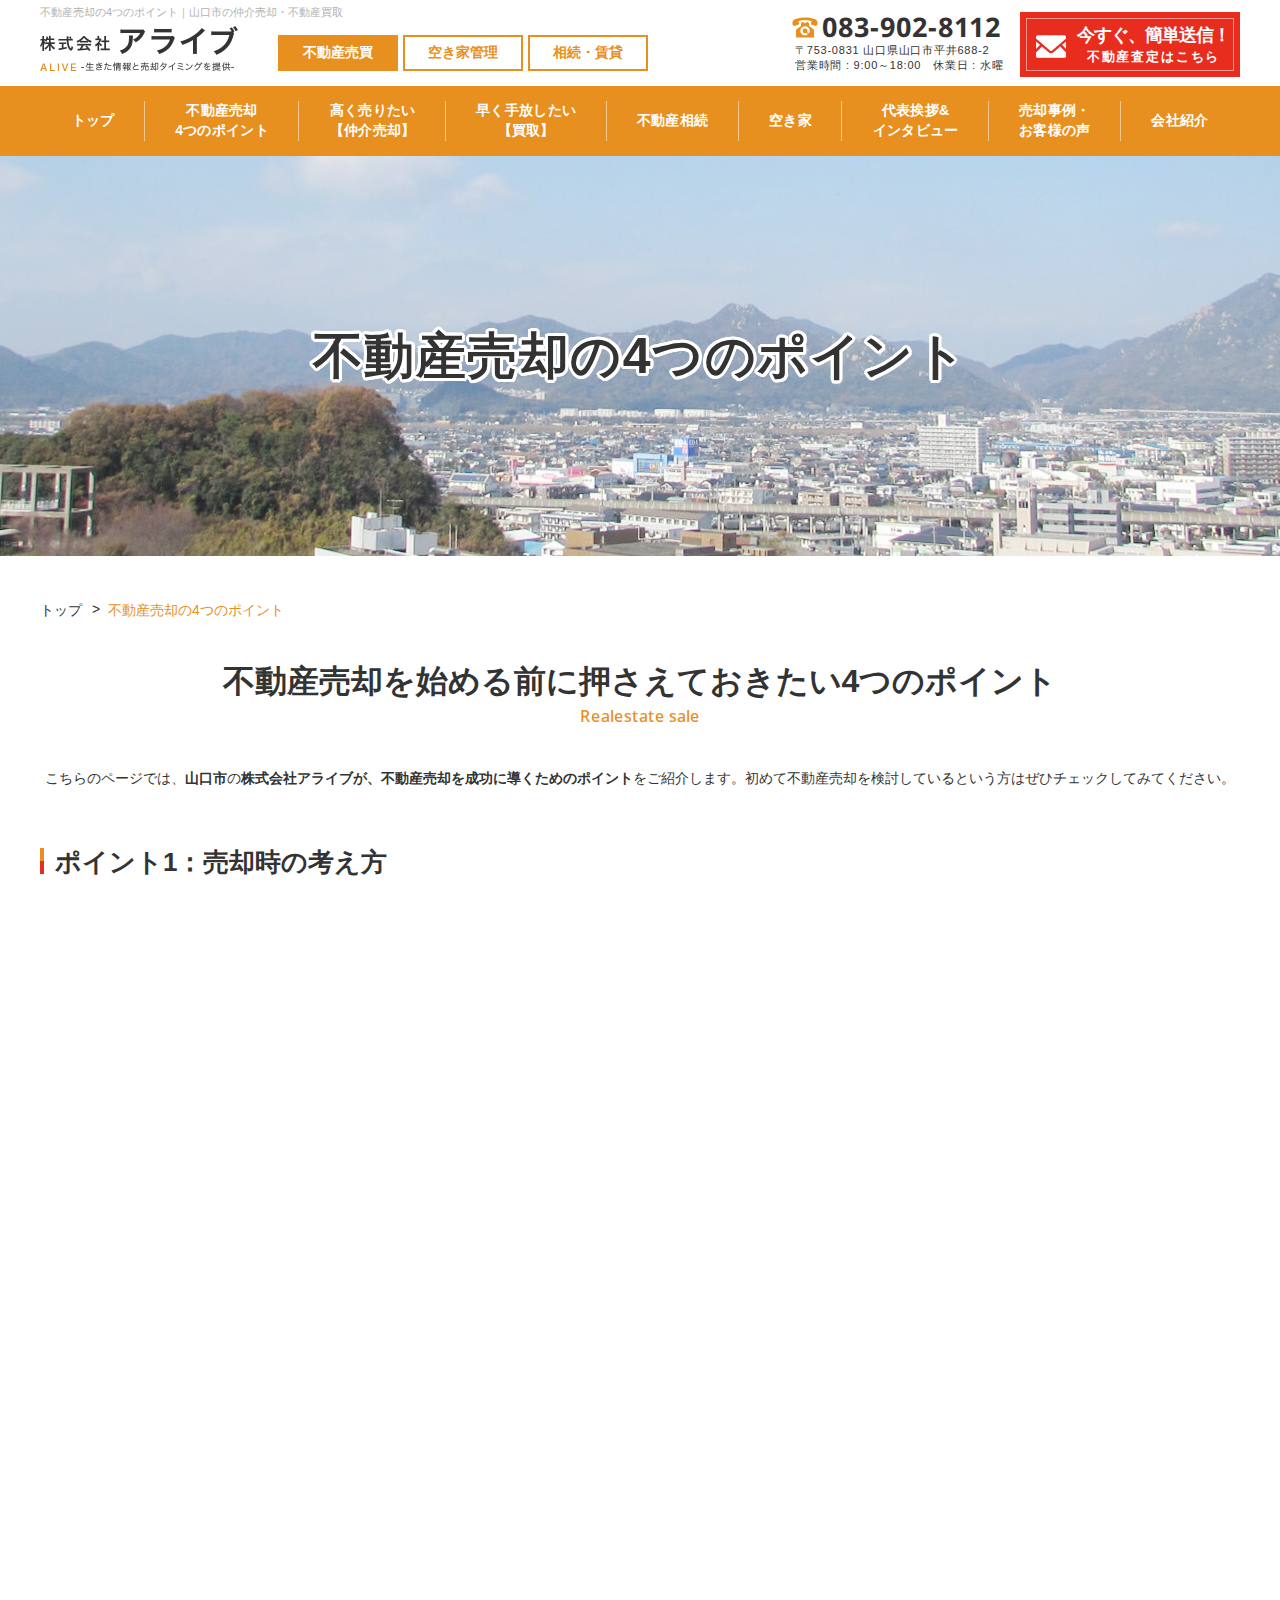
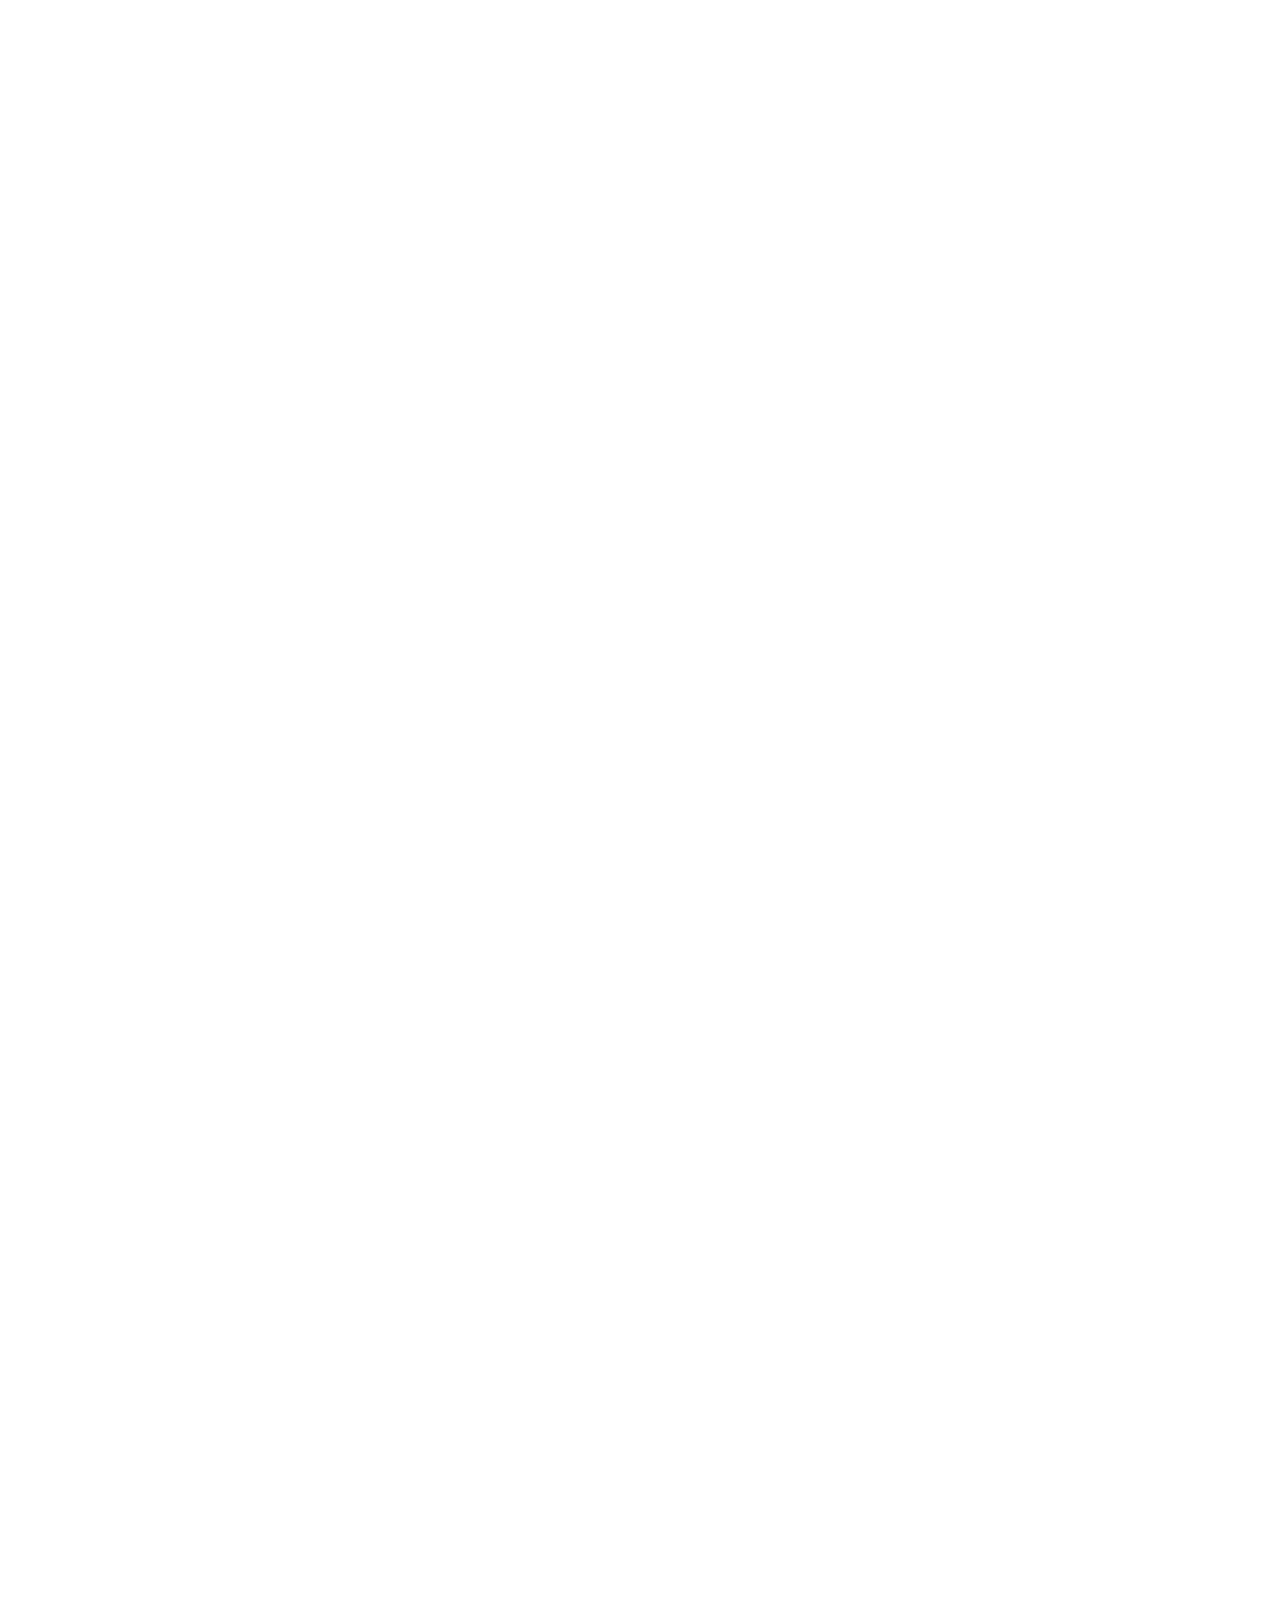
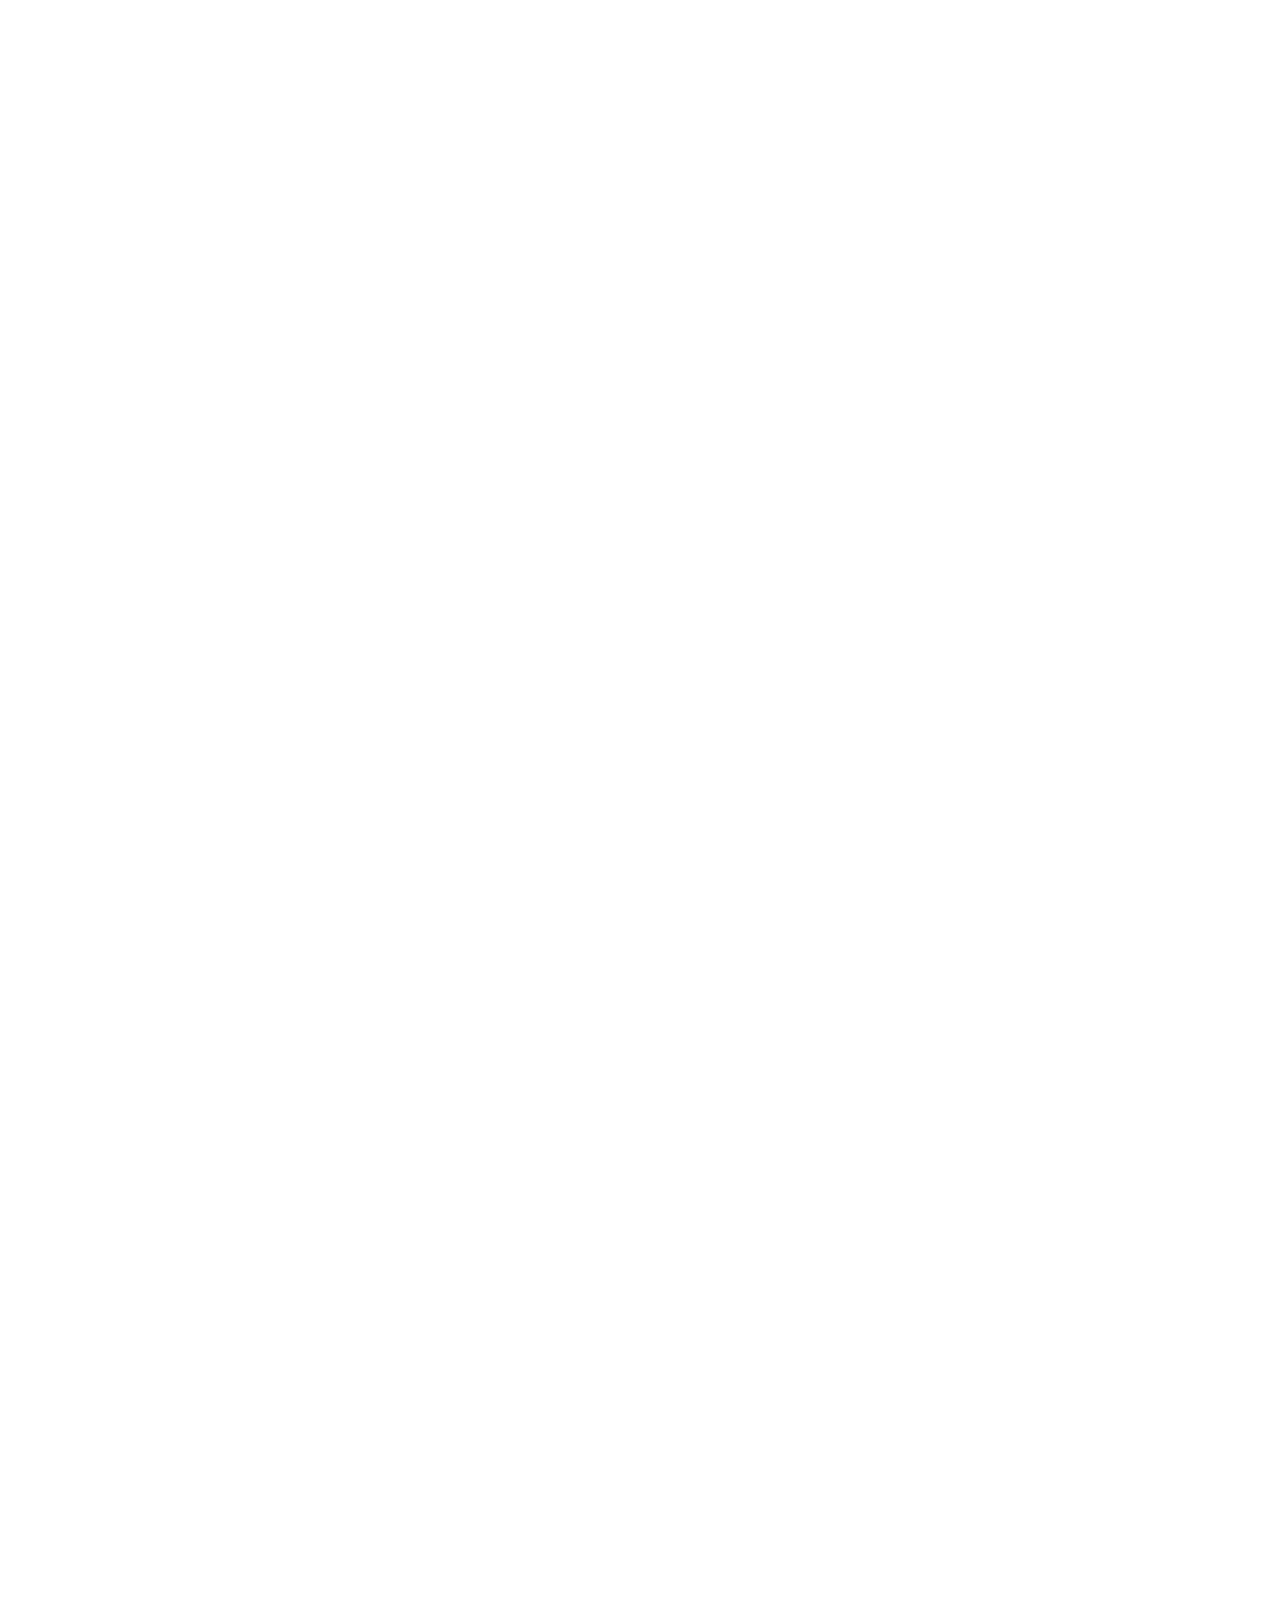
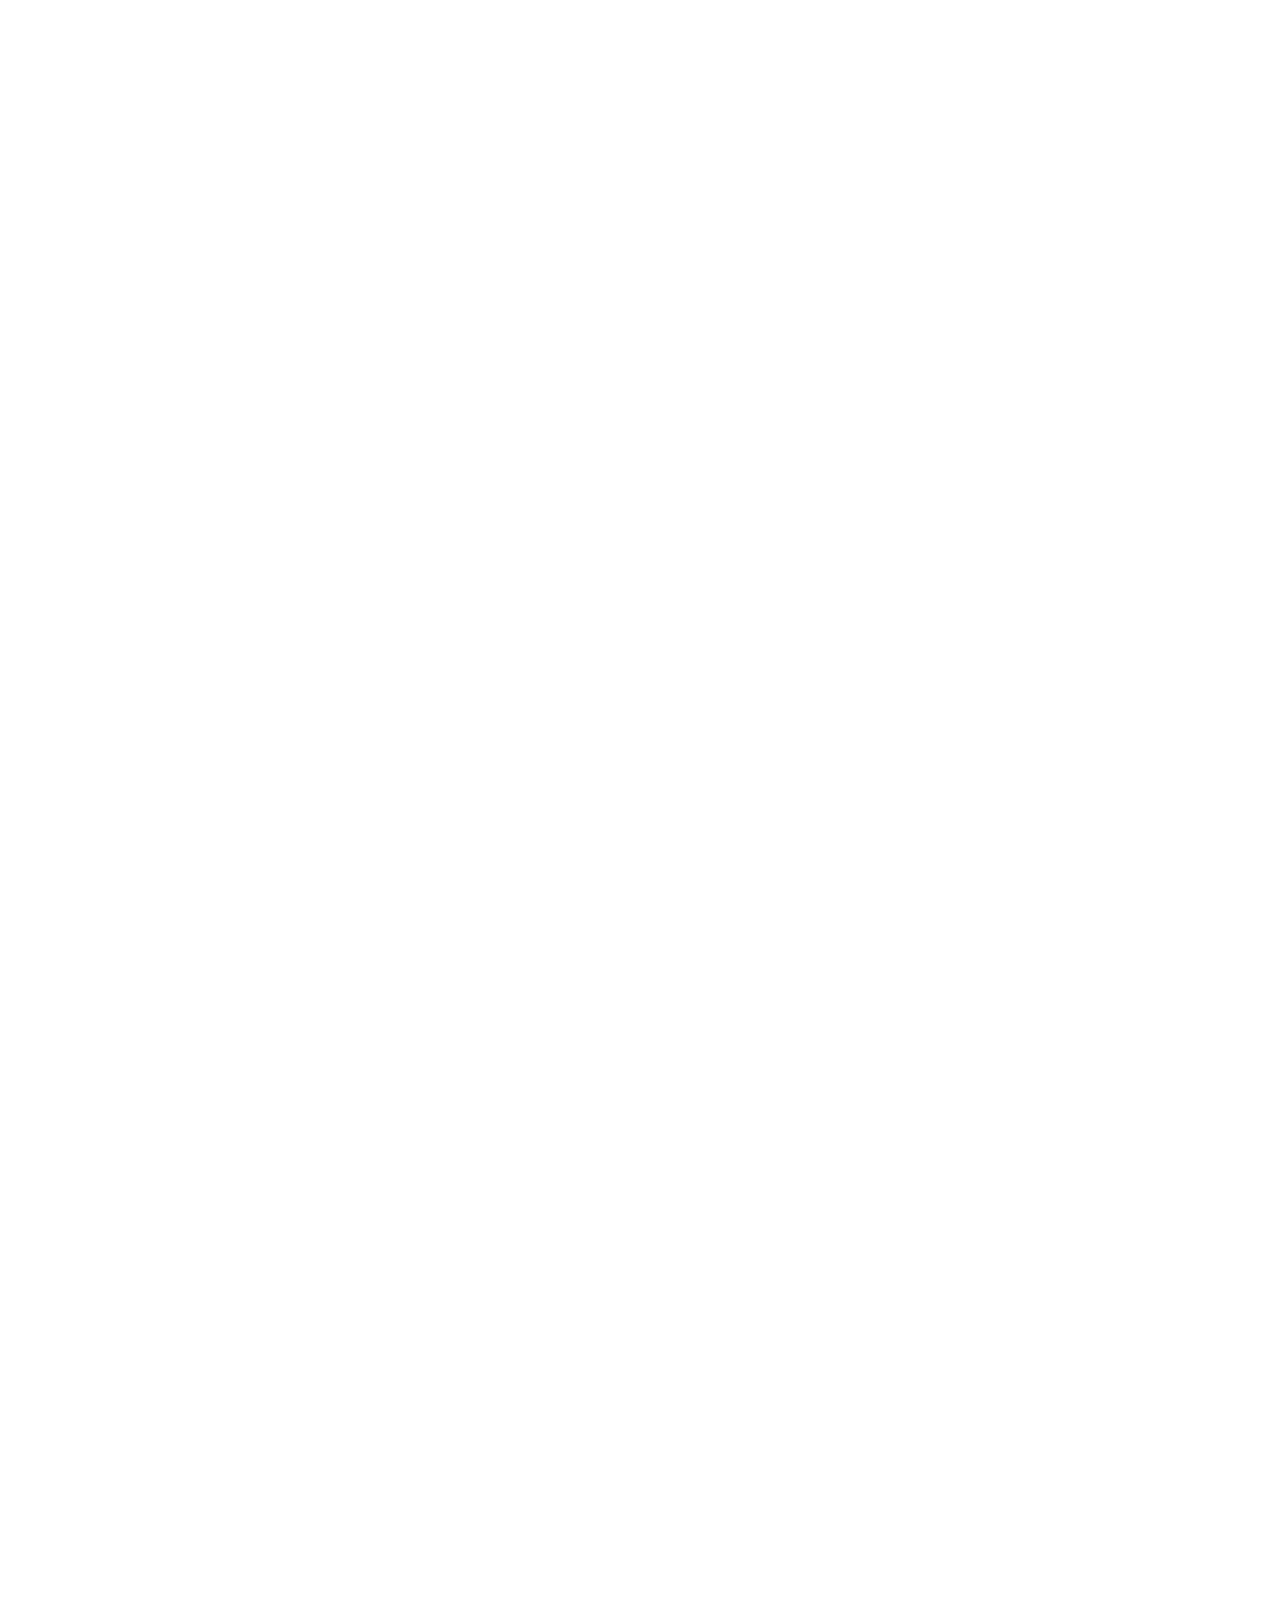
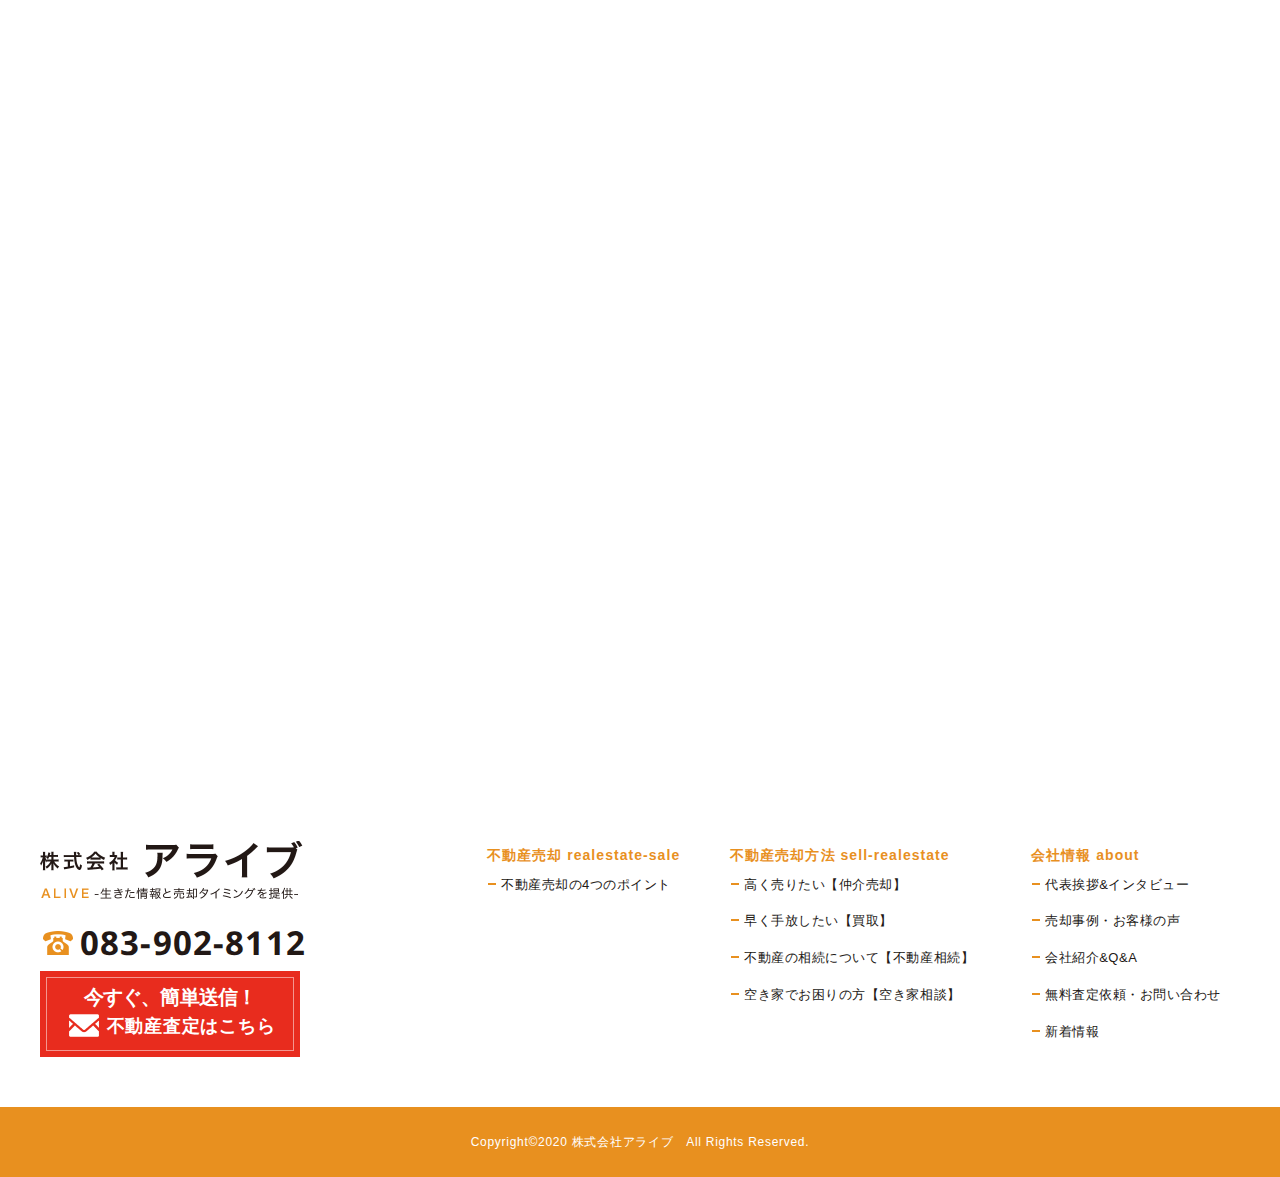
<file: realestate-sale.html>
<!doctype html>
<html lang="ja">
<head>
<meta charset="utf-8">
<meta name="viewport" content="width=device-width, initial-scale=-100%, user-scalable=yes" />
<meta name="format-detection" content="telephone=no">
<title>不動産売却の4つのポイント｜株式会社アライブ｜山口市で不動産売却・買取は早くて丁寧！</title>
<meta name="keywords" content="山口市,不動産,コツ,費用,評価,売却">
<meta name="description" content="「信頼できる不動産会社を見極める方法」「売却の心構え」「売却の諸費用」など不動産のプロならではの情報を大公開！初めて不動産売却をご検討の方は必読です！山口市の不動産会社、株式会社アライブのホームページ。">
<link rel="stylesheet" href="css/styles.css">
<link rel="stylesheet" href="css/responsive.css">
<script src="js/jquery.min.js" type="text/javascript"></script>
<!-- Google Analytics start --> 
<script>
  (function(i,s,o,g,r,a,m){i['GoogleAnalyticsObject']=r;i[r]=i[r]||function(){
  (i[r].q=i[r].q||[]).push(arguments)},i[r].l=1*new Date();a=s.createElement(o),
  m=s.getElementsByTagName(o)[0];a.async=1;a.src=g;m.parentNode.insertBefore(a,m)
  })(window,document,'script','//www.google-analytics.com/analytics.js','ga');

  ga('create', 'UA-145228358-44', 'alive-y.com');
  ga('send', 'pageview');

</script>
<!-- Google Analytics end -->
</head>
<body class="under">
<div id="wrapper">
  <header id="header">
    <div class="container">
      <div class="h-content">
        <div class="h-left">
          <h1>不動産売却の4つのポイント｜山口市の仲介売却・不動産買取</h1>
          <div class="h-left-ctn">
            <p id="logo"><a href="http://alive-y.com/" class="pc"><img src="images/logo.png" alt="株式会社アライブ"></a><a href="http://alive-y.com/" class="sp"><img src="images/logo_sp.png" alt="株式会社アライブ"></a></p>
            <ul class="h-btn">
              <li>不動産売買</li>
              <li>空き家管理</li>
              <li>相続・賃貸</li>
            </ul>
          </div>
        </div>
        <div class="h-info">
          <div class="h-info-left">
            <p class="h-tel"><a href="tel:0839028112" class="sweetlink">083-902-8112</a></p>
            <p class="h-add">〒753-0831 山口県山口市平井688-2<br>営業時間 : 9:00～18:00　休業日 : 水曜</p>
          </div>
          <p class="h-contact"><a href="contact/"><span>今すぐ、簡単送信！</span>不動産査定はこちら</a></p>
        </div>
      </div>
    </div>
  </header>
  <ul class="menu-sp">
    <li class="menu-icon sp"><span><span class="menu-txt">メニュー</span></span></li>
    <li><a href="about/company.html">会社案内</a></li>
    <li><a href="tel:0839028112" onclick="ga('send', 'event', 'sp', 'tel');">電話で相談する</a></li>
    <li><a href="contact/" onclick="ga('send', 'event', 'sp', 'contact');">無料査定依頼</a></li>
  </ul>
  <nav id="gnavi">
    <ul>
      <li class="close-menu sp"></li>
      <li><a href="http://alive-y.com/">トップ</a></li>
      <li><a href="realestate-sale.html">不動産売却<br class="pc">4つのポイント</a></li>
      <li><a href="content/mediation.html">高く売りたい<br class="pc">【仲介売却】</a></li>
      <li><a href="content/purchase.html">早く手放したい<br class="pc">【買取】</a></li>
      <li><a href="content/inheritance.html">不動産相続</a></li>
      <li><a href="content/empty-house.html">空き家</a></li>
      <li><a href="content/interview.html">代表挨拶&amp;<br class="pc">インタビュー</a></li>
      <li><a href="content/sale-case.html">売却事例・<br class="pc">お客様の声</a></li>
      <li class="no-border"><a href="about/company.html">会社紹介</a></li>
      <li class="sp"><a href="contact/">無料査定依頼・お問い合わせ</a></li>
      <li class="sp"><a href="news/">新着情報</a></li>
    </ul>
  </nav>
  <div id="mainvisual">
    <div class="container">
      <h2>不動産売却の4つのポイント</h2>
    </div>
  </div>
  <main id="main">
    <div id="content">
      <ul class="topic-path">
        <li><a href="http://alive-y.com/">トップ</a></li>
        <li>不動産売却の4つのポイント</li>
      </ul>
      <section>
        <h3 class="wow fadeInUp">不動産売却を始める前に押さえておきたい4つのポイント<span class="en">Realestate sale</span></h3>
        <p class="center wow fadeInUp">こちらのページでは、<span class="bold">山口市</span>の<span class="bold">株式会社アライブが、不動産売却を成功に導くためのポイント</span>をご紹介します。初めて不動産売却を検討しているという方はぜひチェックしてみてください。</p>
      </section>
      <section>
        <h4 class="wow fadeInUp">ポイント1：売却時の考え方</h4>
        <div class="clearfix wow fadeInUp">
          <p class="image-l"><img src="images/realestate_sale_img01.jpg" alt="ポイント1：売却時の考え方"></p>
          <p>少しでもよい条件で不動産を売却したいのであれば、お客様自身がある程度の<span class="bold">不動産売却の基礎知識を身に付けておくことが大切</span>です。仲介役となる不動産会社にすべてを任せ無知のままでいると、後々「もっと高く・早く売れると思ったのに」「思った以上に経費がかかって大変」といった後悔が出てくる可能性があります。あらかじめ不動産売却の知識を身に付け、事前準備をしっかり行うようにしましょう。</p>
          <p>そして、忘れてはいけないのが、「買っていただく」という謙虚なスタンスでいることです。不動産取引は人対人の取引であり、気持ちよく対応してくれる売り主から買いたいと思うのは当然のことです。不動産売却の知識を身に付けるとともに、謙虚なスタンスを忘れずにいることが、不動産売却を成功に導くための近道となるでしょう。</p>
        </div>
      </section>
      <section>
        <h4 id="ttl01" class="wow fadeInUp">ポイント2：不動産会社の選び方</h4>
        <div class="clearfix wow fadeInUp">
          <p class="image-r"><img src="images/realestate_sale_img02.jpg" alt="ポイント2：不動産会社の選び方"></p>
          <p><span class="bold">不動産売却のカギを握るのが、仲介役となる不動産会社</span>です。お客様にとって最善の提案ができる不動産会社を見つけられるかどうかが、不動産売却の成否を分けます。では、不動産会社を選ぶときにはどんなことに注意したらよいのでしょうか。以下でご説明します。</p>
        </div>
      </section>
      <section>
        <h5 class="wow fadeInUp">不動産会社の人と必ず会って、じっくり話をしましょう</h5>
        <div class="clearfix wow fadeInUp">
          <p class="image-l"><img src="images/realestate_sale_img03.jpg" alt="不動産会社の人と必ず会って、じっくり話をしましょう"></p>
          <div class="over-hidden">
            <p>自分の大切な資産の行く末を託す不動産会社には、お客様やその物件のことを第一に考えてくれる存在であってほしいものです。物件の特性を踏まえた上でどんな戦略で売却活動をしていくのがベストであるか、いつ売却をスタートさせるのが好機か、売却後のお客様の人生がより豊かになる売却方法はどれか。<span class="bold">不動産取引だけでなく、売却後のお客様の人生のことまで考え提案してくれる不動産会社なら非常に安心</span>です。</p>
            <p>とはいえ、不動産業者のホームページを確認すると、「お客様第一」といった聞こえのいい言葉が並ベられているサイトばかりです。ホームページだけで本当に「お客様第一」を実践している業者を見極めるのは困難ですので、信頼できそうな業者を2、3ピックアップし直接会ってみるのがよいでしょう。</p>
            <p>お客様の想いや悩みを時間をかけて聞いてくれるか、所有する物件の特性に合わせたアドバイスをくれるか、地域情報を熟知しているか、といったことをチェックしながら不動産会社の人と会ってみることで、お客様の立場に立った本当に「お客様第一」を実践できる業者かどうかがわかるはずです。</p>
          </div>
        </div>
      </section>
      <section>
        <h5 class="wow fadeInUp">大手不動産業者と地元密着型の不動産業者の比較</h5>
        <p class="wow fadeInUp">大手の不動産業者と、地域密着の中小規模の不動産会社とでは、様々な点で違いがあります。それぞれのメリット・デメリットを知って、よりお客様に合うほうを選ぶようにしましょう。</p>
        <p class="sp note wow fadeInUp">※表は左右にスクロールして確認することができます。</p>
        <div class="tbl-scroll">
          <table class="under-tbl wow fadeInUp">
            <tr>
              <th class="w20">種類</th>
              <th class="w40">メリット</th>
              <th>デメリット</th>
            </tr>
            <tr>
              <td>大手の業者</td>
              <td class="vtop"><ul class="under-list">
                  <li>知名度が高い</li>
                  <li>サービスがマニュアル化している</li>
                  <li>店舗間で顧客を紹介し合える</li>
                </ul></td>
              <td class="vtop"><ul class="under-list">
                  <li>営業マンのノルマが厳しく、強引な取引も起こり得る</li>
                  <li>両手仲介（買い主と売り主の両方の仲介を行うこと）にこだわることがある</li>
                </ul></td>
            </tr>
            <tr>
              <td>中小規模の業者</td>
              <td class="vtop"><ul class="under-list">
                  <li>地元の情報を熟知している</li>
                  <li>地域のお客様と深いつながりがある</li>
                  <li>独自の情報を持っている</li>
                </ul></td>
              <td class="vtop"><ul class="under-list">
                  <li>知名度が低い</li>
                  <li>得意、不得意がある</li>
                </ul></td>
            </tr>
          </table>
        </div>
      </section>
      <section>
        <h4 class="wow fadeInUp">ポイント3：売却時にかかる諸費用</h4>
        <div class="clearfix wow fadeInUp">
          <p class="image-r"><img src="images/realestate_sale_img04.jpg" alt="ポイント3：売却時にかかる諸費用"></p>
          <p>不動産売却時は、売り主も様々な費用を負担することになります。その多くは取引の最中に発生するため、事前に準備をしておく必要があります。まずは何にいくらぐらいかかるのか押さえておきましょう。</p>
        </div>
      </section>
      <section>
        <h5 class="wow fadeInUp">仲介手数料</h5>
        <p class="wow fadeInUp">仲介売却を利用して不動産売却を行う場合、売買契約成立時に仲介の報酬として、売り主は不動産会社に仲介手数料を支払います。一般的に「売買価格×3％＋6万円×消費税」として計算され、売買価格が高値になるほど額が大きくなります。<br><span class="txt-small">※売買価格が400万円以下の場合は別途の計算方法があります。</span></p>
      </section>
      <section>
        <h5 class="wow fadeInUp">抵当権抹消費用（住宅ローンが残っている場合）</h5>
        <p class="wow fadeInUp">不動産を購入する際に住宅ローンを利用して金融機関から借り入れをした場合、家を担保とした抵当権が設定されます。万一住宅ローンの返済が滞った場合には、金融機関はこの抵当権を行使して融資金額を取り戻します。</p>
        <p class="wow fadeInUp">売却する物件の住宅ローンが残っている場合、住宅ローンの残債を支払い、抵当権を抹消する必要があります。抹消手続きにかかる金額は2万円程度ですが、これらの手続きを司法書士に依頼するため報酬として別途数万円かかります。</p>
      </section>
      <section>
        <h5 class="wow fadeInUp">ローン返済費（住宅ローンが残っている場合）</h5>
        <p class="wow fadeInUp">通常、住宅ローンはすべて返済していないと、住宅を売却することはできません。住宅ローンを一括返済する際には、金融機関によって繰り上げ返済手数料がかかります。</p>
      </section>
      <section>
        <h5 class="wow fadeInUp">証明書の発行費</h5>
        <p class="wow fadeInUp">売買契約を結ぶにあたり印鑑証明書や住民票といった行政書類を準備する必要があります。大きな金額ではありませんが、書類発行には手数料がかかります。</p>
      </section>
      <section>
        <h5 class="wow fadeInUp">引越し費・処分費</h5>
        <p class="wow fadeInUp">現在住んでいる家を売却に出す場合、引越し費用が必要となります。また、引っ越しの際に家具や家電製品を廃棄する場合には処分費もかかります。</p>
      </section>
      <section>
        <h4 class="wow fadeInUp">ポイント4：売却までの流れ</h4>
        <p class="wow fadeInUp">不動産会社に依頼して買い主を探してもらう<a href="content/mediation.html">「仲介売却」</a>の売却の流れを以下でご説明します。</p>
      </section>
      <section>
        <h5 class="wow fadeInUp">仲介売却</h5>
        <div class="under-step">
          <dl class="wow fadeInUp">
            <dt>【1】相談</dt>
            <dd>不動産売却を検討しているなら、まずは不動産会社に行って相談してみましょう。「いくらで売れるのか」「どのくらいの期間で売れるか」「売却に伴う費用はいくらぐらいか」など様々な疑問も率直に聞いてみましょう。</dd>
          </dl>
          <dl class="wow fadeInUp">
            <dt>【2】不動産査定</dt>
            <dd>不動産会社が建物の状況や立地・周辺環境、市場相場などから総合的に判断し、査定価格を算出します。なお、査定価格はあくまでも市場に出して売れるであろうという予想価格であり、実際その価格で売れると保証するものではありません。</dd>
          </dl>
          <dl class="wow fadeInUp">
            <dt>【3】媒介契約</dt>
            <dd>不動産査定の結果に納得できたら、不動産会社と媒介契約を結びます。</dd>
          </dl>
          <dl class="wow fadeInUp">
            <dt>【4】売却活動の準備</dt>
            <dd>新聞広告やインターネットなど様々な方法で宣伝活動を行う準備をします。購入希望者から内見の希望があれば、売り主が対応することになりますので、事前に物件内部の清掃や整理整頓をしておきましょう。</dd>
          </dl>
          <dl class="wow fadeInUp">
            <dt>【5】売却活動/条件交渉</dt>
            <dd>購入希望者を探す売却活動を行います。購入希望者が見つかったら、契約に向けて条件交渉します。</dd>
          </dl>
          <dl class="wow fadeInUp">
            <dt>【6】購入申し込み・契約締結</dt>
            <dd>条件交渉が整ったら、購入希望者に購入申し込みをしてもらいます。その後、売り主と買い主の間で不動産売買契約を結び、買い主から手付け金を受け取ります。</dd>
          </dl>
          <dl class="wow fadeInUp">
            <dt>【7】引き渡し準備</dt>
            <dd>速やかに物件を引き渡せるように、引っ越しなどの準備をしましょう。まだ住宅ローンが残っている場合には、抵当権抹消の手続きが必要です。</dd>
          </dl>
          <dl class="wow fadeInUp">
            <dt>【8】お引渡し/代金の授受</dt>
            <dd>お引渡しと所有権移転を行い、買い主から売却代金の残金を受け取ります。また、不動産会社に仲介手数料を支払います。これで売却完了です。</dd>
          </dl>
        </div>
      </section>
      <section>
        <ul class="under-bnr wow fadeInUp">
          <li><a href="content/interview.html">山口市の不動産売買に<br class="sp425">強いアライブ社長<br>INTERVIEW</a></li>
        </ul>
      </section>
    </div>
  </main>
  <footer id="footer">
    <div class="footer01">
      <div id="gmap">
        <iframe src="https://www.google.com/maps/embed?pb=!1m18!1m12!1m3!1d3301.637754926412!2d131.46159041521776!3d34.155608680578005!2m3!1f0!2f0!3f0!3m2!1i1024!2i768!4f13.1!3m3!1m2!1s0x354490cad5ff6beb%3A0x63c646be05683a05!2z5pel5pys44CB44CSNzUzLTA4MzEg5bGx5Y-j55yM5bGx5Y-j5biC5bmz5LqV77yW77yY77yY4oiS77yS!5e0!3m2!1sja!2s!4v1583139833741!5m2!1sja!2s" width="600" height="450" frameborder="0" style="border:0;" allowfullscreen=""></iframe>
      </div>
    </div>
    <div class="footer02">
      <div class="container">
        <div class="f02-content">
          <div class="f-info">
            <p class="f-logo"><a href="http://alive-y.com/" class="pc"><img src="images/f_logo.png" alt="株式会社アライブ"></a><a href="http://alive-y.com/" class="sp"><img src="images/f_logo_sp.png" alt="株式会社アライブ"></a></p>
            <p class="f-tel"><a href="tel:0839028112" class="sweetlink" onclick="ga('send', 'event', 'sp', 'tel');">083-902-8112</a></p>
            <p class="f-contact"><a href="contact/" onclick="ga('send', 'event', 'sp', 'contact');">今すぐ、簡単送信！<span>不動産査定はこちら</span></a></p>
          </div>
          <div class="f02-list-link">
            <div class="f02-link">
              <p class="f02-tlt">不動産売却 realestate-sale</p>
              <ul>
                <li><a href="realestate-sale.html">不動産売却の4つのポイント</a></li>
              </ul>
            </div>
            <div class="f02-link">
              <p class="f02-tlt">不動産売却方法 sell-realestate</p>
              <ul>
                <li><a href="content/mediation.html">高く売りたい【仲介売却】</a></li>
                <li><a href="content/purchase.html">早く手放したい【買取】</a></li>
                <li><a href="content/inheritance.html">不動産の相続について【不動産相続】</a></li>
                <li><a href="content/empty-house.html">空き家でお困りの方【空き家相談】</a></li>
              </ul>
            </div>
            <div class="f02-link">
              <p class="f02-tlt">会社情報 about</p>
              <ul>
                <li><a href="content/interview.html">代表挨拶&amp;インタビュー</a></li>
                <li><a href="content/sale-case.html">売却事例・お客様の声</a></li>
                <li><a href="about/company.html">会社紹介&amp;Q&amp;A</a></li>
                <li><a href="contact/">無料査定依頼・お問い合わせ</a></li>
                <li><a href="news/">新着情報</a></li>
              </ul>
            </div>
          </div>
        </div>
      </div>
    </div>
    <ul class="f-call">
      <li><a href="tel:0839028112" onclick="ga('send', 'event', 'sp', 'tel');">電話で相談する</a></li>
      <li><a href="contact/" onclick="ga('send', 'event', 'sp', 'contact');">無料査定依頼</a></li>
    </ul>
    <p id="totop"><a href="#wrapper"><img src="images/totop.png" alt="TOPに戻る"></a></p>
    <p class="copyright">Copyright&copy;2020 株式会社アライブ　All Rights Reserved.</p>
  </footer>
</div>
<script src="js/wow.js"></script>
<script src="js/sweetlink.js"></script>
<script src="js/track-tel.js"></script>
<script src="js/common.js"></script>
</body>
</html>
</file>
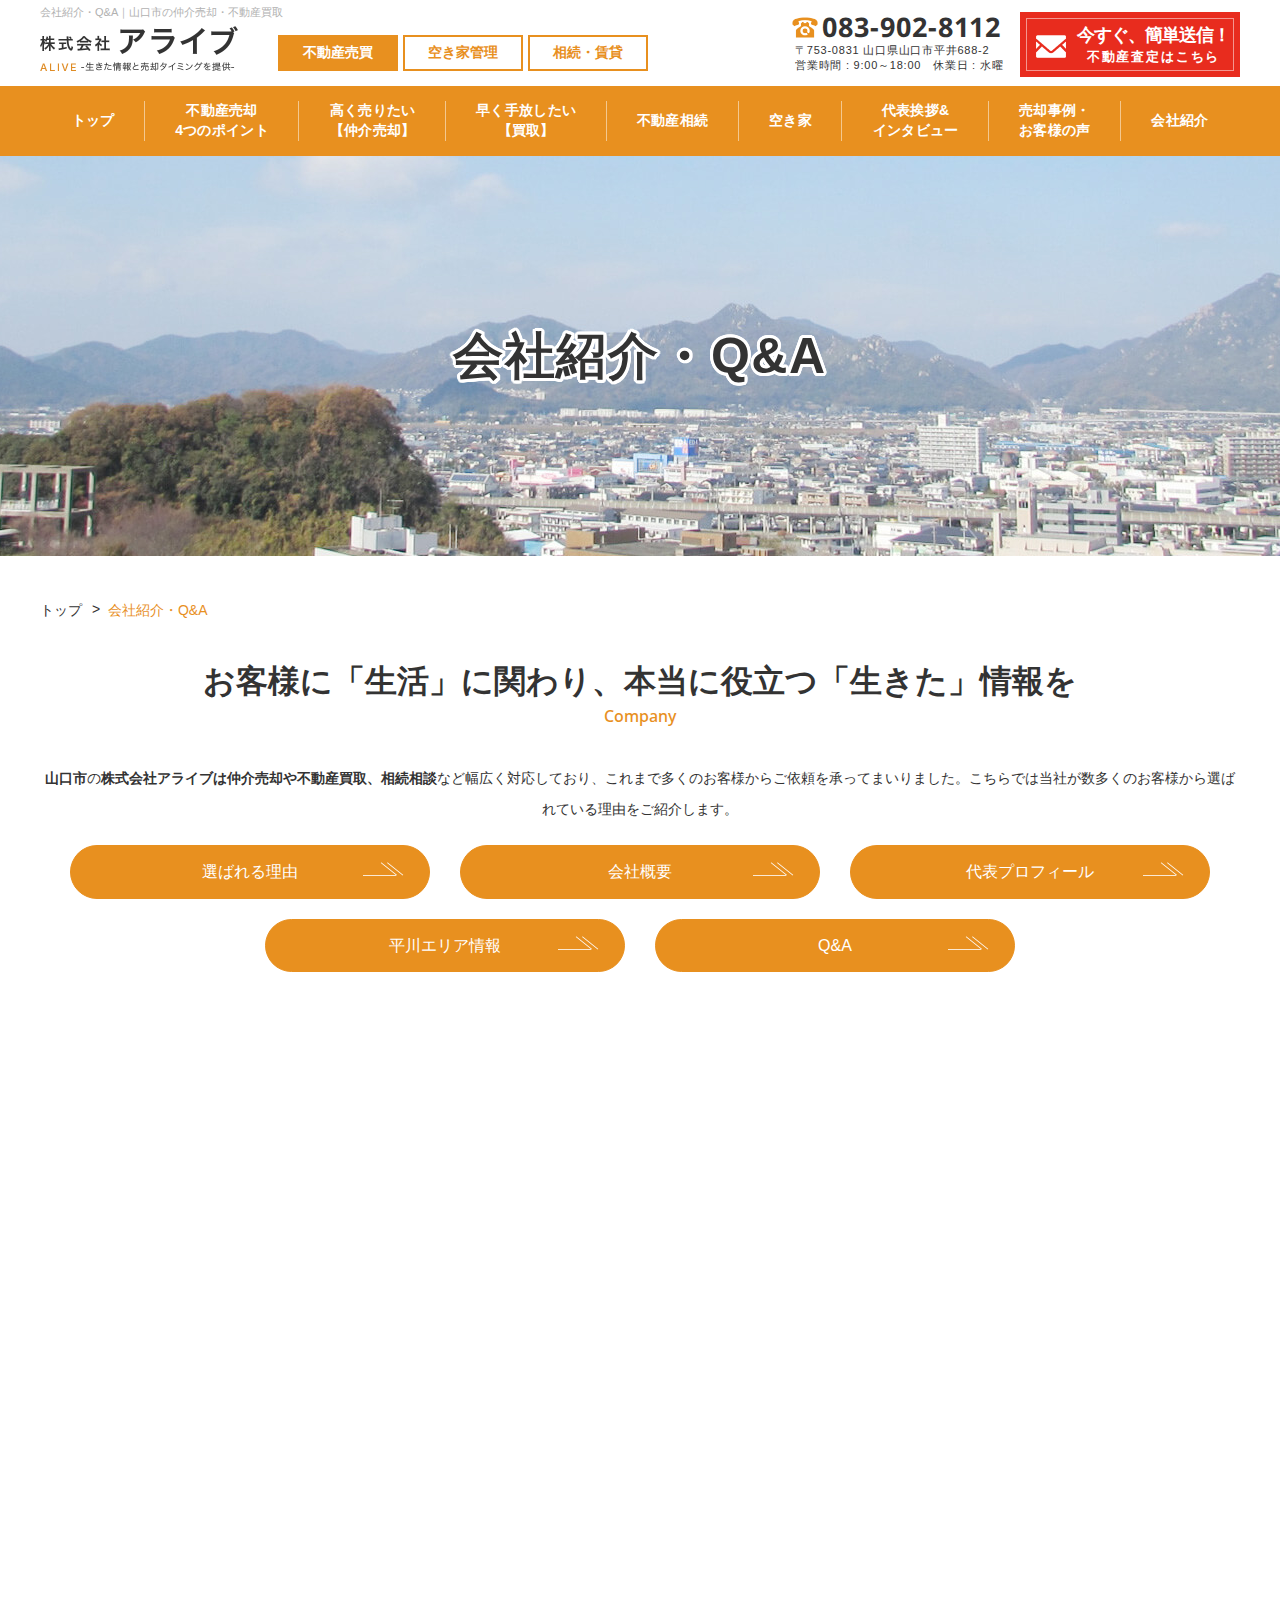
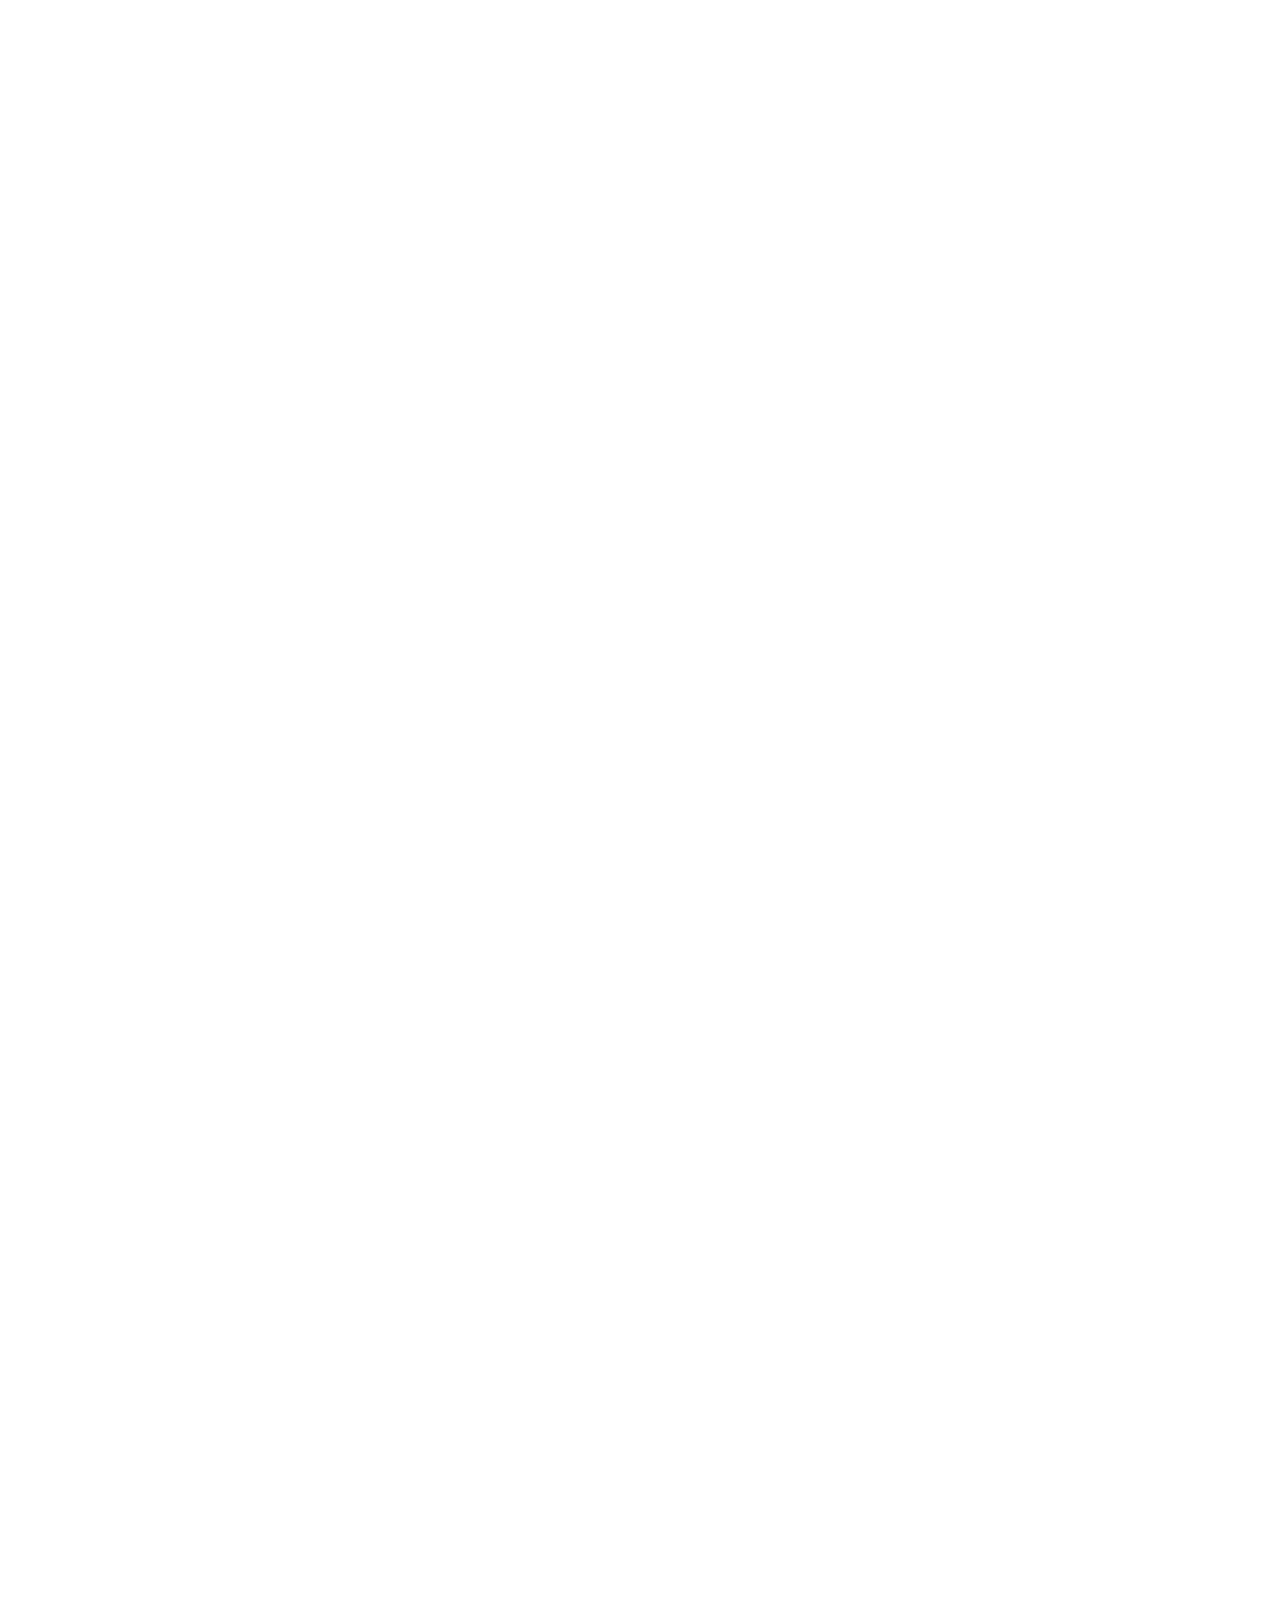
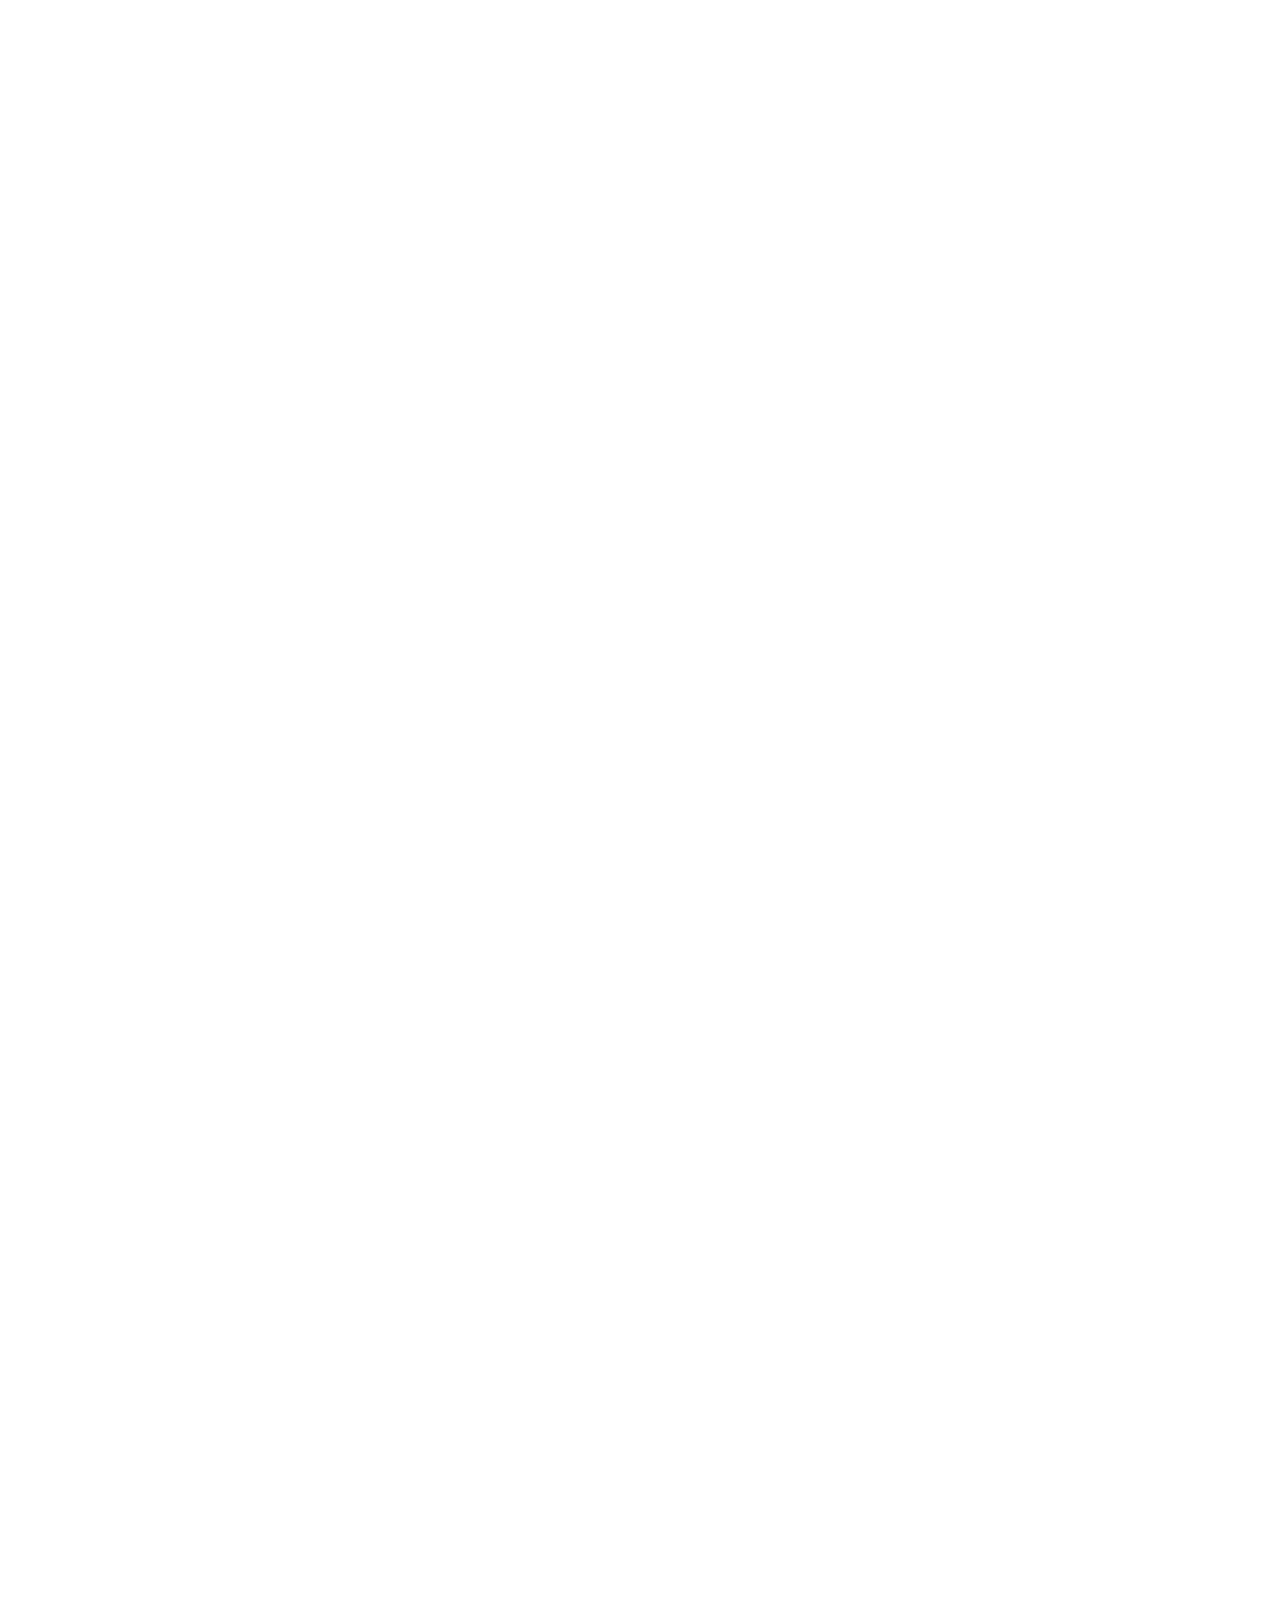
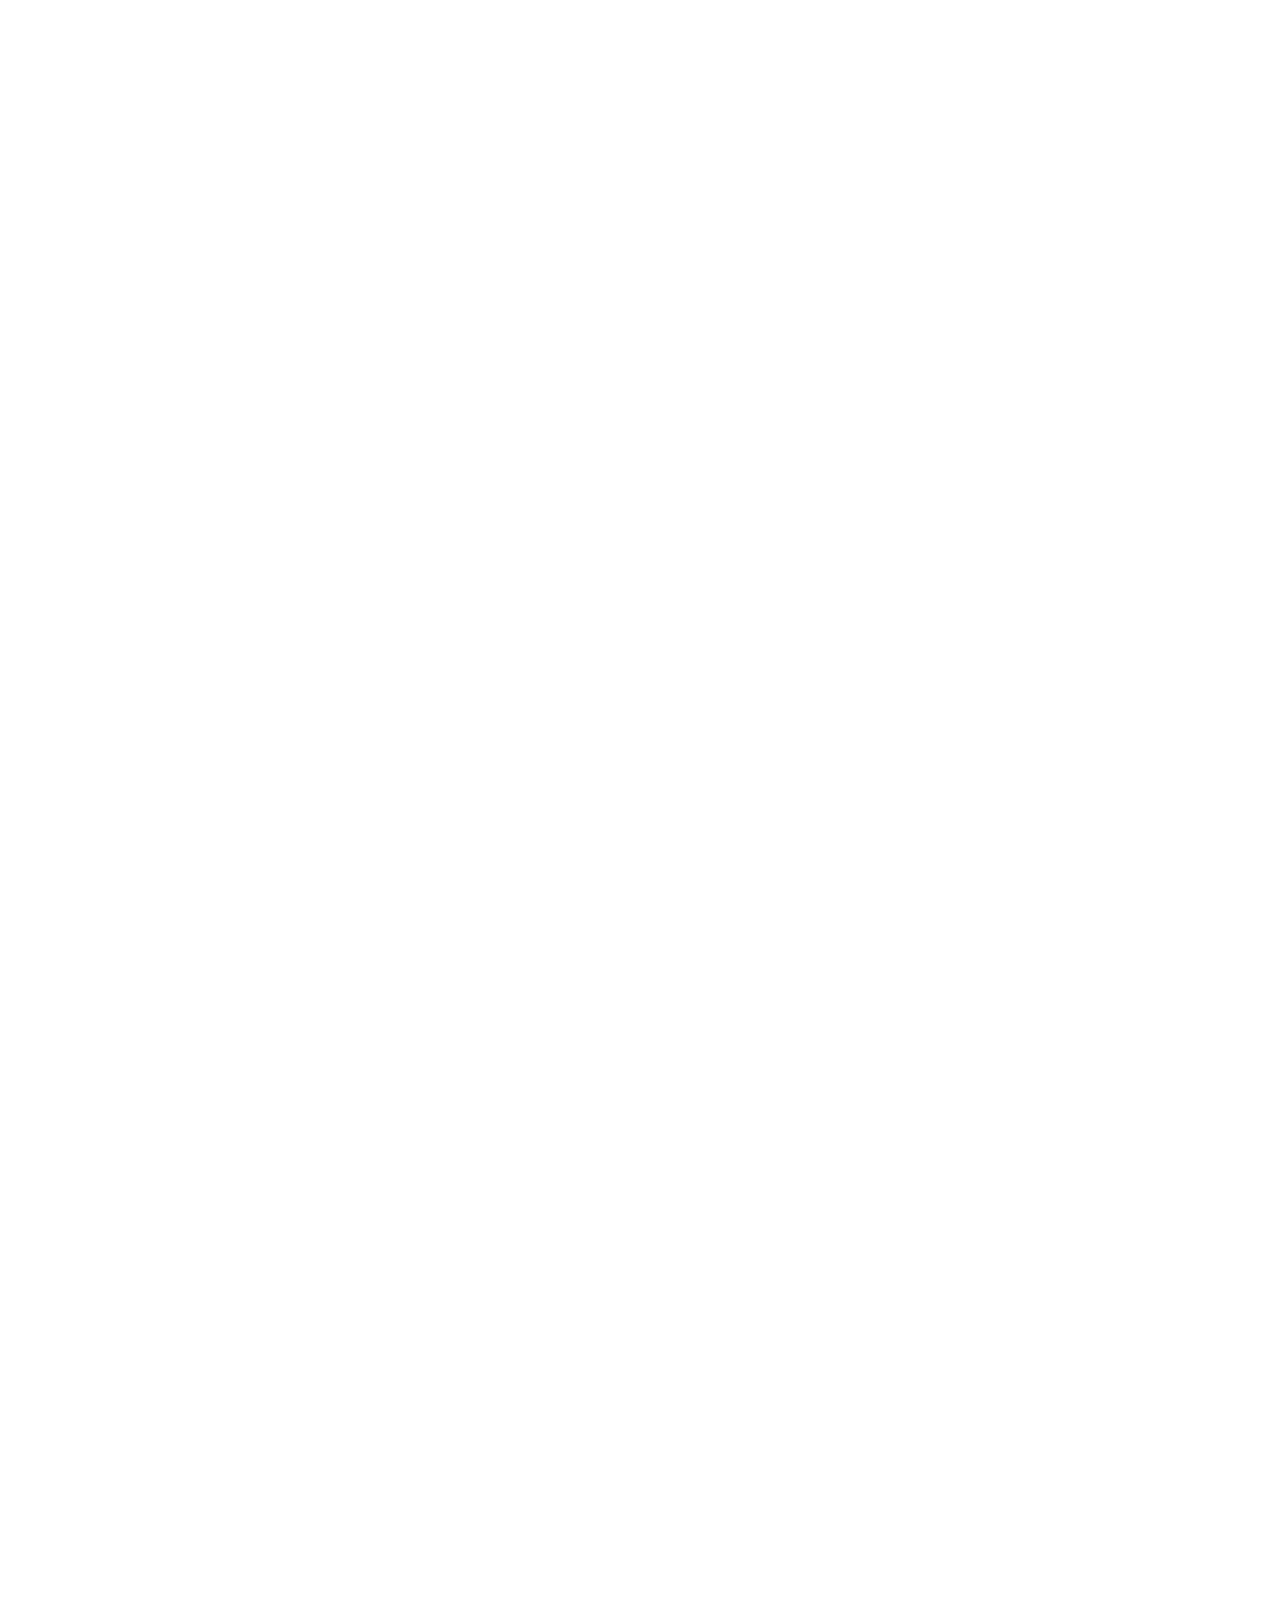
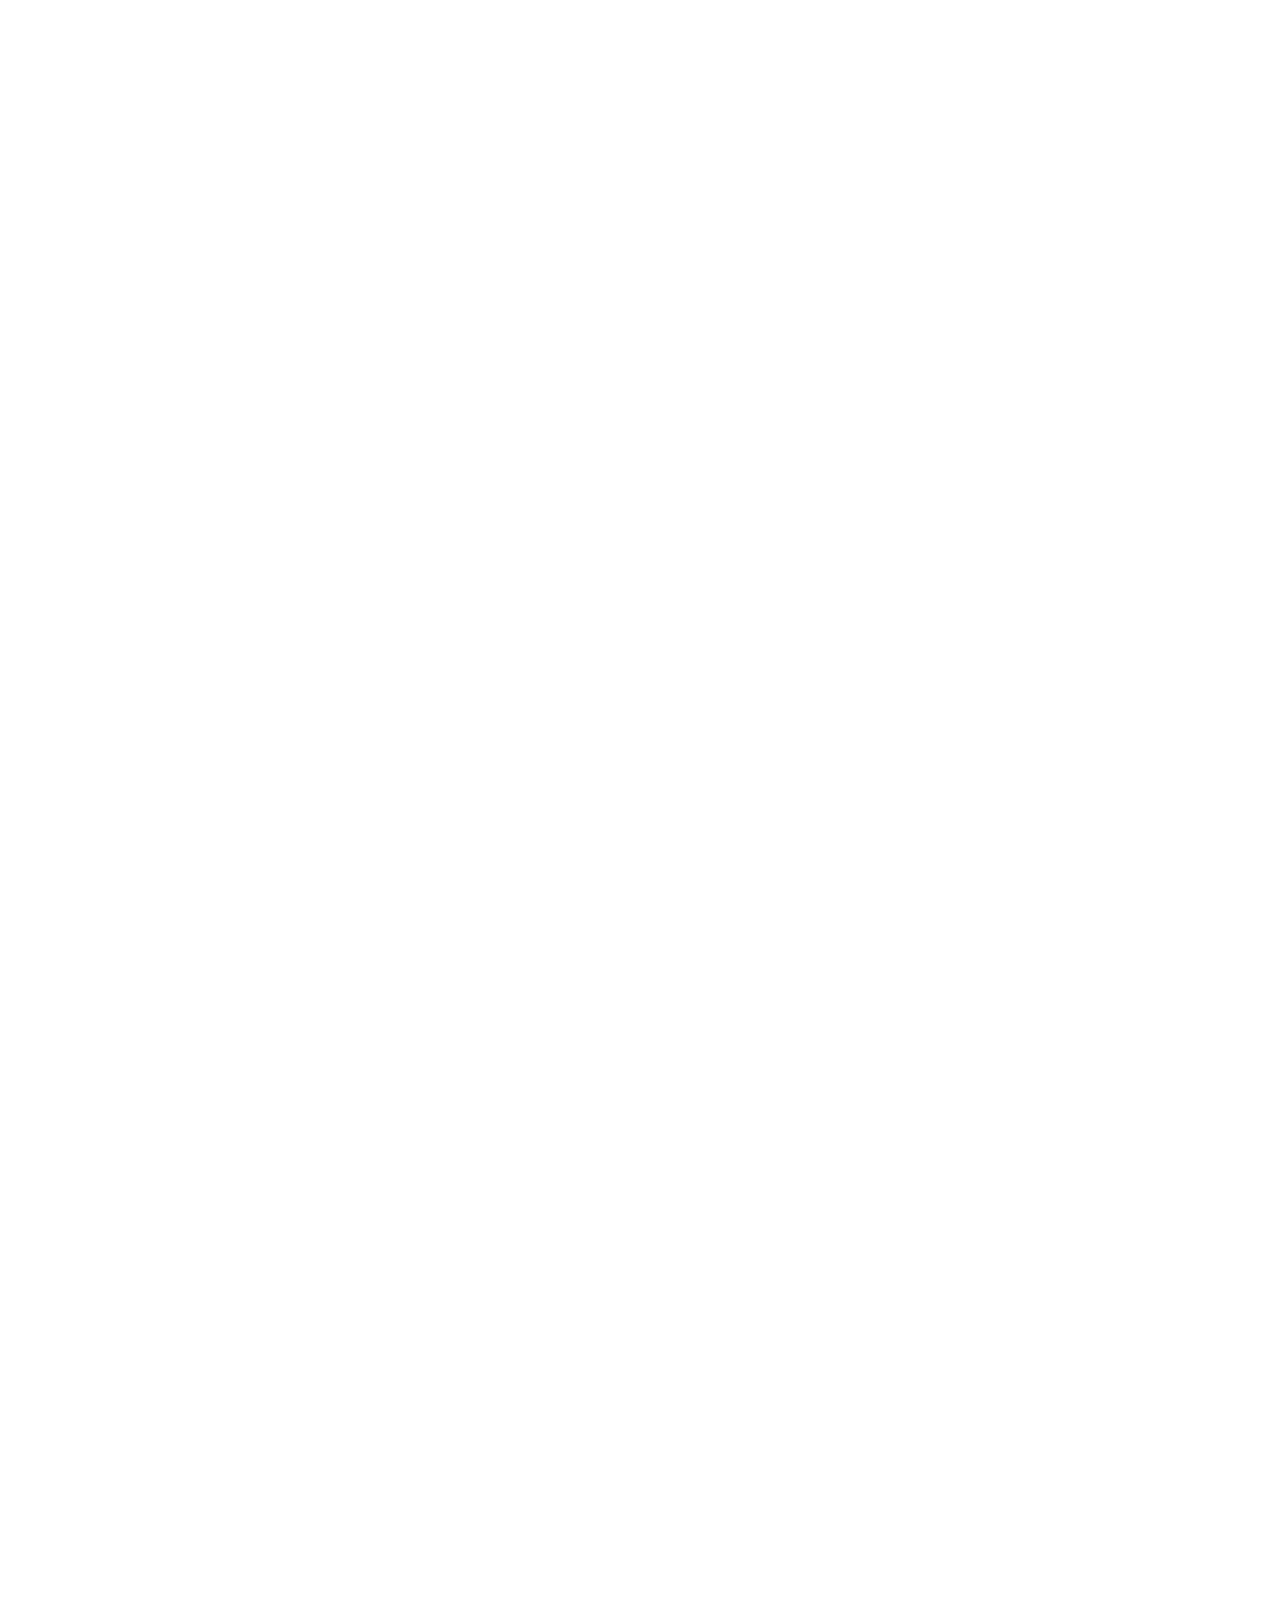
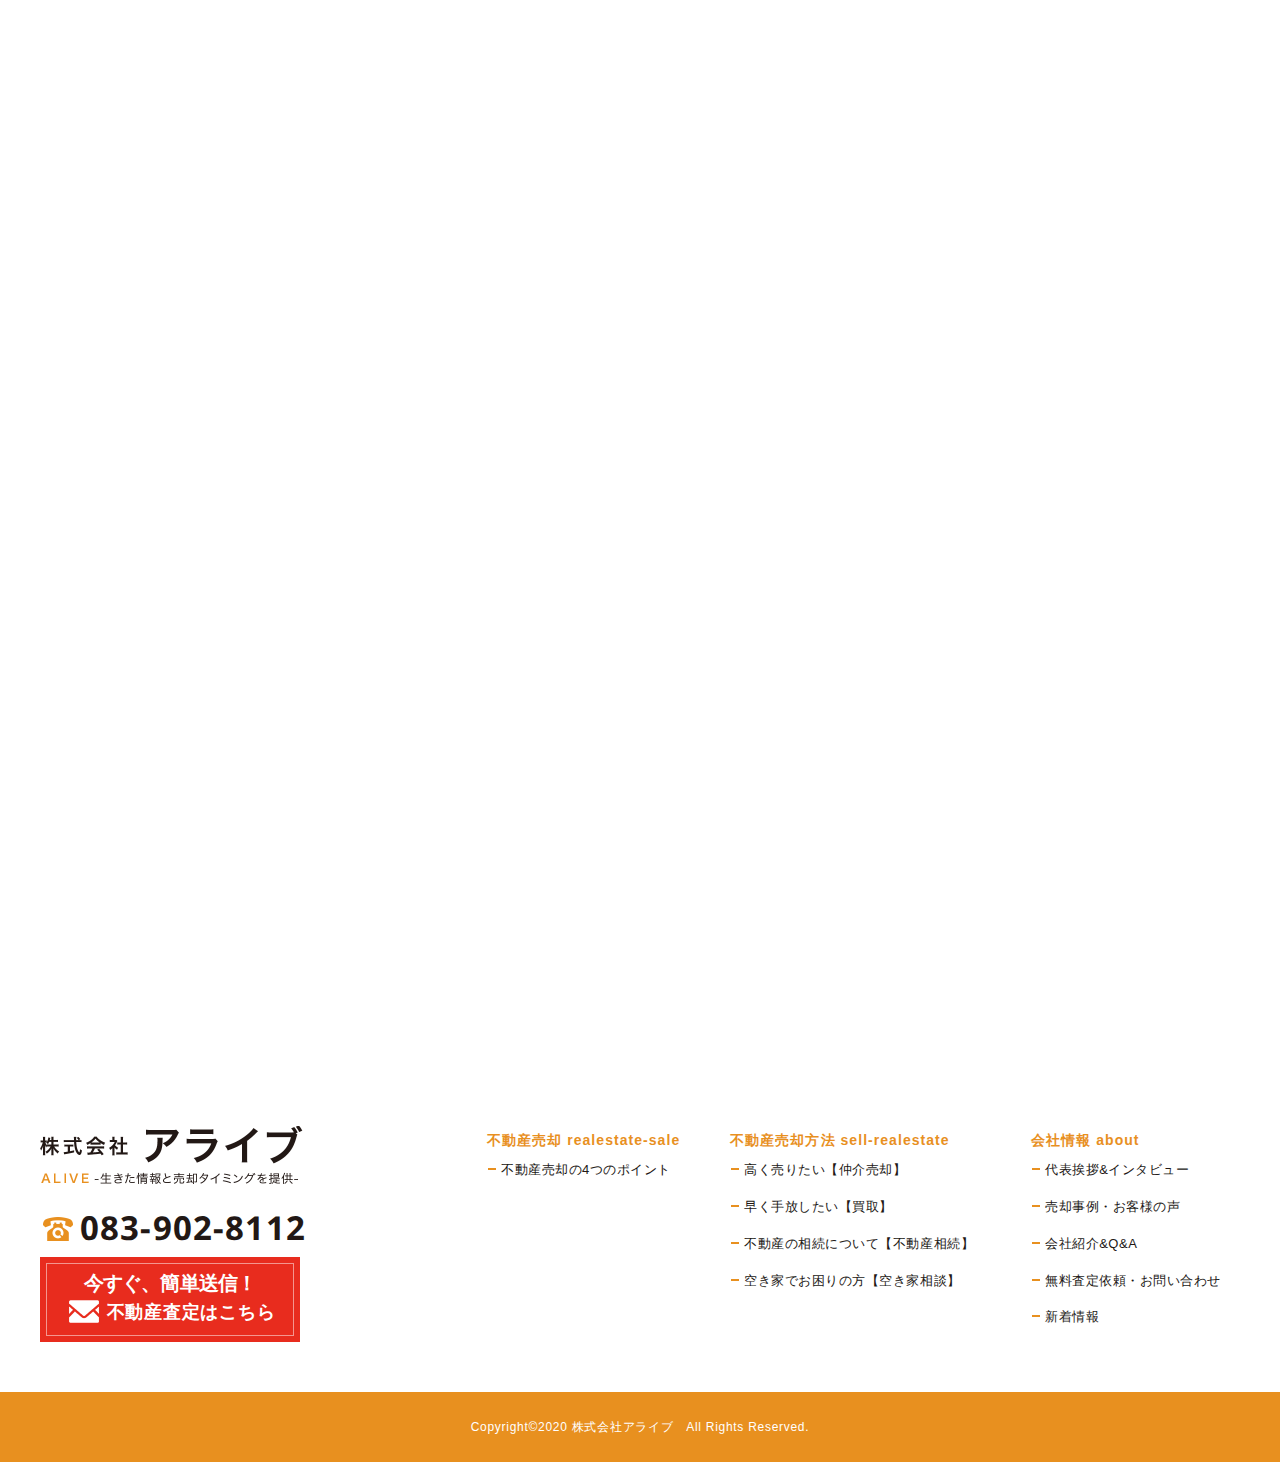
<file: about/company.html>
<!doctype html>
<html lang="ja">
<head>
<meta charset="utf-8">
<meta name="viewport" content="width=device-width, initial-scale=-100%, user-scalable=yes" />
<meta name="format-detection" content="telephone=no">
<title>会社紹介・Q&amp;A｜株式会社アライブ｜山口市で不動産売却・買取は早くて丁寧！</title>
<meta name="keywords" content="売却,実績,アライブ,不動産,山口,質問">
<meta name="description" content="山口市の不動産会社、株式会社アライブのホームページ。当社の会社概要と、仲介売却、不動産買取に関するQ&amp;Aはこちら。">
<link rel="stylesheet" href="../css/styles.css">
<link rel="stylesheet" href="../css/responsive.css">
<script src="../js/jquery.min.js" type="text/javascript"></script>
<!-- Google Analytics start --> 
<script>
  (function(i,s,o,g,r,a,m){i['GoogleAnalyticsObject']=r;i[r]=i[r]||function(){
  (i[r].q=i[r].q||[]).push(arguments)},i[r].l=1*new Date();a=s.createElement(o),
  m=s.getElementsByTagName(o)[0];a.async=1;a.src=g;m.parentNode.insertBefore(a,m)
  })(window,document,'script','//www.google-analytics.com/analytics.js','ga');

  ga('create', 'UA-145228358-44', 'alive-y.com');
  ga('send', 'pageview');

</script>
<!-- Google Analytics end -->
</head>
<body class="under">
<div id="wrapper">
  <header id="header">
    <div class="container">
      <div class="h-content">
        <div class="h-left">
          <h1>会社紹介・Q&amp;A｜山口市の仲介売却・不動産買取</h1>
          <div class="h-left-ctn">
            <p id="logo"><a href="http://alive-y.com/" class="pc"><img src="../images/logo.png" alt="株式会社アライブ"></a><a href="http://alive-y.com/" class="sp"><img src="../images/logo_sp.png" alt="株式会社アライブ"></a></p>
            <ul class="h-btn">
              <li>不動産売買</li>
              <li>空き家管理</li>
              <li>相続・賃貸</li>
            </ul>
          </div>
        </div>
        <div class="h-info">
          <div class="h-info-left">
            <p class="h-tel"><a href="tel:0839028112" class="sweetlink">083-902-8112</a></p>
            <p class="h-add">〒753-0831 山口県山口市平井688-2<br>営業時間 : 9:00～18:00　休業日 : 水曜</p>
          </div>
          <p class="h-contact"><a href="../contact/"><span>今すぐ、簡単送信！</span>不動産査定はこちら</a></p>
        </div>
      </div>
    </div>
  </header>
  <ul class="menu-sp">
    <li class="menu-icon sp"><span><span class="menu-txt">メニュー</span></span></li>
    <li><a href="../about/company.html">会社案内</a></li>
    <li><a href="tel:0839028112" onclick="ga('send', 'event', 'sp', 'tel');">電話で相談する</a></li>
    <li><a href="../contact/" onclick="ga('send', 'event', 'sp', 'contact');">無料査定依頼</a></li>
  </ul>
  <nav id="gnavi">
    <ul>
      <li class="close-menu sp"></li>
      <li><a href="http://alive-y.com/">トップ</a></li>
      <li><a href="../realestate-sale.html">不動産売却<br class="pc">4つのポイント</a></li>
      <li><a href="../content/mediation.html">高く売りたい<br class="pc">【仲介売却】</a></li>
      <li><a href="../content/purchase.html">早く手放したい<br class="pc">【買取】</a></li>
      <li><a href="../content/inheritance.html">不動産相続</a></li>
      <li><a href="../content/empty-house.html">空き家</a></li>
      <li><a href="../content/interview.html">代表挨拶&amp;<br class="pc">インタビュー</a></li>
      <li><a href="../content/sale-case.html">売却事例・<br class="pc">お客様の声</a></li>
      <li class="no-border"><a href="../about/company.html">会社紹介</a></li>
      <li class="sp"><a href="../contact/">無料査定依頼・お問い合わせ</a></li>
      <li class="sp"><a href="../news/">新着情報</a></li>
    </ul>
  </nav>
  <div id="mainvisual">
    <div class="container">
      <h2>会社紹介・Q&amp;A</h2>
    </div>
  </div>
  <main id="main">
    <div id="content">
      <ul class="topic-path">
        <li><a href="http://alive-y.com/">トップ</a></li>
        <li>会社紹介・Q&amp;A</li>
      </ul>
      <section>
        <h3 class="wow fadeInUp">お客様に「生活」に関わり、本当に役立つ「生きた」情報を<span class="en">Company</span></h3>
        <p class="center wow fadeInUp"><span class="bold">山口市</span>の<span class="bold">株式会社アライブは仲介売却や不動産買取、相続相談</span>など幅広く対応しており、これまで多くのお客様からご依頼を承ってまいりました。こちらでは当社が数多くのお客様から選ばれている理由をご紹介します。</p>
        <ul class="anchor-list wow fadeInUp">
          <li><a href="#ttl01">選ばれる理由</a></li>
          <li><a href="#ttl02">会社概要</a></li>
          <li><a href="#ttl03">代表プロフィール</a></li>
          <li><a href="#ttl04">平川エリア情報</a></li>
          <li><a href="#ttl05">Q&amp;A</a></li>
        </ul>
      </section>
      <section>
        <h4 id="ttl01" class="wow fadeInUp">選ばれる理由</h4>
        <h5 class="wow fadeInUp">安心して売却できる環境づくり</h5>
        <p class="wow fadeInUp">当社社名の「<span class="txt-green">ALIVE（アライブ）</span>」は「<span class="txt-green">生きている</span>」という意味であり、<span class="txt-green">不動産取引を通じてお客様の「生活」に関わり、お客様にとって本当に役に立つ「生きた」情報を提供する、という意味があります。</span></p>
        <p class="wow fadeInUp">長年住んだ家を売却して住み替えるなど、多くのお客様の生活が大きく変わる時期に関わらせていただくのが不動産取引の仕事です。大切な家、大切な資産を手放す一大決心をされたお客様が少しでも安心して売却できる環境を整えたいと当社は考えます。当社は山口市エリアで長年不動産取引に携わってきた不動産のプロです。不動産に関わる専門知識だけでなく、リフォームや修繕の知識、不動産に関わる法律や税金の知識も持ち、お客様にとって本当に役立つ「生きた」情報を提供することができます。</p>
      </section>
      <section>
        <h5 class="wow fadeInUp">「生きた」確かな情報を最適なタイミングで</h5>
        <p class="wow fadeInUp">「この地域の相場は&#9675;&#9675;くらい」「あそこの土地の所有者は&#9675;&#9675;さん」といった地域の確かな情報を持つことは、不動産取引において大変重要です。当社では不動産登記など誰もが目にできる情報だけでなく、<span class="txt-green">当社スタッフが自分の目と足で探し回り見つけ出した、独自の不動産情報も保有しています。市場相場や地域の土地・物件の特性、買い主のニーズ、街の最新情報などを幅広く保有し、お客様のご提案に活かすこと</span>で、お客様にご満足いただけるスピーディーな不動産取引を実現しています。</p>
      </section>
      <section>
        <h5 class="wow fadeInUp">お客様に寄り添った血の通った対応</h5>
        <p class="wow fadeInUp">不動産を売却することに対して戸惑いや不安という感情が生まれるお客様は少なくありません。当社はそんな気持ちに寄り添い、不安や問題を少しずつ解消していきながらご満足いただける取引を心がけています。</p>
        <p class="wow fadeInUp">当社が大切にしているのは、お客様の想いにお応えすることです。他社に比べ少人数のスタッフで営業しているからこそ、<span class="bold">お客様との一対一のやり取りを大切にし、電話やメールではなくお客様と直接顔を合わせ、想いやご希望をじっくりお伺いしています。</span>お伺いした内容をもとにお客様を第一に考えたご提案や売却活動を行っているため、当社サービスが多くのお客様からご好評いただけているのだと考えています。</p>
      </section>
      <section>
        <h4 id="ttl02" class="wow fadeInUp">会社概要</h4>
        <p class="center wow fadeInUp mb-big"><img src="../images/company_img01.jpg" alt="会社概要"></p>
        <table class="under-tbl tbl-block wow fadeInUp">
          <tr>
            <th class="w25">会社名</th>
            <td>株式会社アライブ</td>
          </tr>
          <tr>
            <th>所在地</th>
            <td>〒753-0831<br>山口県山口市平井688-2</td>
          </tr>
          <tr>
            <th>代表者</th>
            <td>代表取締役　松本真一</td>
          </tr>
          <tr>
            <th>資本金</th>
            <td>300万円</td>
          </tr>
          <tr>
            <th>TEL</th>
            <td>083-902-8112</td>
          </tr>
          <tr>
            <th>FAX</th>
            <td>083-902-8113</td>
          </tr>
          <tr>
            <th>メール</th>
            <td><a href="mailto:info@alive-y.com">info&#64;alive-y.com</a></td>
          </tr>
          <tr>
            <th>免許番号等</th>
            <td>宅地建物取引業者免許証　山口県知事（3）第3220号<br>賃貸住宅管理業者　国土交通大臣（1）第913号</td>
          </tr>
          <tr>
            <th>設立日</th>
            <td>平成18年11月22日</td>
          </tr>
          <tr>
            <th>事業内容</th>
            <td><ul class="under-list">
                <li>不動産の売買、交換、賃貸および管理</li>
                <li>不動産の売買、交換、賃貸借の代理および仲介斡旋</li>
                <li>不動産に関する企画、調査ならびにコンサルタント事業</li>
                <li>損害保険代理業務</li>
                <li>前各号に附帯する一切の業務</li>
              </ul></td>
          </tr>
        </table>
      </section>
      <section>
        <h4 id="ttl03" class="wow fadeInUp">代表プロフィール</h4>
        <p class="center wow fadeInUp mb-big"><img src="../images/company_img02.jpg" alt="代表プロフィール"></p>
        <table class="under-tbl tbl-block wow fadeInUp">
          <tr>
            <th class="w25">出身地</th>
            <td>山口県山口市</td>
          </tr>
          <tr>
            <th>好きな本</th>
            <td>堀江モンの本（自分と違った角度で見ているから。）</td>
          </tr>
          <tr>
            <th>好きな言葉</th>
            <td>実るほど頭が下がる稲穂かな。</td>
          </tr>
          <tr>
            <th>尊敬する人</th>
            <td>母親（自分のことは自分で解決することを教えてくれました。）</td>
          </tr>
          <tr>
            <th>趣味</th>
            <td>海外旅行（世界遺産巡り）、映画、ホノルルマラソン</td>
          </tr>
        </table>
      </section>
      <section>
        <h4 id="ttl04" class="wow fadeInUp">平川エリア情報</h4>
        <h5 class="wow fadeInUp">平川の今と昔について</h5>
        <p class="wow fadeInUp">これから生活する場所は、いったいどんなところだろう？　地域にはそれぞれ刻んできた歴史があり、過去を含めてその場所のことを知り、もっとそこを好きになる。皆様のこれからの毎日に、「ちょっと便利な情報」と少しの“ウキウキ”をプラスする。このページがそんな風に役立てば、嬉しく思います。　</p>
      </section>
      <section>
        <h5 class="wow fadeInUp">「豊作を願う地元の神社祭り！！」</h5>
        <p class="wow fadeInUp">山口の神社祭りとして著名なのが、「高倉荒神祭」です。高倉荒神社は、豊作の神として昔から広く農家の信仰を集めています。この祭りには「おためし」と言われる年占の特殊神事があり、大きな特徴の一つです。高倉山の8合目あたりに、大きな岩に穴が空いているところが3箇所あり、これは早稲（わせ）・中稲（なかて）・晩稲（おくて）と稲を作る時期を表します。それぞれの岩に溜まった水の量でその年の豊作、不作を占うことを「おためし」と呼び、どの時期の稲を植えるかの指標にされてきました。この「おためし」の結果は、大祭当日午前0時にお宮の前に張り出されます。</p>
        <p class="wow fadeInUp">当日は植木市や多くの露店も並び、恒例の副みくじも用意され、多くの人々で賑わいます。近所の小学校なども早めに授業を終えるなど、地元総出の神社祭りとして親しまれています。</p>
      </section>
      <section>
        <h5 class="wow fadeInUp">「卓球との出会い石川佳純選手の母校平川小学校」</h5>
        <p class="wow fadeInUp">卓球の石川佳純選手。ロンドンオリンピックでは、シングルスで日本勢男女通じて初めての準決勝進出を達成しました。準決勝では0-4で敗れてメダル獲得は叶いませんでしたが、日本勢史上最高の4位入賞。続いて出場した団体では準決勝で見事2位となり、卓球界初のオリンピックメダルとなる銀メダルを獲得しました。</p>
        <p class="wow fadeInUp">ロンドンオリンピックを機に、さらに知名度が上がった石川選手。帰国後には生まれ故郷・山口市で石川佳純本人による、人力車のパレードが行われました。「世界を舞台に活躍した石川選手は社会に明るい希望と活力を与えた」とたたえられ、「市民栄誉賞」の第一号が贈られました。</p>
        <p class="wow fadeInUp">そんな石川選手が卓球を始めたきっかけは、彼女が平川小学校の1年の時に、近所で行われていた白石卓球クラブの練習に参加し、遊び半分でラケットを握ったところからだったそうです。両親が元卓球選手だったということもあり、自宅に卓球場を造るなど、練習環境にも恵まれてきた石川選手。ここ平川の地で練習を積みながら、めきめきと頭角を現わしていきました。</p>
      </section>
      <section>
        <h5 class="wow fadeInUp">「国の天然記念物！「平川の大スギ」</h5>
        <p class="wow fadeInUp">山口市吉田の雑木林の中に「平川の大スギ」はあります。推定樹齢は300年以上とも言われ、国の天然記念物に指定されています。大スギには様々な言い伝えがあり、「樹皮を向いて鉢巻にすると頭痛が治り、歯痛がひどいときは樹皮を噛むと痛みがとれる」という者や、「樹皮を切り取ったものは奇病に罹る」などと言われていたといいます。もちろん今では天然記念物の樹木の皮を、勝手に剥いたり傷つけたりすることは禁止されていますが、木のそばへ行くと、歴史の趣や雄大な雰囲気を感じられると、人気の観光スポットとなっています。</p>
      </section>
      <section>
        <h4 id="ttl05" class="wow fadeInUp">Q&amp;A</h4>
        <h5 class="wow fadeInUp">購入編</h5>
        <div class="under-qa">
          <dl class="wow fadeInUp">
            <dt>気に入った物件が見つかったらどうすればいいですか？</dt>
            <dd>不動産は同じものが2つありません。「これは」と思う物件が見つかり、購入したいという意思が決まったら、まず仲介してくれた不動産会社に購入申し込みの意思表示をしましょう。不動産会社によっては、「購入申し込み」の用紙がある場合があります。必ず業者から申し込みの条件をよく聞いて申し込みをしましょう。</dd>
          </dl>
          <dl class="wow fadeInUp">
            <dt>土地の購入についての手続きについて教えてください。</dt>
            <dd>
              <p>土地の購入手続きの流れは以下になります。</p>
              <p class="sp note">※表は左右にスクロールして確認することができます。</p>
              <div class="tbl-scroll">
                <table class="under-tbl fixed vtop">
                  <tr>
                    <th>1.購入申込み</th>
                    <th>2.土地売買契約</th>
                    <th>3.土地代金精算</th>
                  </tr>
                  <tr>
                    <td>その土地を購入したいとなったら、申込金と印鑑をご用意いただき、土地購入申込書に署名・捺印していただきます。申込金は通常5～10万円です。</td>
                    <td>土地売買契約を結びます。<br>売買金額の10&#65285;未満の手付金（完成物件の場合）と印鑑をご用意いただきます。</td>
                    <td>所有権移転 土地代金および諸費用を精算し、土地の引渡し、買い主への所有権移転登記を行います。</td>
                  </tr>
                </table>
              </div>
            </dd>
          </dl>
          <dl class="wow fadeInUp">
            <dt>不動産購入時にかかる諸費用について教えてください。</dt>
            <dd>不動産を購入するときには、物件の価格以外にも様々な諸費用がかかります。主なものは、仲介手数料、所有権移転費用、固定資産税の日割り、（建物があれば）火災保険料、また住宅ローン融資を利用する場合には保証料などの費用もかかってきます。諸費用は物件によって異なりますので、購入時に不動産会社に問い合わせましょう。</dd>
          </dl>
        </div>
      </section>
      <section>
        <h5 class="wow fadeInUp">売却編</h5>
        <div class="under-qa">
          <dl class="wow fadeInUp">
            <dt>農地を売りたいけれど、可能ですか？</dt>
            <dd>農地を売買する際には、農業委員会または都道府県知事の許可が必要になります。山口市の場合は、1,000m<sup>2</sup>を超えると開発許可も必要になります。中には都市計画、接道、需要によっては、売却できないこともあります。</dd>
          </dl>
          <dl class="wow fadeInUp">
            <dt>売却の流れを教えてください。</dt>
            <dd>
              <p class="sp note">※表は左右にスクロールして確認することができます。</p>
              <div class="tbl-scroll">
                <table class="under-tbl fixed vtop">
                  <tr>
                    <th>1.売却のご相談</th>
                    <th>2.ご依頼・媒介契約</th>
                    <th>3.売却活動開始～売却決定</th>
                    <th>4.売買契約の締結～お引渡し</th>
                  </tr>
                  <tr>
                    <td>お客様が保有されている、土地や土地建物の価格査定を行います。売却のご事情、売却額などのご希望をお伺いさせていただきます。</td>
                    <td>当社に売却活動をご依頼いただく場合には、当社とお客様の間で、売却に関する媒介契約を結ばせていただきます。</td>
                    <td>レインズなどへの物件情報の登録、当社ホームページ掲載、新聞折込チラシやポスティングなどの売却活動を行わせていただきます。お客様のご希望で広告媒体の制限も可能です。</td>
                    <td>【売買契約の締結】&rArr;【売買契約書への署名押印】&rArr;【買い主からの手付け金の受け取り】&rArr;【買い主のローン申込み（融資確認）】&rArr;<br>【お引渡しと所有権移転】&rArr;【買い主からの全額決済】<br>※農地および一定以上の広さがある場合、所有権移転前に許可が必要です。</td>
                  </tr>
                </table>
              </div>
            </dd>
          </dl>
          <dl class="wow fadeInUp">
            <dt>売却する際に、絶対に必要な書類はありますか？</dt>
            <dd>必要書類は、ご本人の場合以下のものが必要です。<br>身分証明証、住民票、印鑑証明書、登記識別情報通知書(登記済権利証)、実印</dd>
          </dl>
          <dl class="wow fadeInUp">
            <dt>売却のためには、手数料とは別に広告料などがかかりますか？</dt>
            <dd>原則としては、手数料以外に費用はかかりません。</dd>
          </dl>
        </div>
      </section>
      <section>
        <h5 class="wow fadeInUp">全般編</h5>
        <div class="under-qa">
          <dl class="wow fadeInUp">
            <dt>仲介手数料はどのくらい払えばよいですか？</dt>
            <dd>
              <p>仲介手数料は一般に以下の計算式で求めます。ただし、売買価格が400万円を超える場合は「売買価格&times;3.15&#65285;+6万3000円」という速算式を用います。</p>
              <p>1：売買価格の200万円以下の場合は5.25&#65285;<br>2：200万円を超え、400万円以下の場合は4.2&#65285;<br>3：400万円を超える場合は3.15&#65285;<br>※売買価格とは、総額表示価格から税を抜いた価格をいいます</p>
            </dd>
          </dl>
          <dl class="wow fadeInUp">
            <dt>土地の売買に消費税はかかるのでしょうか？</dt>
            <dd>土地の売買に消費税はかかりません。表示されている土地価格が売買代金となります。</dd>
          </dl>
          <dl class="wow fadeInUp">
            <dt>広さの単位はどのようにみればよいのでしょうか？</dt>
            <dd>
              <p>1坪&#65309;2畳（帖）&#8786;3.3平米です。以下の計算式を用います。100m<sup>2</sup>の場合、100&times;0.3025&#65309;30.25坪になります。</p>
              <p class="cal">平米数（m<sup>2</sup>）&times;0.3025&#65309;坪数</p>
            </dd>
          </dl>
        </div>
      </section>
    </div>
  </main>
  <footer id="footer">
    <div class="footer01">
      <div id="gmap">
        <iframe src="https://www.google.com/maps/embed?pb=!1m18!1m12!1m3!1d3301.637754926412!2d131.46159041521776!3d34.155608680578005!2m3!1f0!2f0!3f0!3m2!1i1024!2i768!4f13.1!3m3!1m2!1s0x354490cad5ff6beb%3A0x63c646be05683a05!2z5pel5pys44CB44CSNzUzLTA4MzEg5bGx5Y-j55yM5bGx5Y-j5biC5bmz5LqV77yW77yY77yY4oiS77yS!5e0!3m2!1sja!2s!4v1583139833741!5m2!1sja!2s" width="600" height="450" frameborder="0" style="border:0;" allowfullscreen=""></iframe>
      </div>
    </div>
    <div class="footer02">
      <div class="container">
        <div class="f02-content">
          <div class="f-info">
            <p class="f-logo"><a href="http://alive-y.com/" class="pc"><img src="../images/f_logo.png" alt="株式会社アライブ"></a><a href="http://alive-y.com/" class="sp"><img src="../images/f_logo_sp.png" alt="株式会社アライブ"></a></p>
            <p class="f-tel"><a href="tel:0839028112" class="sweetlink" onclick="ga('send', 'event', 'sp', 'tel');">083-902-8112</a></p>
            <p class="f-contact"><a href="../contact/" onclick="ga('send', 'event', 'sp', 'contact');">今すぐ、簡単送信！<span>不動産査定はこちら</span></a></p>
          </div>
          <div class="f02-list-link">
            <div class="f02-link">
              <p class="f02-tlt">不動産売却 realestate-sale</p>
              <ul>
                <li><a href="../realestate-sale.html">不動産売却の4つのポイント</a></li>
              </ul>
            </div>
            <div class="f02-link">
              <p class="f02-tlt">不動産売却方法 sell-realestate</p>
              <ul>
                <li><a href="../content/mediation.html">高く売りたい【仲介売却】</a></li>
                <li><a href="../content/purchase.html">早く手放したい【買取】</a></li>
                <li><a href="../content/inheritance.html">不動産の相続について【不動産相続】</a></li>
                <li><a href="../content/empty-house.html">空き家でお困りの方【空き家相談】</a></li>
              </ul>
            </div>
            <div class="f02-link">
              <p class="f02-tlt">会社情報 about</p>
              <ul>
                <li><a href="../content/interview.html">代表挨拶&amp;インタビュー</a></li>
                <li><a href="../content/sale-case.html">売却事例・お客様の声</a></li>
                <li><a href="../about/company.html">会社紹介&amp;Q&amp;A</a></li>
                <li><a href="../contact/">無料査定依頼・お問い合わせ</a></li>
                <li><a href="../news/">新着情報</a></li>
              </ul>
            </div>
          </div>
        </div>
      </div>
    </div>
    <ul class="f-call">
      <li><a href="tel:0839028112" onclick="ga('send', 'event', 'sp', 'tel');">電話で相談する</a></li>
      <li><a href="../contact/" onclick="ga('send', 'event', 'sp', 'contact');">無料査定依頼</a></li>
    </ul>
    <p id="totop"><a href="#wrapper"><img src="../images/totop.png" alt="TOPに戻る"></a></p>
    <p class="copyright">Copyright&copy;2020 株式会社アライブ　All Rights Reserved.</p>
  </footer>
</div>
<script src="../js/wow.js"></script>
<script src="../js/sweetlink.js"></script>
<script src="../js/track-tel.js"></script>
<script src="../js/common.js"></script>
</body>
</html>
</file>
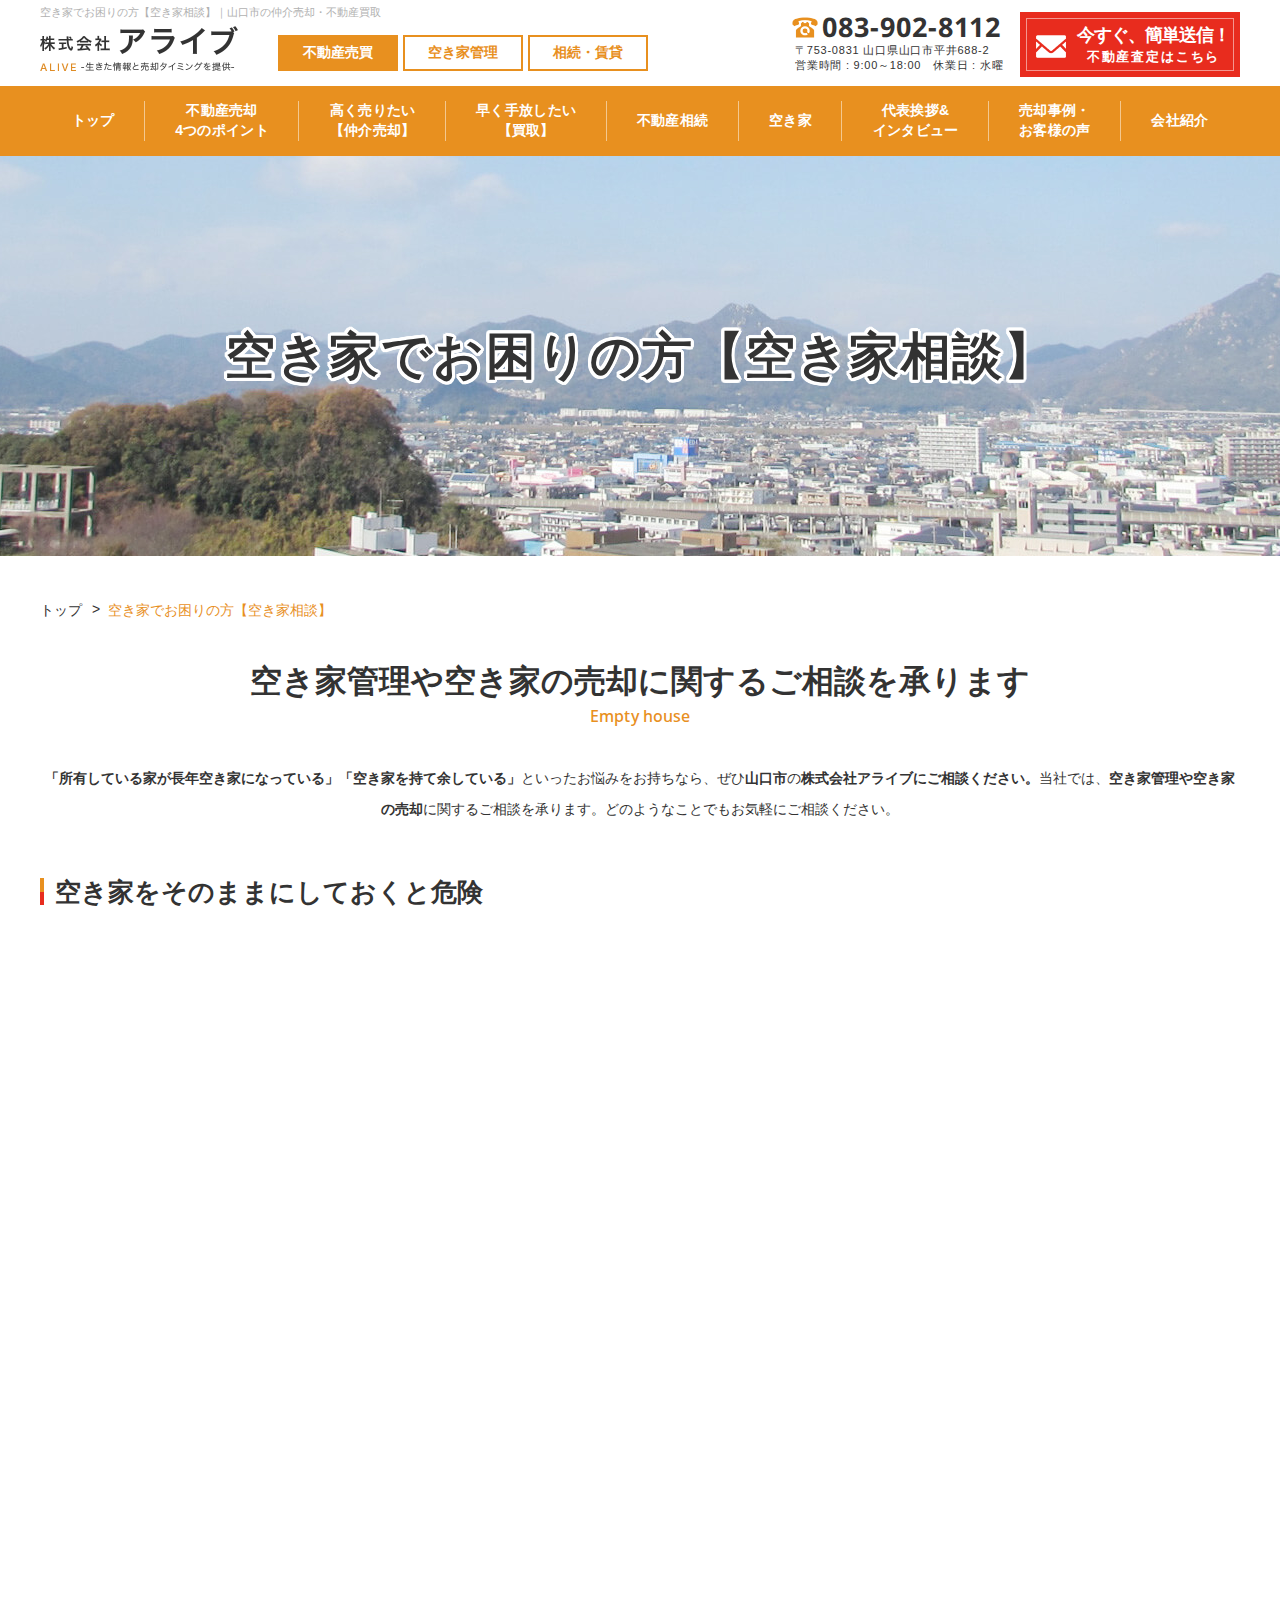
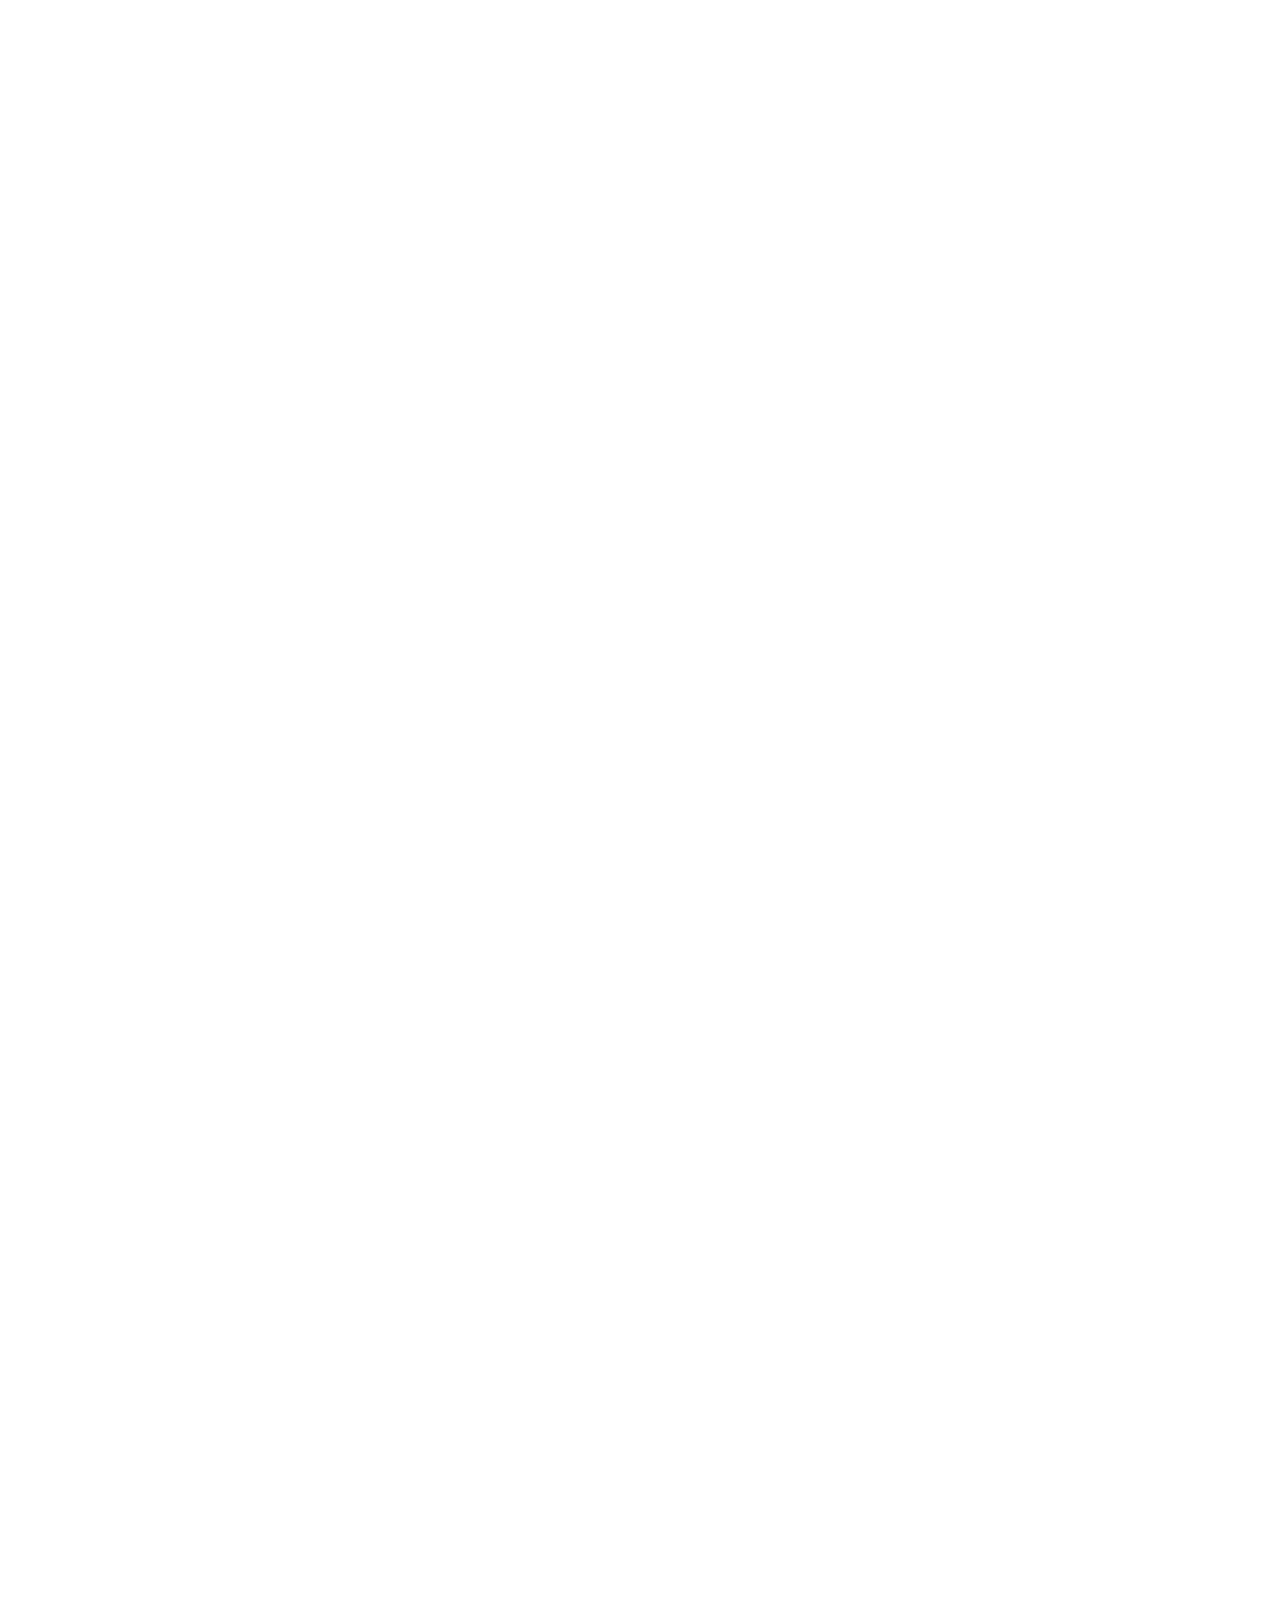
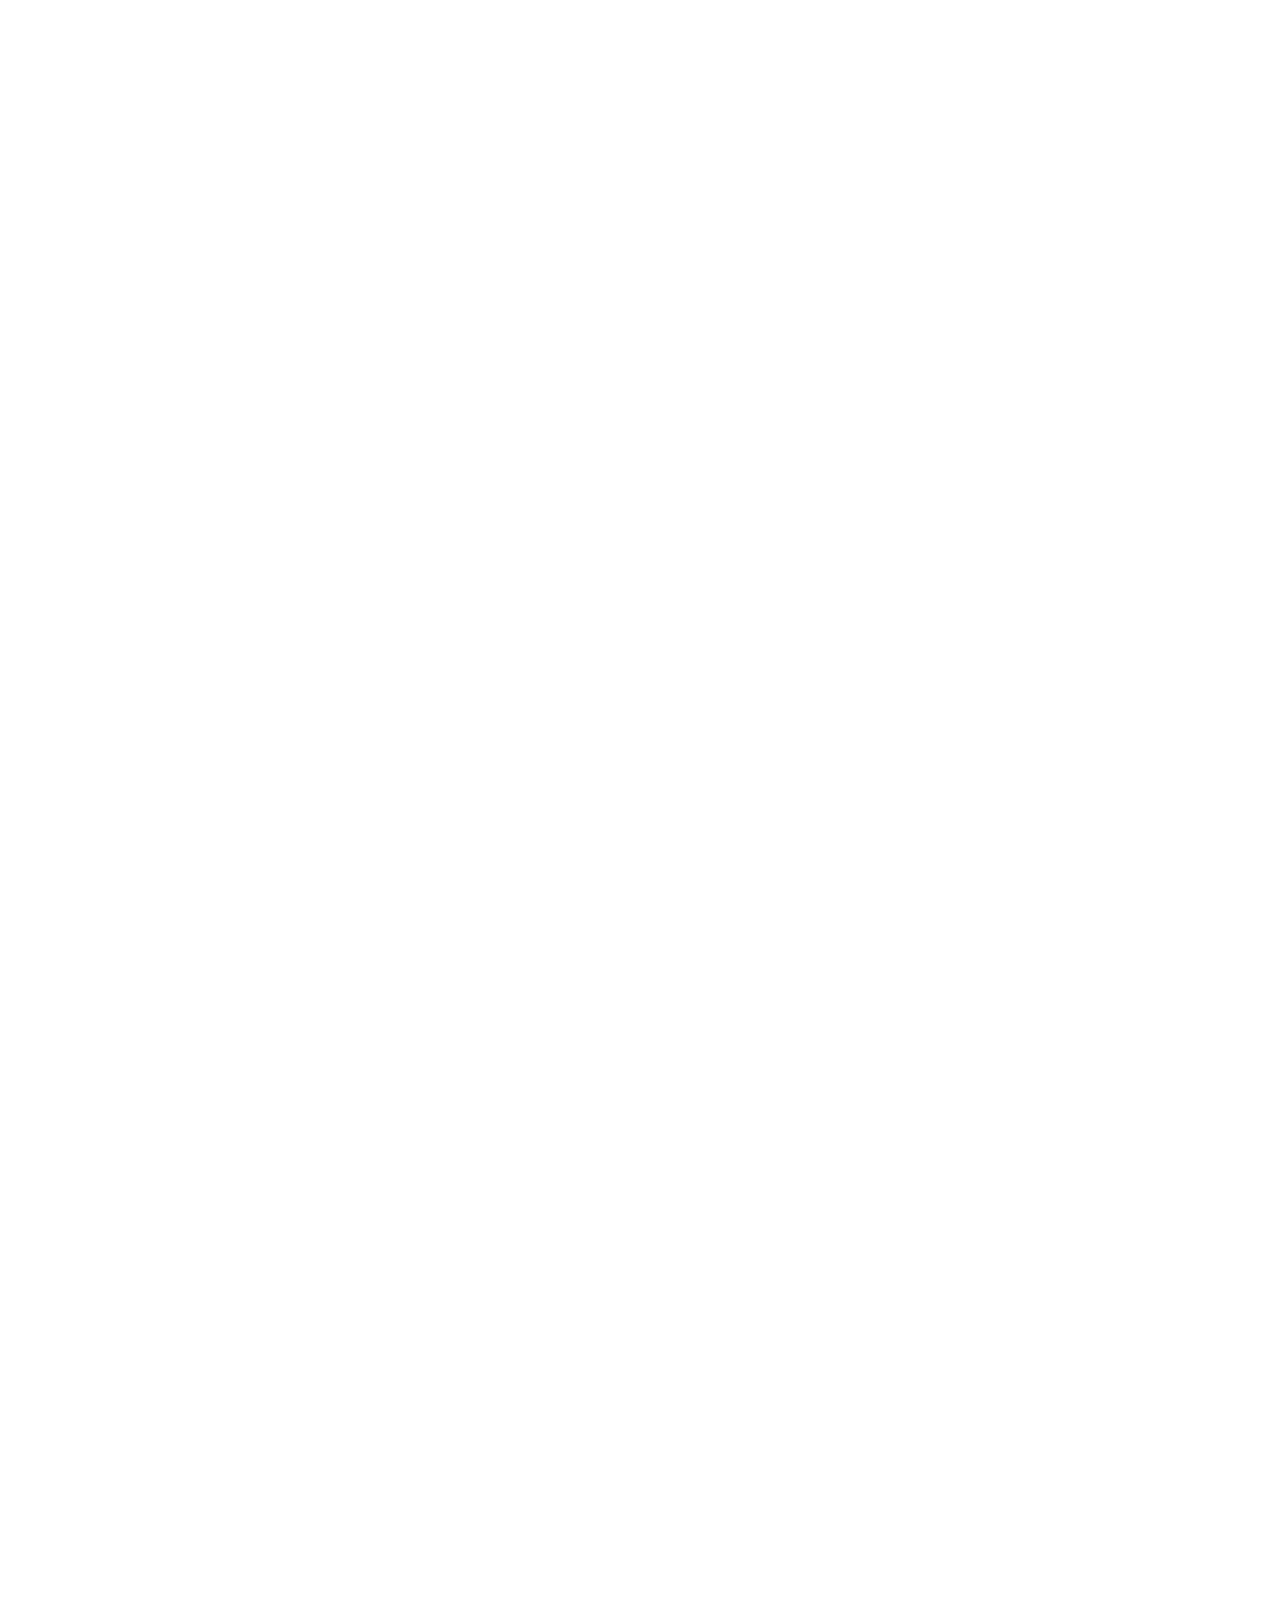
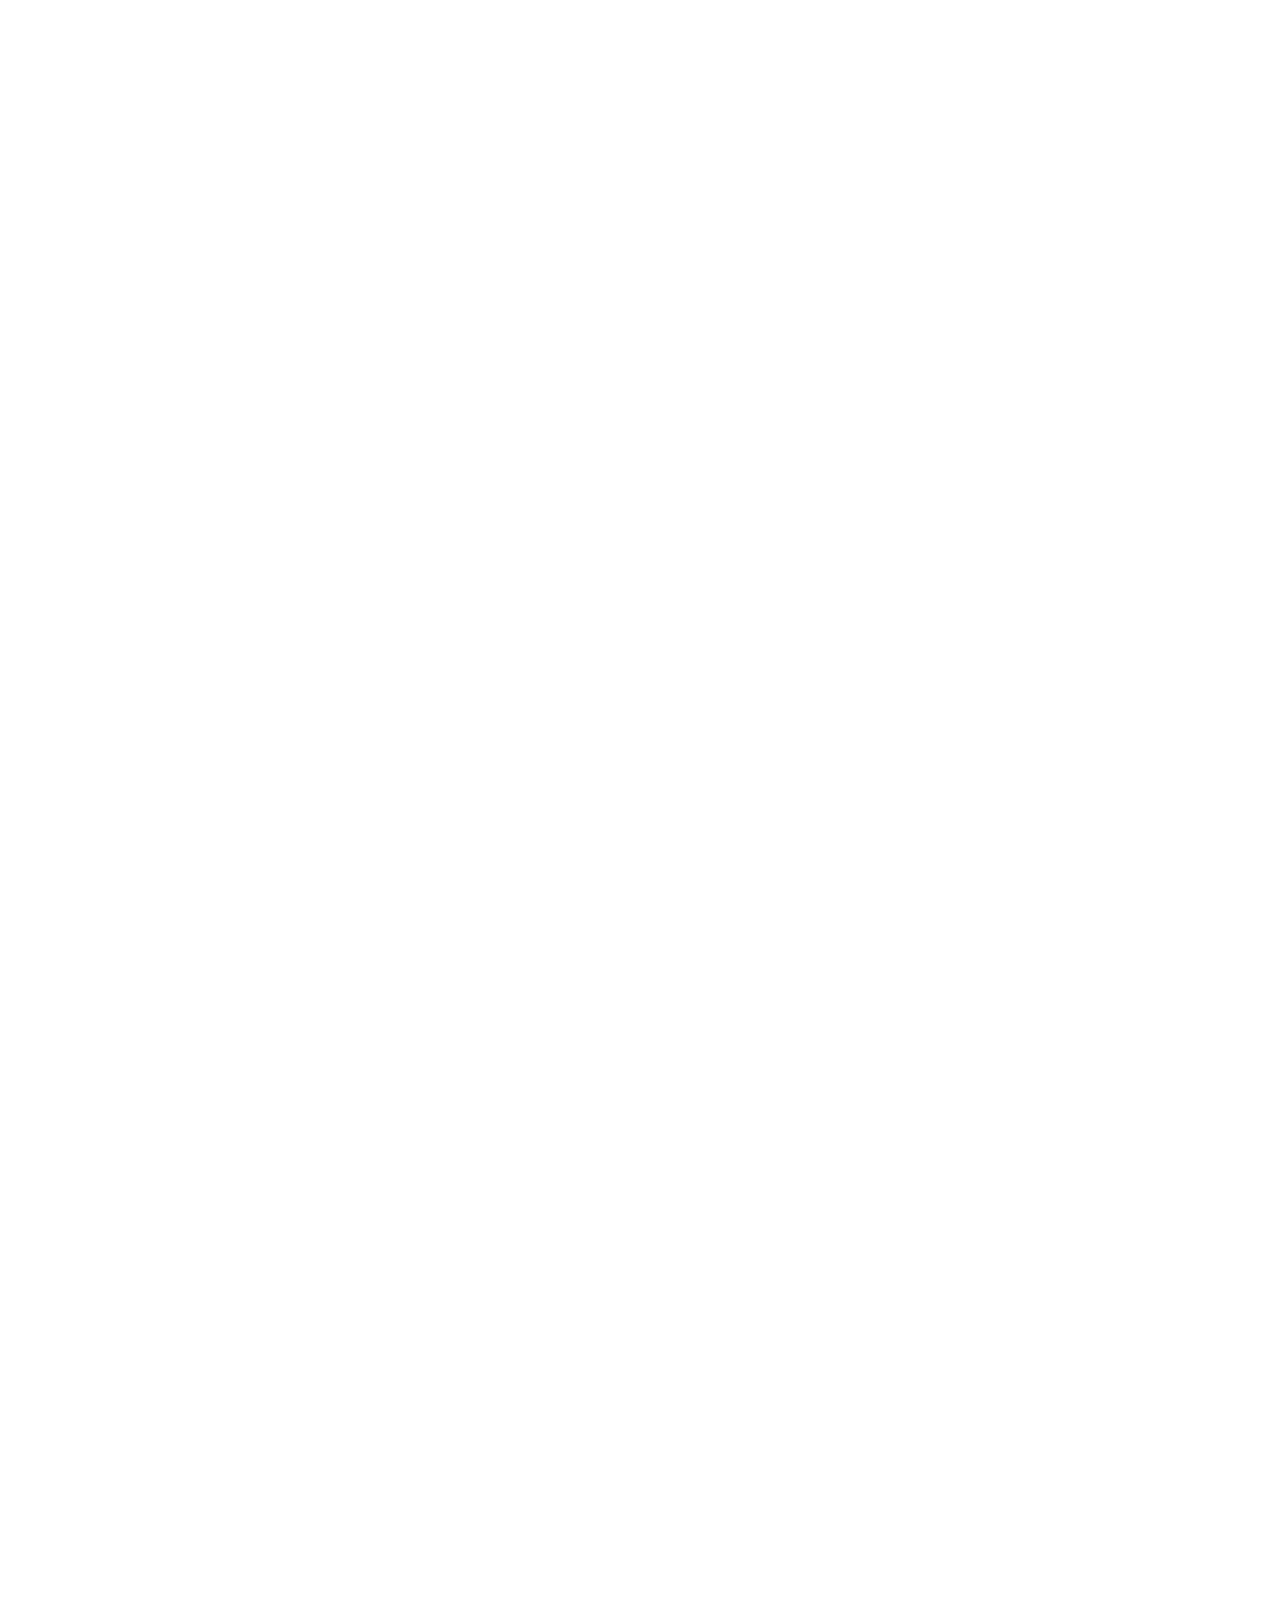
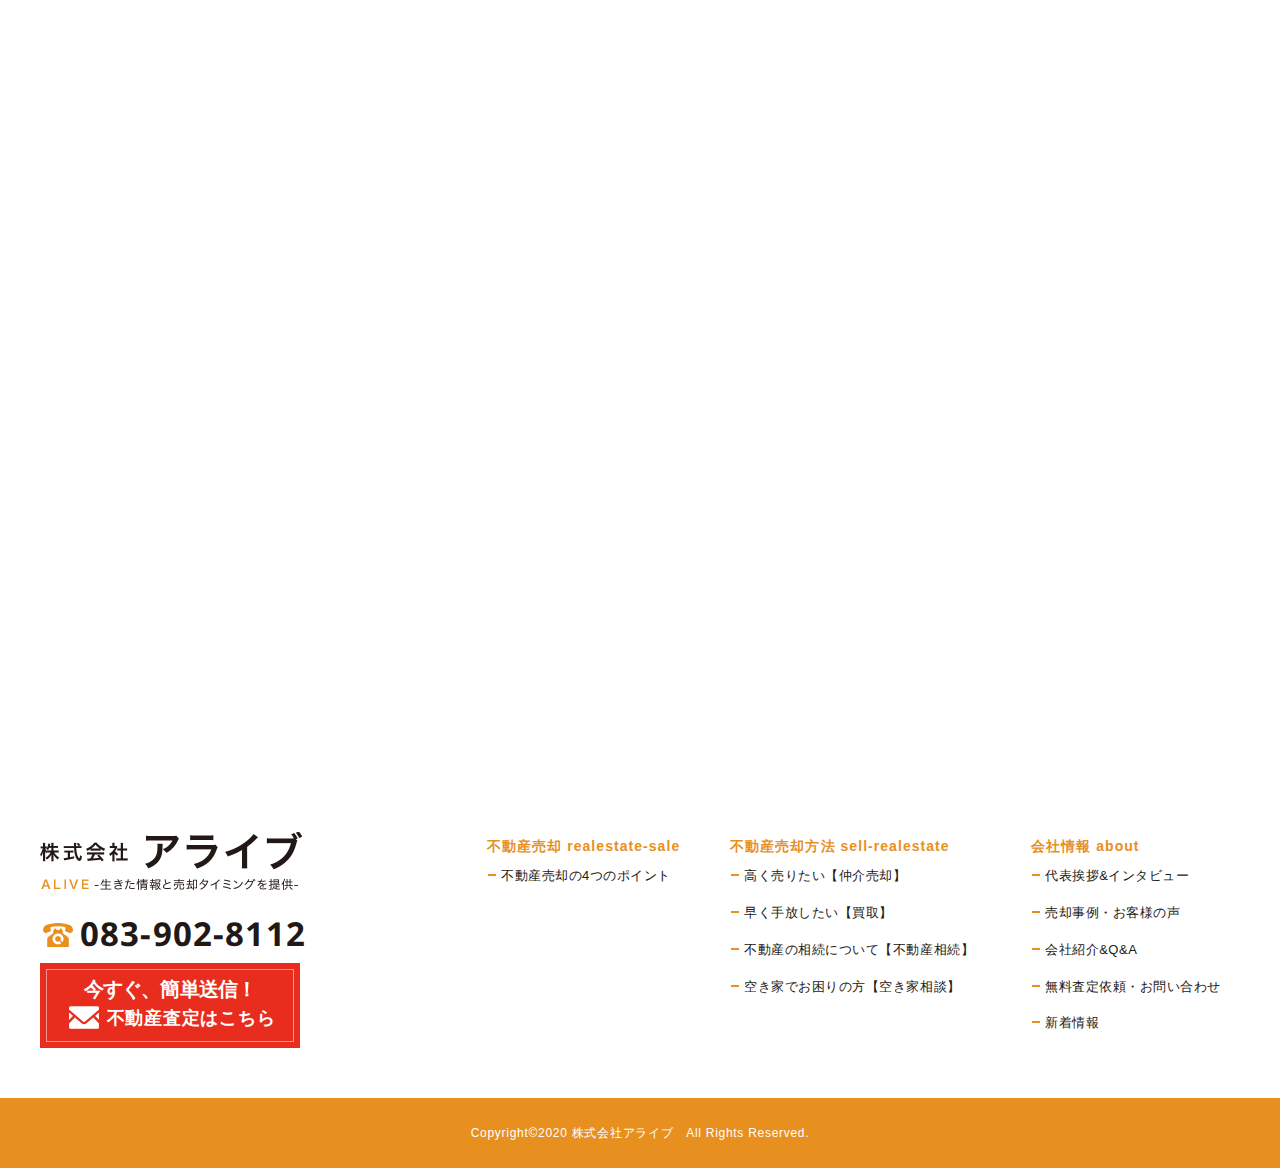
<file: content/empty-house.html>
<!doctype html>
<html lang="ja">
<head>
<meta charset="utf-8">
<meta name="viewport" content="width=device-width, initial-scale=-100%, user-scalable=yes" />
<meta name="format-detection" content="telephone=no">
<title>空き家でお困りの方【空き家相談】｜株式会社アライブ｜山口市で不動産売却・買取は早くて丁寧！</title>
<meta name="keywords" content="空き家,管理,相続,仲介売却,土地">
<meta name="description" content="空き家・空き地の活用、空き家・空き地の管理など、幅広いご相談に対応中！！山口市の不動産会社、株式会社アライブのホームページ。お客様にとって最良のご提案をさせていただきますのでぜひご相談ください。">
<link rel="stylesheet" href="../css/styles.css">
<link rel="stylesheet" href="../css/responsive.css">
<script src="../js/jquery.min.js" type="text/javascript"></script>
<!-- Google Analytics start --> 
<script>
  (function(i,s,o,g,r,a,m){i['GoogleAnalyticsObject']=r;i[r]=i[r]||function(){
  (i[r].q=i[r].q||[]).push(arguments)},i[r].l=1*new Date();a=s.createElement(o),
  m=s.getElementsByTagName(o)[0];a.async=1;a.src=g;m.parentNode.insertBefore(a,m)
  })(window,document,'script','//www.google-analytics.com/analytics.js','ga');

  ga('create', 'UA-145228358-44', 'alive-y.com');
  ga('send', 'pageview');

</script>
<!-- Google Analytics end -->
</head>
<body class="under">
<div id="wrapper">
  <header id="header">
    <div class="container">
      <div class="h-content">
        <div class="h-left">
          <h1>空き家でお困りの方【空き家相談】｜山口市の仲介売却・不動産買取</h1>
          <div class="h-left-ctn">
            <p id="logo"><a href="http://alive-y.com/" class="pc"><img src="../images/logo.png" alt="株式会社アライブ"></a><a href="http://alive-y.com/" class="sp"><img src="../images/logo_sp.png" alt="株式会社アライブ"></a></p>
            <ul class="h-btn">
              <li>不動産売買</li>
              <li>空き家管理</li>
              <li>相続・賃貸</li>
            </ul>
          </div>
        </div>
        <div class="h-info">
          <div class="h-info-left">
            <p class="h-tel"><a href="tel:0839028112" class="sweetlink">083-902-8112</a></p>
            <p class="h-add">〒753-0831 山口県山口市平井688-2<br>営業時間 : 9:00～18:00　休業日 : 水曜</p>
          </div>
          <p class="h-contact"><a href="../contact/"><span>今すぐ、簡単送信！</span>不動産査定はこちら</a></p>
        </div>
      </div>
    </div>
  </header>
  <ul class="menu-sp">
    <li class="menu-icon sp"><span><span class="menu-txt">メニュー</span></span></li>
    <li><a href="../about/company.html">会社案内</a></li>
    <li><a href="tel:0839028112" onclick="ga('send', 'event', 'sp', 'tel');">電話で相談する</a></li>
    <li><a href="../contact/" onclick="ga('send', 'event', 'sp', 'contact');">無料査定依頼</a></li>
  </ul>
  <nav id="gnavi">
    <ul>
      <li class="close-menu sp"></li>
      <li><a href="http://alive-y.com/">トップ</a></li>
      <li><a href="../realestate-sale.html">不動産売却<br class="pc">4つのポイント</a></li>
      <li><a href="../content/mediation.html">高く売りたい<br class="pc">【仲介売却】</a></li>
      <li><a href="../content/purchase.html">早く手放したい<br class="pc">【買取】</a></li>
      <li><a href="../content/inheritance.html">不動産相続</a></li>
      <li><a href="../content/empty-house.html">空き家</a></li>
      <li><a href="../content/interview.html">代表挨拶&amp;<br class="pc">インタビュー</a></li>
      <li><a href="../content/sale-case.html">売却事例・<br class="pc">お客様の声</a></li>
      <li class="no-border"><a href="../about/company.html">会社紹介</a></li>
      <li class="sp"><a href="../contact/">無料査定依頼・お問い合わせ</a></li>
      <li class="sp"><a href="../news/">新着情報</a></li>
    </ul>
  </nav>
  <div id="mainvisual">
    <div class="container">
      <h2>空き家でお困りの方【空き家相談】</h2>
    </div>
  </div>
  <main id="main">
    <div id="content">
      <ul class="topic-path">
        <li><a href="http://alive-y.com/">トップ</a></li>
        <li>空き家でお困りの方【空き家相談】</li>
      </ul>
      <section>
        <h3 class="wow fadeInUp">空き家管理や空き家の売却に関するご相談を承ります<span class="en">Empty house</span></h3>
        <p class="center wow fadeInUp"><span class="bold">「所有している家が長年空き家になっている」「空き家を持て余している」</span>といったお悩みをお持ちなら、ぜひ<span class="bold">山口市</span>の<span class="bold">株式会社アライブにご相談ください。</span>当社では、<span class="bold">空き家管理や空き家の売却</span>に関するご相談を承ります。どのようなことでもお気軽にご相談ください。</p>
      </section>
      <section>
        <h4 class="wow fadeInUp">空き家をそのままにしておくと危険</h4>
        <div class="clearfix wow fadeInUp">
          <p class="image-l"><img src="../images/empty_house_img01.jpg" alt="空き家をそのままにしておくと危険"></p>
          <p>所有する物件を何年も空き家のまま放置し続けていると、様々なリスクが生じる可能性があります。中には事件に巻き込まれたり、高額なお金を支払うことになってしまったりするケースもあるのです。空き家を放置しておくデメリットを確認して、空き家対策を始めましょう。</p>
        </div>
      </section>
      <section>
        <h5 class="wow fadeInUp">建物が劣化する</h5>
        <div class="clearfix wow fadeInUp">
          <p class="image-r"><img src="../images/empty_house_img02.jpg" alt="建物が劣化する"></p>
          <p>空き家は換気がなされていないことで湿気が溜まり、カビやホコリが随所に発生し、シロアリ被害に遭うこともあります。また、外壁や屋根の塗装が劣化すると、建物の防水機能が失われ、雨水や湿気が外壁材や屋根材の内部にまで浸透し、それが建物の躯体の老朽化を招くことも。劣化が進行してしまうほど空き家を放置すると、もうその物件に住んだり賃貸物件として利用したりすることもできなくなり、再利用しようと思ったら大規模な修繕が必要になります。</p>
        </div>
      </section>
      <section>
        <h5 class="wow fadeInUp">資産価値が下がる</h5>
        <div class="clearfix wow fadeInUp">
          <p class="image-l"><img src="../images/empty_house_img03.jpg" alt="資産価値が下がる"></p>
          <p>資産価値を考えるときに大切なのが「法定耐用年数」です。家の種類のよって耐用年数は異なり、法定耐用年数が建物の資産価値を判断する基準の一つとなります。</p>
        </div>
      </section>
      <section>
        <h6 class="wow fadeInUp">建物の法定耐用年数</h6>
        <table class="under-tbl fixed center mb40 wow fadeInUp">
          <tr>
            <th colspan="3">建物の種類</th>
            <th>法定耐用年数</th>
          </tr>
          <tr>
            <td colspan="3">木造・合成樹脂造り</td>
            <td>22年</td>
          </tr>
          <tr>
            <td colspan="3">木骨モルタル造り</td>
            <td>20年</td>
          </tr>
          <tr>
            <td colspan="3">鉄骨鉄筋コンクリート</td>
            <td>47年</td>
          </tr>
          <tr>
            <td colspan="3">レンガ造り・石造り・ブロック造り</td>
            <td>38年</td>
          </tr>
          <tr>
            <td rowspan="3" class="bg-01">金属造り</td>
            <td rowspan="3" class="bg-02">骨格材の厚み</td>
            <td>4mm&#65374;</td>
            <td>31年</td>
          </tr>
          <tr>
            <td>3&#65374;4mm</td>
            <td>27年</td>
          </tr>
          <tr>
            <td>&#65374;3mm</td>
            <td>19年</td>
          </tr>
        </table>
        <p class="wow fadeInUp">建物の資産価値は、建物を建てた時から年々下がっていきますが、建物を管理していないと劣化が進み、さらに資産価値を下げてしまうことになります。空き家を定期的にメンテナンスしてキレイな状態を保っていれば、放置しておくよりも資産価値は下がりにくくなります。</p>
      </section>
      <section>
        <h5 class="wow fadeInUp">固定資産税が発生する</h5>
        <p class="wow fadeInUp">物件や土地には、毎年固定資産税が発生します。固定資産税には、土地に建物が建っているだけで税額が最大6分の1になるという優遇措置があります。</p>
      </section>
      <section>
        <h6 class="wow fadeInUp">固定資産税の優遇措置の例</h6>
        <p class="wow fadeInUp">評価額が4,000万円の土地では、優遇措置を適用しない場合の固定資産税は560,000円。一方、優遇措置を適用した場合の固定資産税は93,000円であり、467,000円もの差があります。</p>
        <table class="under-tbl mb40 center small-tbl wow fadeInUp">
          <tr>
            <th class="w50">&nbsp;</th>
            <th>固定資産税</th>
          </tr>
          <tr>
            <td>優遇措置適用</td>
            <td>93,000円</td>
          </tr>
          <tr>
            <td>優遇措置非適用</td>
            <td>560,000円</td>
          </tr>
        </table>
        <p class="wow fadeInUp">空き家を放置し何も活用していなければ、ただ税金を払い続けているだけで負の資産を持っていることになります。また、平成27年に制定された「空き家対策特別措置法」により、特定空き家」に認定された建物は固定資産税の優遇措置が受けられなくなる可能性があります。<br>空き家をそのままにしておくと、固定資産税が最大で6倍にまで上がってしまう恐れがあるのです。</p>
      </section>
      <section>
        <h6 class="wow fadeInUp">特定空き家に指定されてしまう条件</h6>
        <ul class="under-list wow fadeInUp">
          <li>倒壊の恐れがある物件</li>
          <li>衛生環境に著しく問題がある物件</li>
          <li>長期間管理されておらず景観を損ねている物件</li>
          <li>そのほか、周囲の生活環境に悪影響を及ぼす物件</li>
        </ul>
      </section>
      <section>
        <h5 class="wow fadeInUp">ご近所トラブルや犯罪に巻き込まれる</h5>
        <div class="clearfix wow fadeInUp">
          <p class="image-r"><img src="../images/empty_house_img04.jpg" alt="ご近所トラブルや犯罪に巻き込まれる"></p>
          <p>庭木や雑草が伸び放題の庭は害獣が集まりやすく、野良猫やネズミの棲みかとなってしまい、ニオイや鳴き声、排せつ物などで異臭や騒音といったトラブルに発展することがあります。また、隣家に庭木が侵入して迷惑をかけることもあります。</p>
          <p>また、荒れ放題の庭やポストに郵便物が溜まった家は誰から見ても空き家だとわかります。そのような場所は、不法侵入や窃盗、放火などのリスクが高まり犯罪の温床になってしまう可能性もあります。</p>
        </div>
      </section>
      <section>
        <h4 class="wow fadeInUp">空き家の解体について</h4>
        <div class="clearfix wow fadeInUp">
          <p class="image-l"><img src="../images/empty_house_img05.jpg" alt="空き家の解体について"></p>
          <p>使っておらずただ放置しているだけの空き家は無用の長物です。いっそ解体して更地にしてしまったほうが、活用方法の幅が広がります。しかし、解体工事をするにも費用がかかるもの。費用の負担が厳しく解体を躊躇されている方もいるのではないでしょうか。</p>
          <p>実は老朽家屋の解体を実施する場合、一定の条件を満たしていれば自治体から解体費用の助成金が受けられることがあります。詳しくは各自治体に問い合わせる必要がありますが、こちらではその条件例をご紹介します。</p>
        </div>
      </section>
      <section>
        <h5 class="wow fadeInUp">助成が受けられる対象となる空き家の条件例</h5>
        <ul class="under-list wow fadeInUp">
          <li>市内にある居住用建物である</li>
          <li>周囲への危険や悪影響がある空き家である</li>
        </ul>
      </section>
      <section>
        <h5 class="wow fadeInUp">助成を受けるための条件例</h5>
        <ul class="under-list wow fadeInUp">
          <li>空き家などすべてを解体・撤去し、更地にすること</li>
          <li>市内の業者が解体工事を行うこと</li>
          <li>市税の滞納がないこと</li>
        </ul>
      </section>
      <section>
        <h4 class="wow fadeInUp">空き家・土地の活用方法</h4>
        <p class="wow fadeInUp">空き家・土地を有効活用する方法は様々です。どのように活用すべきかは、その不動産の立地や地域特性などにより異なります。まずはどのような活用方法があるのか確認しておきましょう。</p>
      </section>
      <section>
        <h5 class="wow fadeInUp">空き家活用方法</h5>
        <table class="under-tbl tbl-block wow fadeInUp">
          <tr>
            <th class="w25">賃貸に出して収入を得る</th>
            <td>空き家活用の代表的な方法が、賃貸物件として利用することです。賃貸に出すことで収入を得られるのはもちろん、空き家を使ってもらうことで不動産の維持管理・劣化防止にもつながります。</td>
          </tr>
          <tr>
            <th>売却する</th>
            <td>売却して利益を得る方法です。土地や建物を現状のままで売却できればよいですが、難しい場合はリフォーム・修繕をしてから売却するか、建物を解体して更地にして売却するといった方法があります。</td>
          </tr>
          <tr>
            <th>リフォームして活用する</th>
            <td>空き家をリフォームして、自宅や別荘として活用する方法です。賃貸用にリフォームして、収入を得ることも可能です。</td>
          </tr>
          <tr>
            <th>きちんと管理して現状維持</th>
            <td>放置せず定期的に掃除や通水・換気などを行って管理する方法です。「空き家を使う予定はないが手放したくない」という場合におすすめです。所有者様自身での管理が難しい場合には、不動産会社に管理代行を依頼することもできます。</td>
          </tr>
        </table>
      </section>
      <section>
        <h5 class="wow fadeInUp">土地の活用方法</h5>
        <table class="under-tbl tbl-block mb40 wow fadeInUp">
          <tr>
            <th class="w25">マンション・アパート・戸建ての賃貸経営</th>
            <td>所有する土地にマンション・アパート・戸建てを建築して賃貸経営を行う方法です。長期間にわたって安定収入が得られ、固定資産税の減額が見込めます。ただし、初期投資は高額になります。</td>
          </tr>
          <tr>
            <th>駐車場・トランクルームの経営</th>
            <td>駐車場やトランクルームとして活用する方法です。初期投資が少なく済み、利益率もある程度は見込めます。ただし、料金未払いなどのトラブルに巻き込まれるリスクはあります。</td>
          </tr>
          <tr>
            <th>福祉施設の建築</th>
            <td>福祉施設を建築する方法です。社会福祉法人の認可が得られれば、固定資産税は非課税の対象となります。また、地域社会に貢献することにもつながります。</td>
          </tr>
          <tr>
            <th>コンビニ、店舗、商業施設などの建築</th>
            <td>商業施設は、一般的な住宅よりも賃料を高く設定できるため、その分多くの収入が期待できます。ただし、固定資産税の優遇措置はないため、その分税額は高くなります。</td>
          </tr>
        </table>
        <p class="wow fadeInUp">当社は山口市で仲介売却や不動産買取を行う不動産会社です。山口市の豊富な不動産売買実績があり、当社スタッフが自らの目と足で探し出した独自の情報をもとに、最適なご提案・アドバイスをしています。親身になってご相談を承りますので、空き家でお困りの方はどうぞご相談ください。</p>
      </section>
    </div>
  </main>
  <footer id="footer">
    <div class="footer01">
      <div id="gmap">
        <iframe src="https://www.google.com/maps/embed?pb=!1m18!1m12!1m3!1d3301.637754926412!2d131.46159041521776!3d34.155608680578005!2m3!1f0!2f0!3f0!3m2!1i1024!2i768!4f13.1!3m3!1m2!1s0x354490cad5ff6beb%3A0x63c646be05683a05!2z5pel5pys44CB44CSNzUzLTA4MzEg5bGx5Y-j55yM5bGx5Y-j5biC5bmz5LqV77yW77yY77yY4oiS77yS!5e0!3m2!1sja!2s!4v1583139833741!5m2!1sja!2s" width="600" height="450" frameborder="0" style="border:0;" allowfullscreen=""></iframe>
      </div>
    </div>
    <div class="footer02">
      <div class="container">
        <div class="f02-content">
          <div class="f-info">
            <p class="f-logo"><a href="http://alive-y.com/" class="pc"><img src="../images/f_logo.png" alt="株式会社アライブ"></a><a href="http://alive-y.com/" class="sp"><img src="../images/f_logo_sp.png" alt="株式会社アライブ"></a></p>
            <p class="f-tel"><a href="tel:0839028112" class="sweetlink" onclick="ga('send', 'event', 'sp', 'tel');">083-902-8112</a></p>
            <p class="f-contact"><a href="../contact/" onclick="ga('send', 'event', 'sp', 'contact');">今すぐ、簡単送信！<span>不動産査定はこちら</span></a></p>
          </div>
          <div class="f02-list-link">
            <div class="f02-link">
              <p class="f02-tlt">不動産売却 realestate-sale</p>
              <ul>
                <li><a href="../realestate-sale.html">不動産売却の4つのポイント</a></li>
              </ul>
            </div>
            <div class="f02-link">
              <p class="f02-tlt">不動産売却方法 sell-realestate</p>
              <ul>
                <li><a href="../content/mediation.html">高く売りたい【仲介売却】</a></li>
                <li><a href="../content/purchase.html">早く手放したい【買取】</a></li>
                <li><a href="../content/inheritance.html">不動産の相続について【不動産相続】</a></li>
                <li><a href="../content/empty-house.html">空き家でお困りの方【空き家相談】</a></li>
              </ul>
            </div>
            <div class="f02-link">
              <p class="f02-tlt">会社情報 about</p>
              <ul>
                <li><a href="../content/interview.html">代表挨拶&amp;インタビュー</a></li>
                <li><a href="../content/sale-case.html">売却事例・お客様の声</a></li>
                <li><a href="../about/company.html">会社紹介&amp;Q&amp;A</a></li>
                <li><a href="../contact/">無料査定依頼・お問い合わせ</a></li>
                <li><a href="../news/">新着情報</a></li>
              </ul>
            </div>
          </div>
        </div>
      </div>
    </div>
    <ul class="f-call">
      <li><a href="tel:0839028112" onclick="ga('send', 'event', 'sp', 'tel');">電話で相談する</a></li>
      <li><a href="../contact/" onclick="ga('send', 'event', 'sp', 'contact');">無料査定依頼</a></li>
    </ul>
    <p id="totop"><a href="#wrapper"><img src="../images/totop.png" alt="TOPに戻る"></a></p>
    <p class="copyright">Copyright&copy;2020 株式会社アライブ　All Rights Reserved.</p>
  </footer>
</div>
<script src="../js/wow.js"></script>
<script src="../js/sweetlink.js"></script>
<script src="../js/track-tel.js"></script>
<script src="../js/common.js"></script>
</body>
</html>
</file>
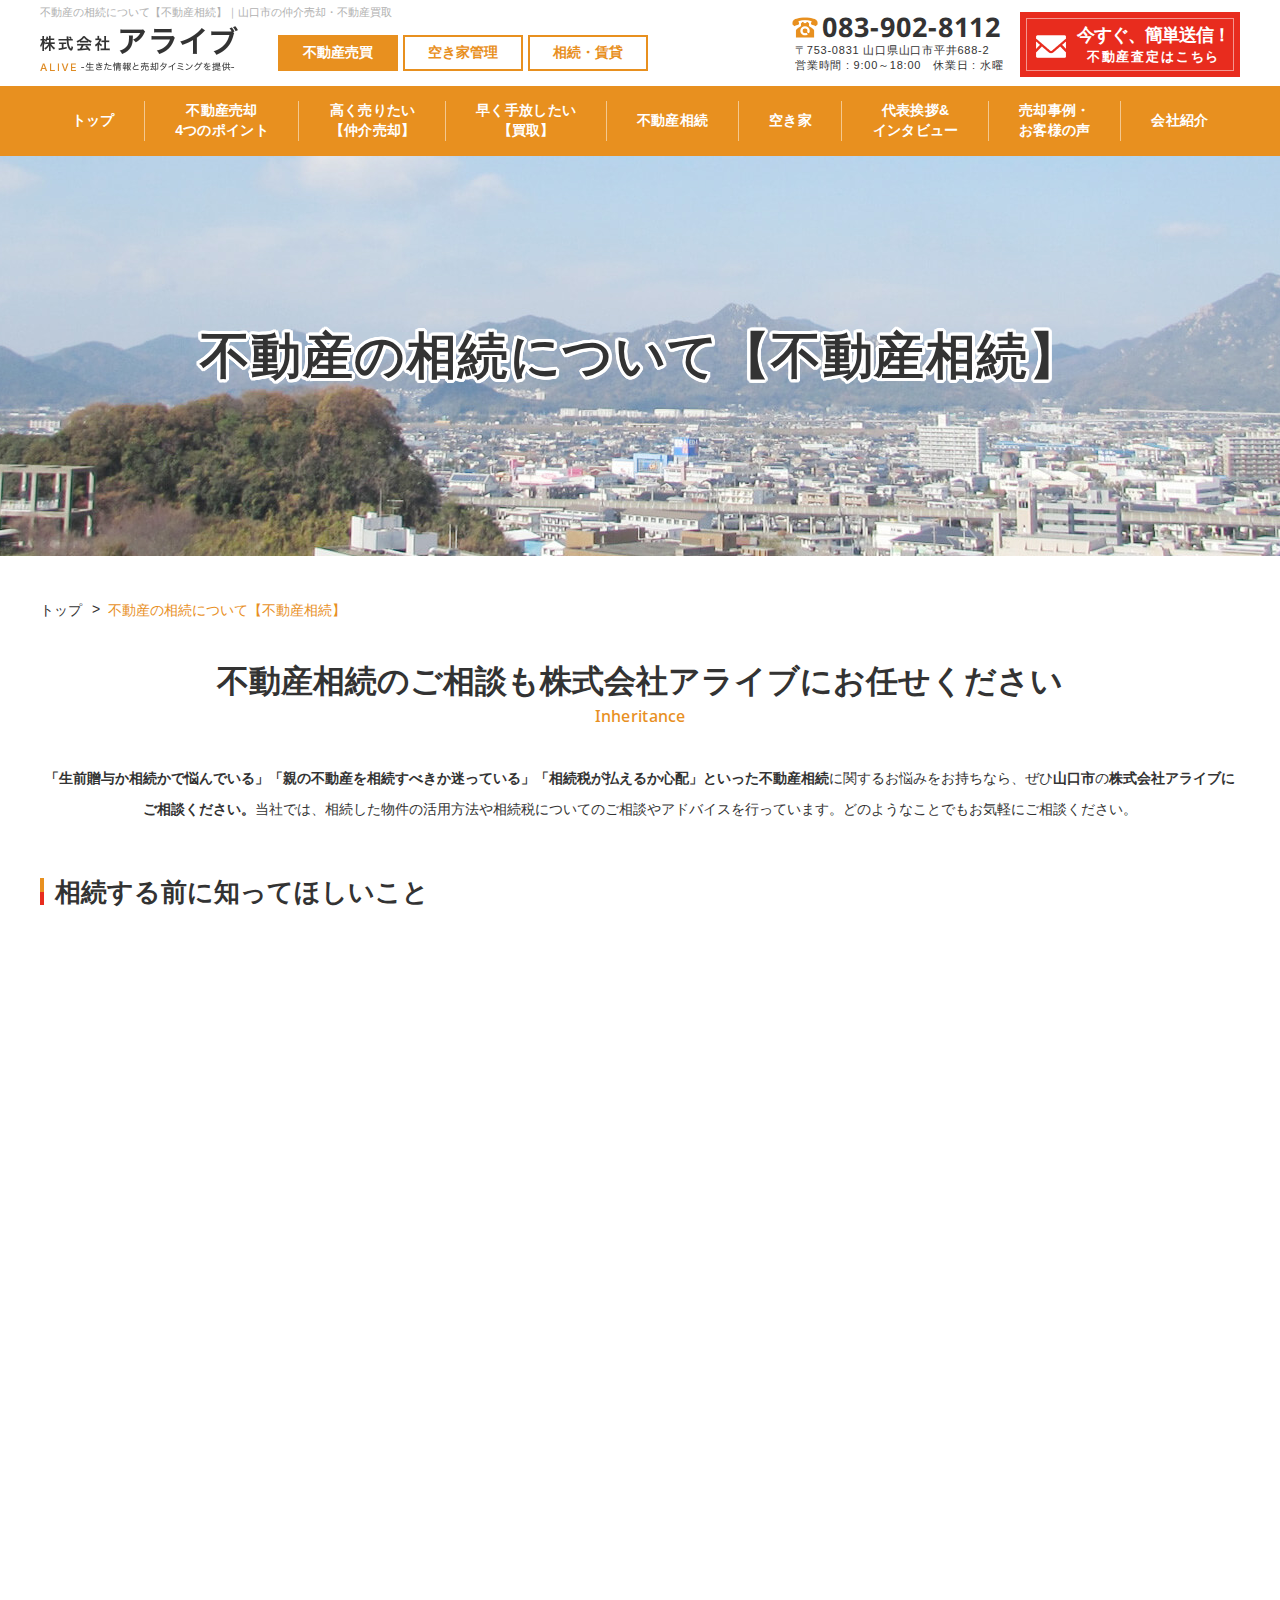
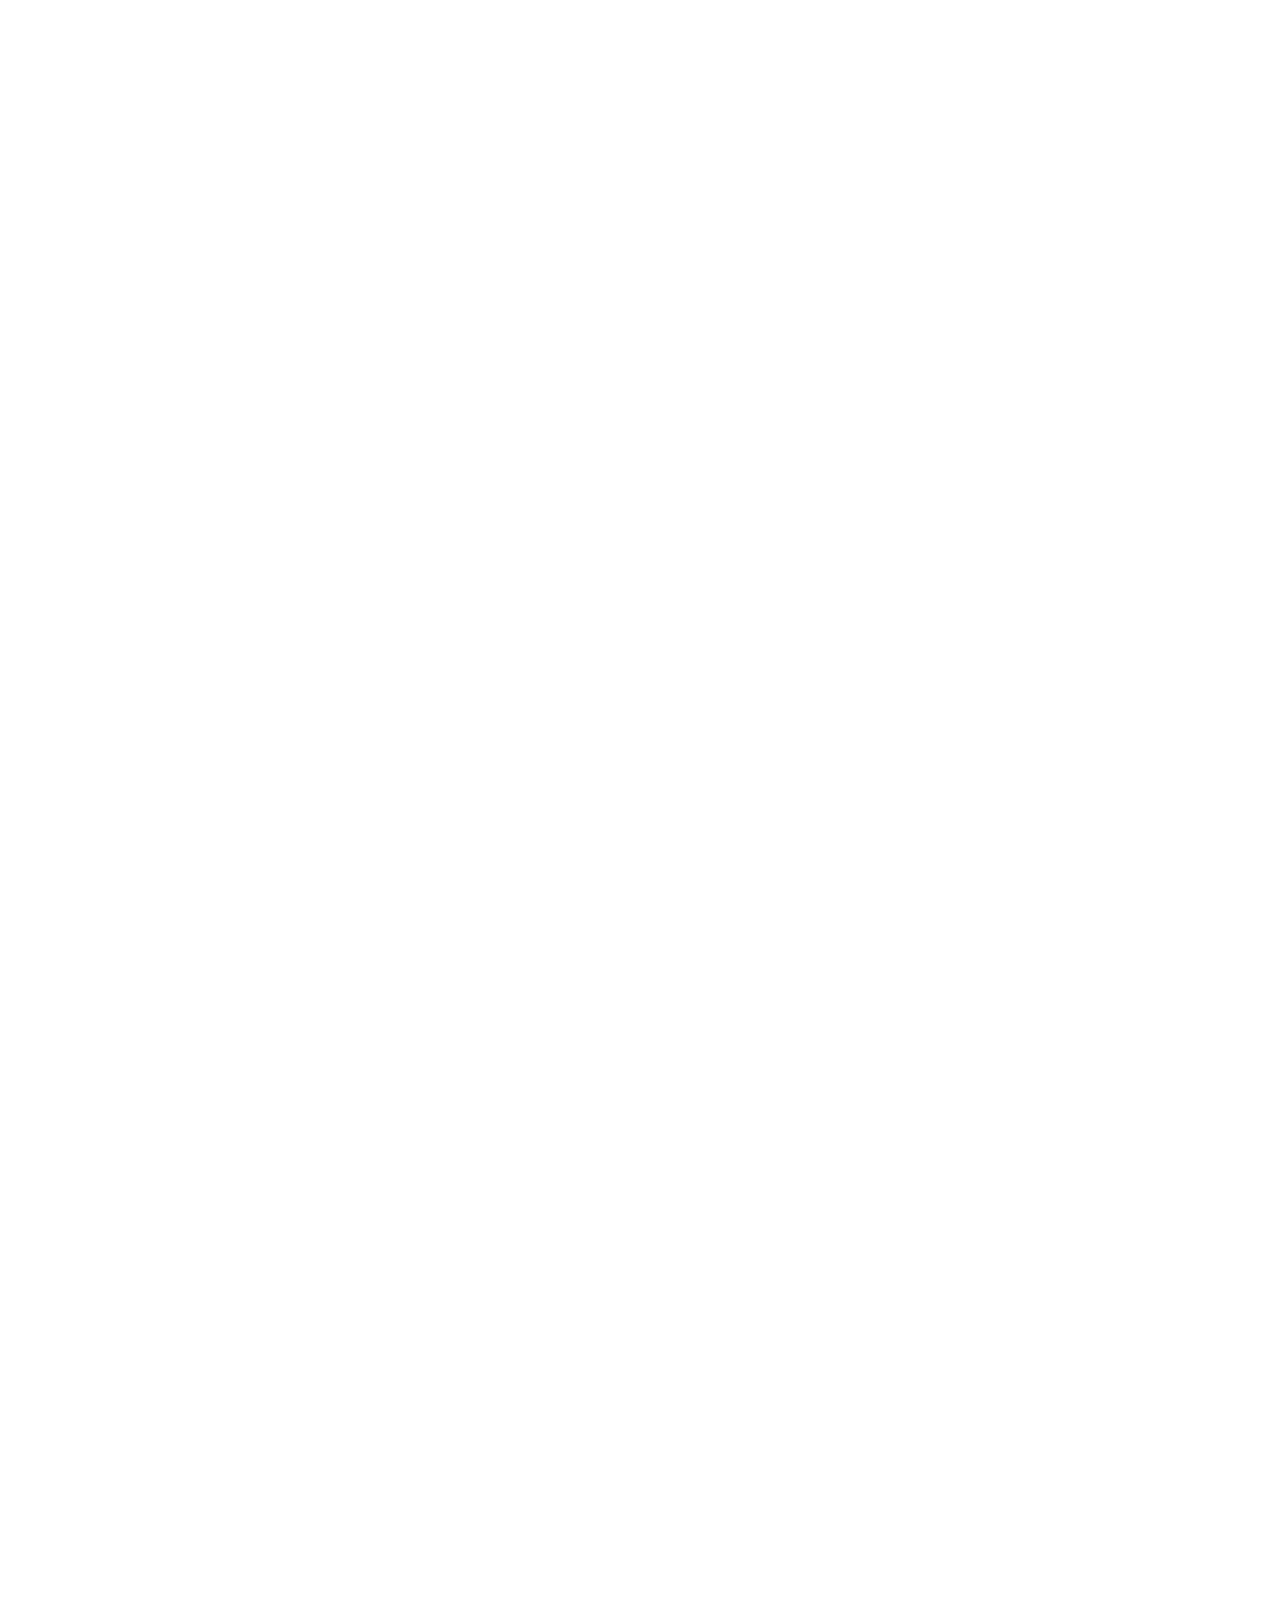
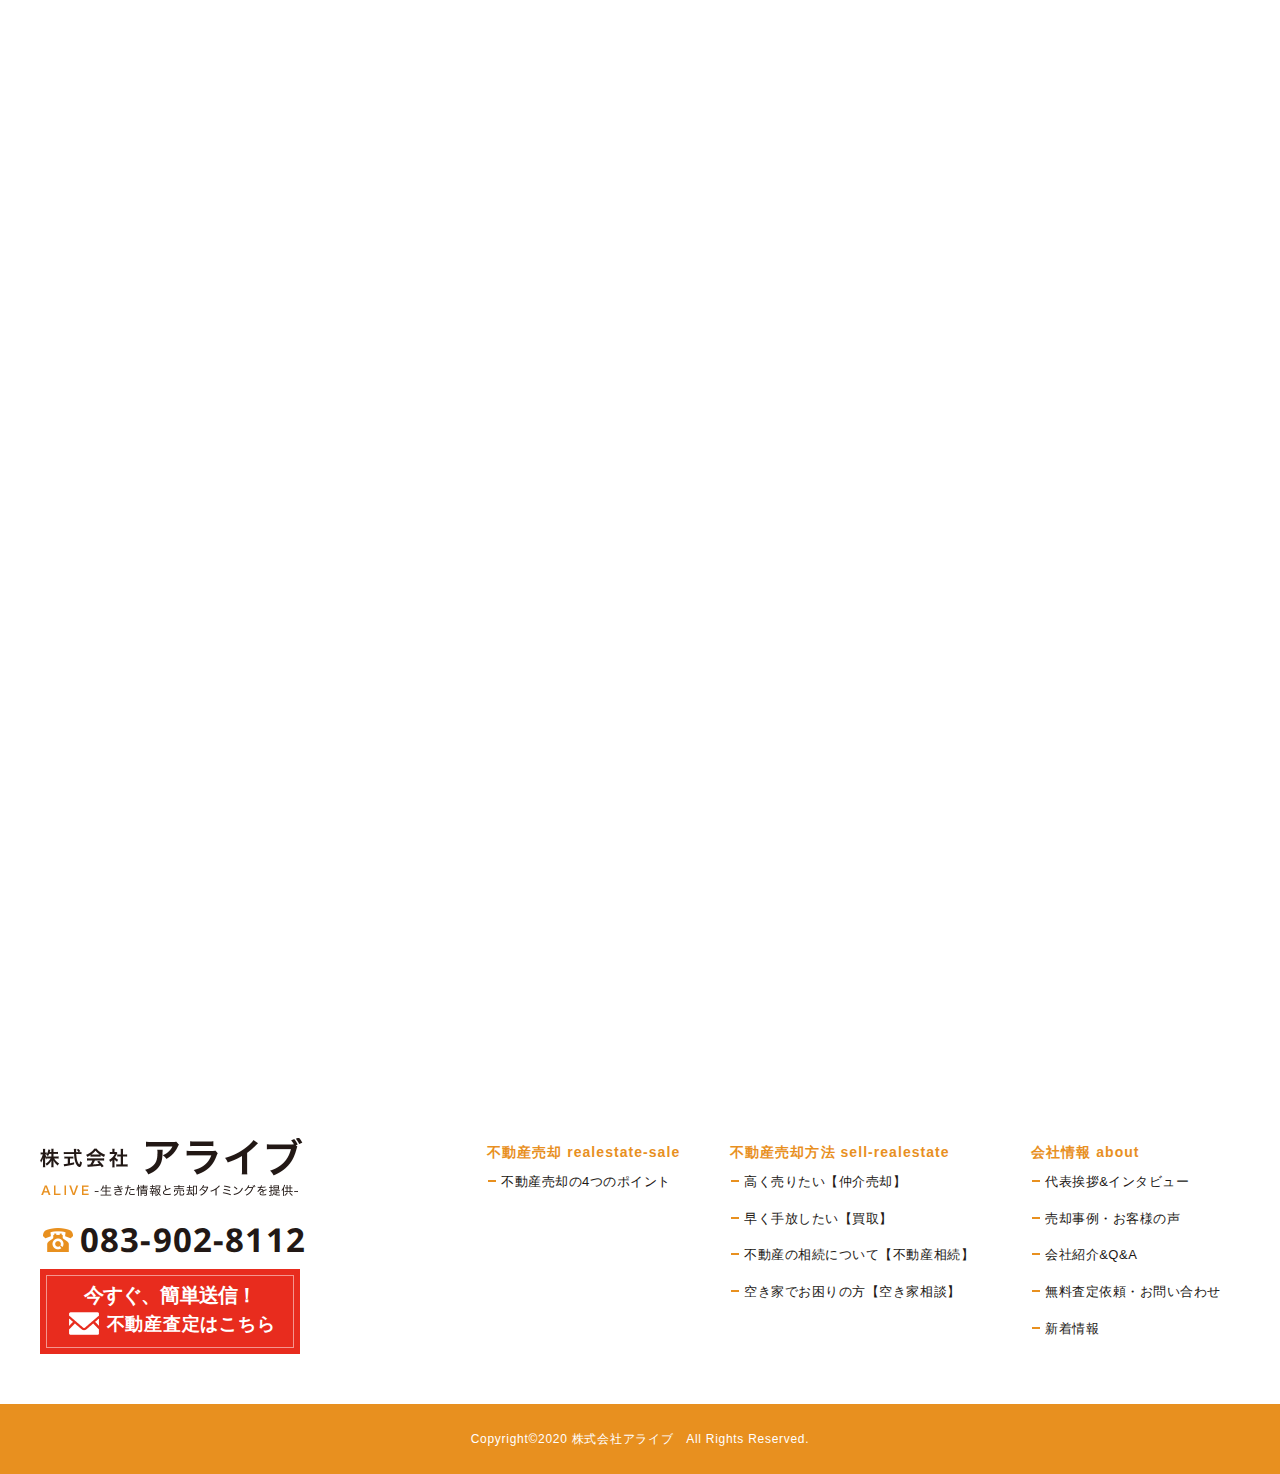
<file: content/inheritance.html>
<!doctype html>
<html lang="ja">
<head>
<meta charset="utf-8">
<meta name="viewport" content="width=device-width, initial-scale=-100%, user-scalable=yes" />
<meta name="format-detection" content="telephone=no">
<title>不動産の相続について【不動産相続】｜株式会社アライブ｜山口市で不動産売却・買取は早くて丁寧！</title>
<meta name="keywords" content="相続,不動産,税金,契約,譲渡所得税">
<meta name="description" content="相続相談など、幅広いご相談に対応中！山口市の不動産会社、株式会社アライブのホームページ。「相続税を納税したのにさらに税金がかかるの？」「譲渡所得税ってどう算出するの？」など素朴な疑問にもお答えします。">
<link rel="stylesheet" href="../css/styles.css">
<link rel="stylesheet" href="../css/responsive.css">
<script src="../js/jquery.min.js" type="text/javascript"></script>
<!-- Google Analytics start --> 
<script>
  (function(i,s,o,g,r,a,m){i['GoogleAnalyticsObject']=r;i[r]=i[r]||function(){
  (i[r].q=i[r].q||[]).push(arguments)},i[r].l=1*new Date();a=s.createElement(o),
  m=s.getElementsByTagName(o)[0];a.async=1;a.src=g;m.parentNode.insertBefore(a,m)
  })(window,document,'script','//www.google-analytics.com/analytics.js','ga');

  ga('create', 'UA-145228358-44', 'alive-y.com');
  ga('send', 'pageview');

</script>
<!-- Google Analytics end -->
</head>
<body class="under">
<div id="wrapper">
  <header id="header">
    <div class="container">
      <div class="h-content">
        <div class="h-left">
          <h1>不動産の相続について【不動産相続】｜山口市の仲介売却・不動産買取</h1>
          <div class="h-left-ctn">
            <p id="logo"><a href="http://alive-y.com/" class="pc"><img src="../images/logo.png" alt="株式会社アライブ"></a><a href="http://alive-y.com/" class="sp"><img src="../images/logo_sp.png" alt="株式会社アライブ"></a></p>
            <ul class="h-btn">
              <li>不動産売買</li>
              <li>空き家管理</li>
              <li>相続・賃貸</li>
            </ul>
          </div>
        </div>
        <div class="h-info">
          <div class="h-info-left">
            <p class="h-tel"><a href="tel:0839028112" class="sweetlink">083-902-8112</a></p>
            <p class="h-add">〒753-0831 山口県山口市平井688-2<br>営業時間 : 9:00～18:00　休業日 : 水曜</p>
          </div>
          <p class="h-contact"><a href="../contact/"><span>今すぐ、簡単送信！</span>不動産査定はこちら</a></p>
        </div>
      </div>
    </div>
  </header>
  <ul class="menu-sp">
    <li class="menu-icon sp"><span><span class="menu-txt">メニュー</span></span></li>
    <li><a href="../about/company.html">会社案内</a></li>
    <li><a href="tel:0839028112" onclick="ga('send', 'event', 'sp', 'tel');">電話で相談する</a></li>
    <li><a href="../contact/" onclick="ga('send', 'event', 'sp', 'contact');">無料査定依頼</a></li>
  </ul>
  <nav id="gnavi">
    <ul>
      <li class="close-menu sp"></li>
      <li><a href="http://alive-y.com/">トップ</a></li>
      <li><a href="../realestate-sale.html">不動産売却<br class="pc">4つのポイント</a></li>
      <li><a href="../content/mediation.html">高く売りたい<br class="pc">【仲介売却】</a></li>
      <li><a href="../content/purchase.html">早く手放したい<br class="pc">【買取】</a></li>
      <li><a href="../content/inheritance.html">不動産相続</a></li>
      <li><a href="../content/empty-house.html">空き家</a></li>
      <li><a href="../content/interview.html">代表挨拶&amp;<br class="pc">インタビュー</a></li>
      <li><a href="../content/sale-case.html">売却事例・<br class="pc">お客様の声</a></li>
      <li class="no-border"><a href="../about/company.html">会社紹介</a></li>
      <li class="sp"><a href="../contact/">無料査定依頼・お問い合わせ</a></li>
      <li class="sp"><a href="../news/">新着情報</a></li>
    </ul>
  </nav>
  <div id="mainvisual">
    <div class="container">
      <h2>不動産の相続について【不動産相続】</h2>
    </div>
  </div>
  <main id="main">
    <div id="content">
      <ul class="topic-path">
        <li><a href="http://alive-y.com/">トップ</a></li>
        <li>不動産の相続について【不動産相続】</li>
      </ul>
      <section>
        <h3 class="wow fadeInUp">不動産相続のご相談も株式会社アライブにお任せください<span class="en">Inheritance</span></h3>
        <p class="center wow fadeInUp"><span class="bold">「生前贈与か相続かで悩んでいる」「親の不動産を相続すべきか迷っている」「相続税が払えるか心配」といった不動産相続</span>に関するお悩みをお持ちなら、ぜひ<span class="bold">山口市</span>の<span class="bold">株式会社アライブにご相談ください。</span>当社では、相続した物件の活用方法や相続税についてのご相談やアドバイスを行っています。どのようなことでもお気軽にご相談ください。</p>
      </section>
      <section>
        <h4 class="wow fadeInUp">相続する前に知ってほしいこと</h4>
        <div class="clearfix wow fadeInUp">
          <p class="image-l"><img src="../images/inheritance_img01.jpg" alt="相続する前に知ってほしいこと"></p>
          <p>ご親族が所有されている財産を引き継ぐ方法として、相続と生前贈与があります。相続とは、財産を所有している人が亡くなり、その財産を配偶者や子どもなどの親族が引き継ぐことです。一方、生前贈与とは、財産を所有している人が生きているうちに、その人の意思で財産を整理することです。両者それぞれにメリット・デメリットがありますので、それを踏まえた上で相続と生前贈与のどちらを選択するのか考えておきましょう。</p>
        </div>
      </section>
      <section>
        <h5 class="wow fadeInUp">相続のメリット・デメリット</h5>
        <div class="clearfix wow fadeInUp">
          <p class="image-r"><img src="../images/inheritance_img02.jpg" alt="相続のメリット・デメリット"></p>
          <p>相続税には、原則として3,000万円の基礎控除があるのが最大のメリットです。財産が基礎控除額を超える場合相続税が発生するため、一般的なマンションやアパート、戸建てであれば非課税となるケースがほとんどでしょう。ただし、相続税の納付は被相続人の死後10ヶ月以内となっているため、それまでに支払い方法を考えておく必要があります。</p>
          <p>また相続の場合、生前贈与とは異なり、遺言で財産の継承者が指定されていても、他の相続人が遺言の内容に意義を申し立てれば、遺言通りの内容で相続が行われない場合があります。そのため、元々の財産所有者の意思が反映できなくなってしまうこともあるのです。</p>
        </div>
      </section>
      <section>
        <h5 class="wow fadeInUp">生前贈与のメリット・デメリット</h5>
        <div class="clearfix wow fadeInUp">
          <p class="image-l"><img src="../images/inheritance_img03.jpg" alt="生前贈与のメリット・デメリット"></p>
          <p>生前贈与は、財産の所有者の意志を確実に反映でき、思い通りの財産分配ができるのが最大のメリットです。前もって財産分配をしておくことで、所有者が亡くなった後に親族間の相続争いを避けることにもつながります。</p>
          <p>税金面で考えると、相続が発生した際に課される相続税の負担を軽減することもできます。ただし、財産の総額や贈与する人の年齢などの条件によっては、負担軽減とならない場合があります。また、生前贈与では贈与税が発生し、相続税よりも負担が大きく設定されています。不動産取得税や登録免許税の負担があることも留意しておきたいことです。</p>
        </div>
      </section>
      <section>
        <h6 class="wow fadeInUp">生前贈与をおすすめするケース</h6>
        <table class="under-tbl tbl-block wow fadeInUp">
          <tr>
            <th class="w30">将来的に財産評価額が上昇する見込みのある場合</th>
            <td>贈与税は、贈与の契約が成立した時点での財産評価額に応じた税率が採用されます。そのため、後に評価額が上昇しても、税負担が上がることはありません。</td>
          </tr>
          <tr>
            <th>65歳以上の親が20歳以上の子に贈与する場合</th>
            <td>「相続時精算課税制度」が適用でき、2,500万円までの基礎控除に加え、贈与する人が亡くなった際に発生する相続税についてそれまで支払った贈与税分も控除されます。</td>
          </tr>
        </table>
      </section>
      <section>
        <h4 class="wow fadeInUp">相続の際の税金について</h4>
        <div class="clearfix wow fadeInUp">
          <p class="image-r"><img src="../images/inheritance_img04.jpg" alt="相続の際の税金について"></p>
          <p>相続税は、財産が基礎控除額を超えた場合に発生しますが、相続不動産を売却した際には譲渡所得税という税金が発生します。譲渡所得税は、相続税とは全く異なる税金ですので、どのような特徴があるのか押さえておきましょう。</p>
        </div>
      </section>
      <section>
        <h5 class="wow fadeInUp">譲渡所得税とは</h5>
        <p class="wow fadeInUp">譲渡所得税とは不動産を売却した際に、その不動産を購入した価格よりも高く売却でき利益が出た場合に課税される税金です。相続の有無に関係なく不動産を売却した際に発生する税金で、相続した不動産を売却して利益が発生すれば課税されます。ただし、相続税をすでに納税していた場合、一定の条件を満たせば譲渡所得税の控除を受けることができます。</p>
      </section>
      <section>
        <h5 class="wow fadeInUp">譲渡所得税の問題点</h5>
        <p class="wow fadeInUp">譲渡所得税が発生するかどうかの判断基準は、利益がでたかどうかです。利益は、不動産を取得した価格（買った価格）と売却した価格で判断するため、譲渡所得税を算出する上では不動産を取得した価格がいくらだったのか取得価格を証明する売買契約書が非常に重要になります。</p>
        <p class="wow fadeInUp">相続不動産の場合に問題となるのが、売買契約書が存在しない場合が多いことです。相続した不動産が祖父の代やさらに上の世代になると契約書が残っていることは稀です。また、お金の価値はひと昔前よりも大きな違いがあります。それゆえ、不動産取得時は低額だったとしても、今売却すると高値になり、結果的に譲渡所得税の負担が大きくなってしまうケースがあるのです。</p>
        <p class="wow fadeInUp">当社では、お客様のご希望や状況などをお伺いした上でお客様を第一に考えたご提案を行っています。生前贈与あるいは相続をお考えの方、相続税にお困りの方には基本的な知識をお教えするところから具体策のご提案まで、きめ細やかに行っています。どうぞ安心して当社にお任せください。</p>
      </section>
    </div>
  </main>
  <footer id="footer">
    <div class="footer01">
      <div id="gmap">
        <iframe src="https://www.google.com/maps/embed?pb=!1m18!1m12!1m3!1d3301.637754926412!2d131.46159041521776!3d34.155608680578005!2m3!1f0!2f0!3f0!3m2!1i1024!2i768!4f13.1!3m3!1m2!1s0x354490cad5ff6beb%3A0x63c646be05683a05!2z5pel5pys44CB44CSNzUzLTA4MzEg5bGx5Y-j55yM5bGx5Y-j5biC5bmz5LqV77yW77yY77yY4oiS77yS!5e0!3m2!1sja!2s!4v1583139833741!5m2!1sja!2s" width="600" height="450" frameborder="0" style="border:0;" allowfullscreen=""></iframe>
      </div>
    </div>
    <div class="footer02">
      <div class="container">
        <div class="f02-content">
          <div class="f-info">
            <p class="f-logo"><a href="http://alive-y.com/" class="pc"><img src="../images/f_logo.png" alt="株式会社アライブ"></a><a href="http://alive-y.com/" class="sp"><img src="../images/f_logo_sp.png" alt="株式会社アライブ"></a></p>
            <p class="f-tel"><a href="tel:0839028112" class="sweetlink" onclick="ga('send', 'event', 'sp', 'tel');">083-902-8112</a></p>
            <p class="f-contact"><a href="../contact/" onclick="ga('send', 'event', 'sp', 'contact');">今すぐ、簡単送信！<span>不動産査定はこちら</span></a></p>
          </div>
          <div class="f02-list-link">
            <div class="f02-link">
              <p class="f02-tlt">不動産売却 realestate-sale</p>
              <ul>
                <li><a href="../realestate-sale.html">不動産売却の4つのポイント</a></li>
              </ul>
            </div>
            <div class="f02-link">
              <p class="f02-tlt">不動産売却方法 sell-realestate</p>
              <ul>
                <li><a href="../content/mediation.html">高く売りたい【仲介売却】</a></li>
                <li><a href="../content/purchase.html">早く手放したい【買取】</a></li>
                <li><a href="../content/inheritance.html">不動産の相続について【不動産相続】</a></li>
                <li><a href="../content/empty-house.html">空き家でお困りの方【空き家相談】</a></li>
              </ul>
            </div>
            <div class="f02-link">
              <p class="f02-tlt">会社情報 about</p>
              <ul>
                <li><a href="../content/interview.html">代表挨拶&amp;インタビュー</a></li>
                <li><a href="../content/sale-case.html">売却事例・お客様の声</a></li>
                <li><a href="../about/company.html">会社紹介&amp;Q&amp;A</a></li>
                <li><a href="../contact/">無料査定依頼・お問い合わせ</a></li>
                <li><a href="../news/">新着情報</a></li>
              </ul>
            </div>
          </div>
        </div>
      </div>
    </div>
    <ul class="f-call">
      <li><a href="tel:0839028112" onclick="ga('send', 'event', 'sp', 'tel');">電話で相談する</a></li>
      <li><a href="../contact/" onclick="ga('send', 'event', 'sp', 'contact');">無料査定依頼</a></li>
    </ul>
    <p id="totop"><a href="#wrapper"><img src="../images/totop.png" alt="TOPに戻る"></a></p>
    <p class="copyright">Copyright&copy;2020 株式会社アライブ　All Rights Reserved.</p>
  </footer>
</div>
<script src="../js/wow.js"></script>
<script src="../js/sweetlink.js"></script>
<script src="../js/track-tel.js"></script>
<script src="../js/common.js"></script>
</body>
</html>
</file>
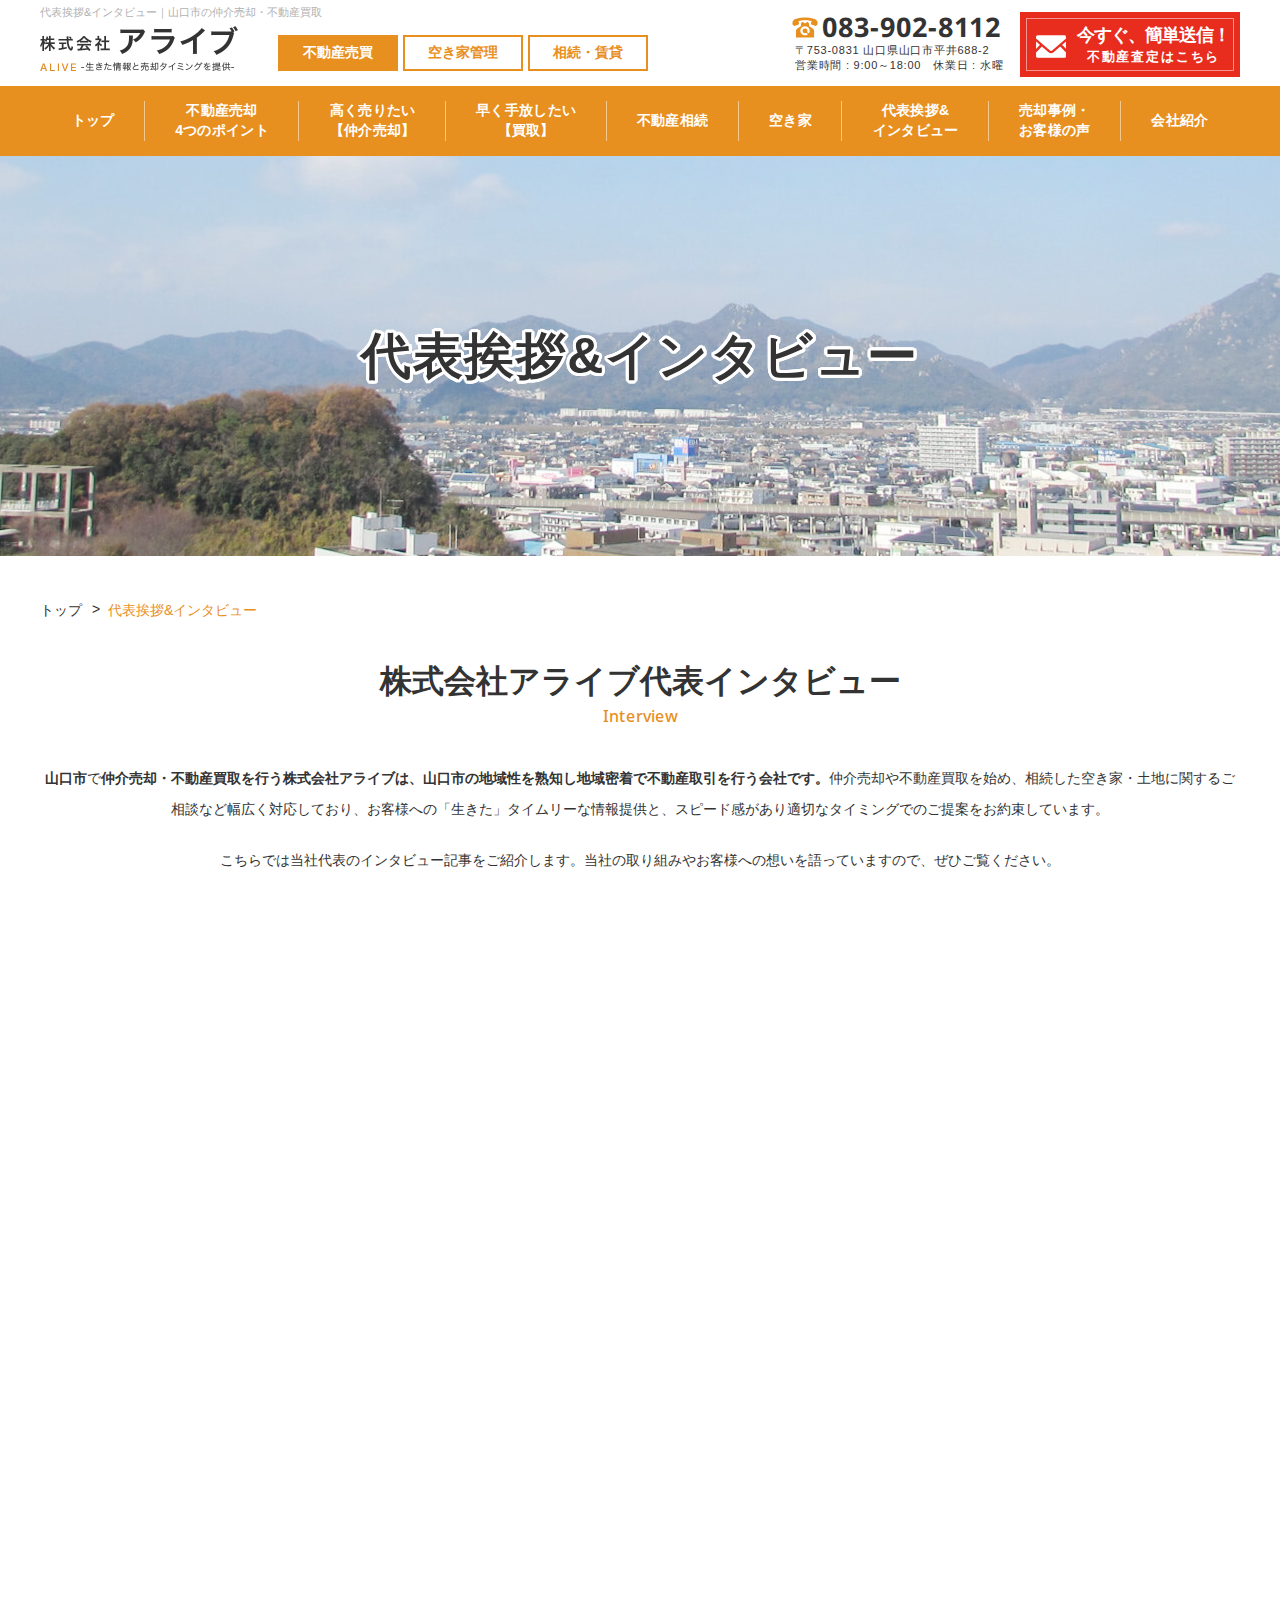
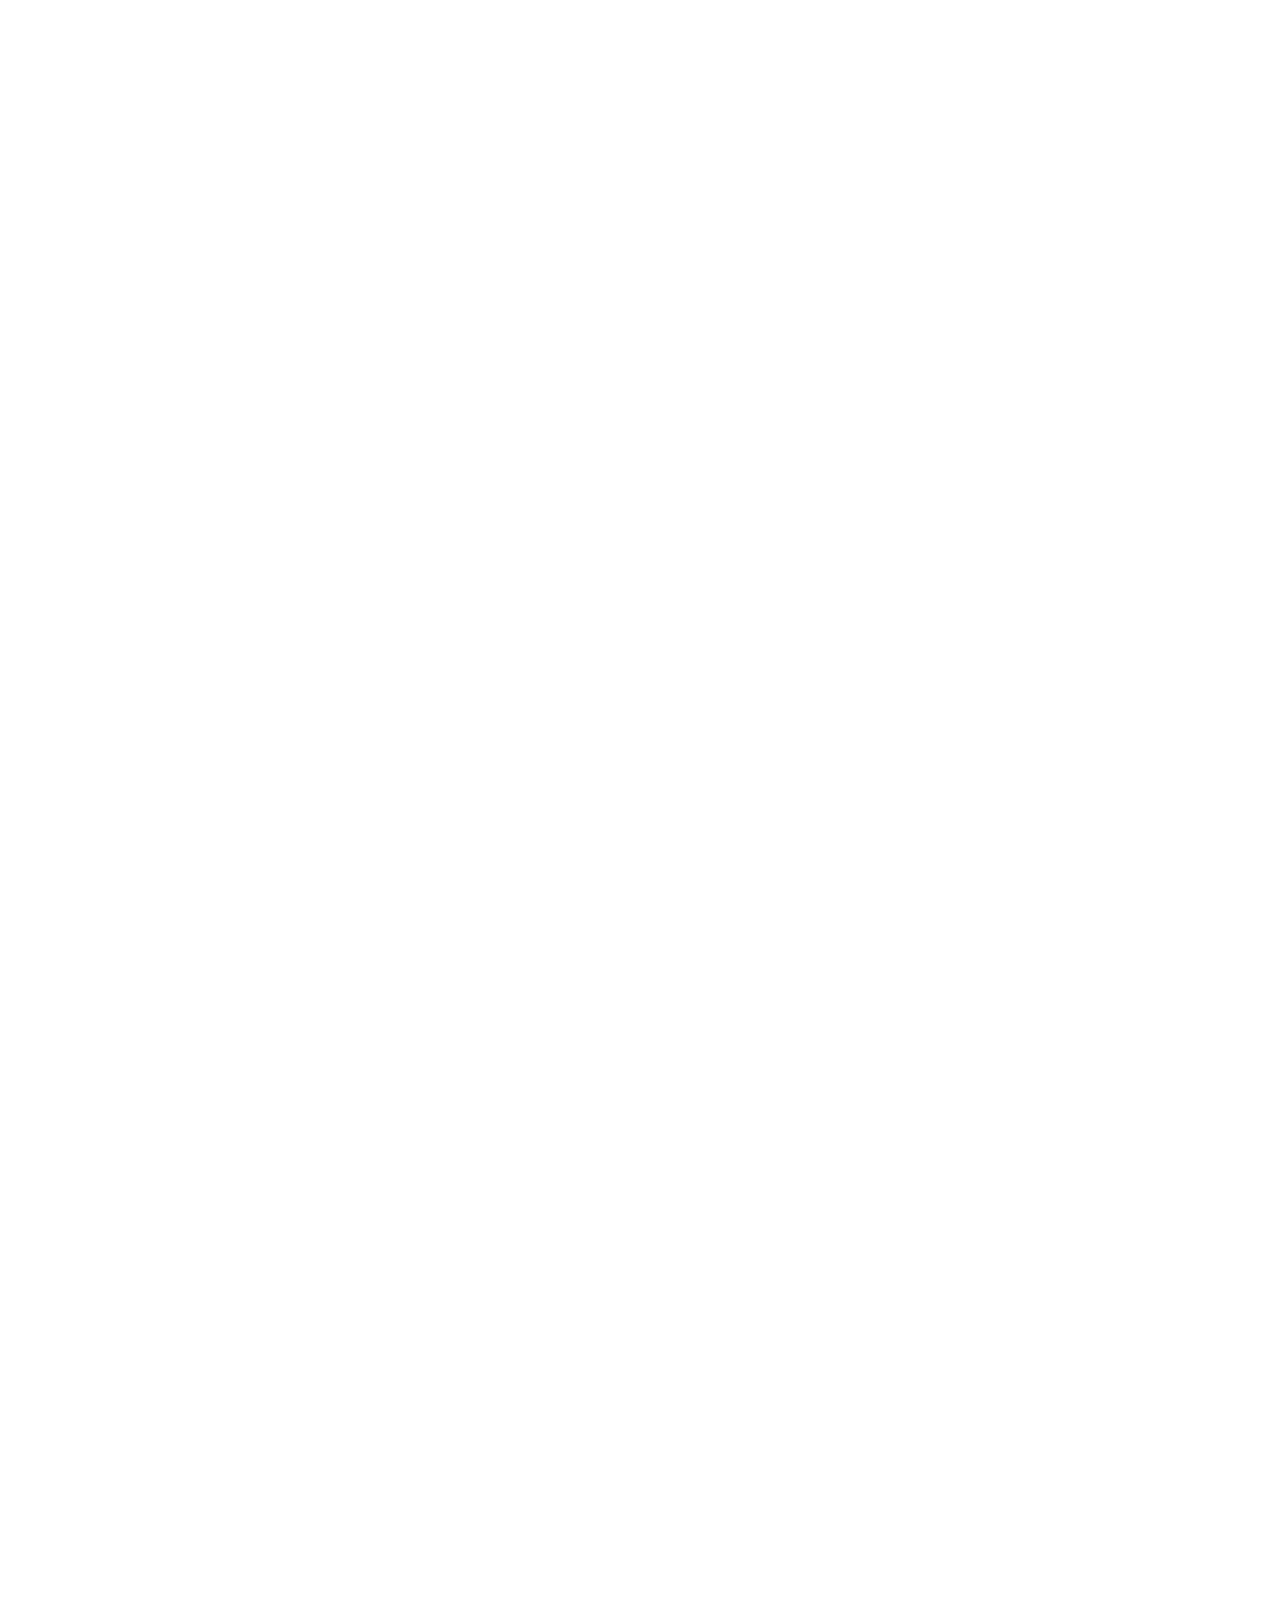
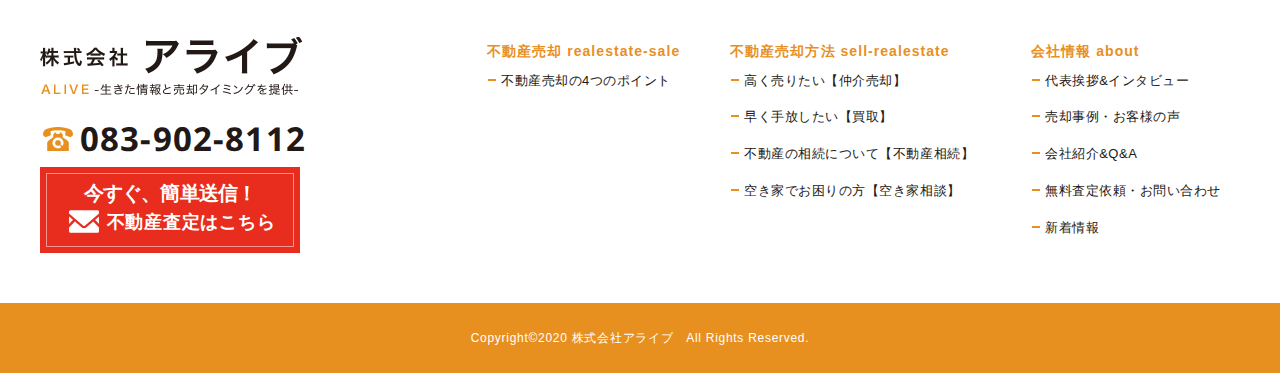
<file: content/interview.html>
<!doctype html>
<html lang="ja">
<head>
<meta charset="utf-8">
<meta name="viewport" content="width=device-width, initial-scale=-100%, user-scalable=yes" />
<meta name="format-detection" content="telephone=no">
<title>代表挨拶&amp;インタビュー｜株式会社アライブ｜山口市で不動産売却・買取は早くて丁寧！</title>
<meta name="keywords" content="アライブ,不動産,代表,インタビュー,山口市">
<meta name="description" content="山口市の不動産会社、株式会社アライブのホームページ。当社代表のインタビュー記事はこちら。">
<link rel="stylesheet" href="../css/styles.css">
<link rel="stylesheet" href="../css/responsive.css">
<script src="../js/jquery.min.js" type="text/javascript"></script>
<!-- Google Analytics start --> 
<script>
  (function(i,s,o,g,r,a,m){i['GoogleAnalyticsObject']=r;i[r]=i[r]||function(){
  (i[r].q=i[r].q||[]).push(arguments)},i[r].l=1*new Date();a=s.createElement(o),
  m=s.getElementsByTagName(o)[0];a.async=1;a.src=g;m.parentNode.insertBefore(a,m)
  })(window,document,'script','//www.google-analytics.com/analytics.js','ga');

  ga('create', 'UA-145228358-44', 'alive-y.com');
  ga('send', 'pageview');

</script>
<!-- Google Analytics end -->
</head>
<body class="under">
<div id="wrapper">
  <header id="header">
    <div class="container">
      <div class="h-content">
        <div class="h-left">
          <h1>代表挨拶&amp;インタビュー｜山口市の仲介売却・不動産買取</h1>
          <div class="h-left-ctn">
            <p id="logo"><a href="http://alive-y.com/" class="pc"><img src="../images/logo.png" alt="株式会社アライブ"></a><a href="http://alive-y.com/" class="sp"><img src="../images/logo_sp.png" alt="株式会社アライブ"></a></p>
            <ul class="h-btn">
              <li>不動産売買</li>
              <li>空き家管理</li>
              <li>相続・賃貸</li>
            </ul>
          </div>
        </div>
        <div class="h-info">
          <div class="h-info-left">
            <p class="h-tel"><a href="tel:0839028112" class="sweetlink">083-902-8112</a></p>
            <p class="h-add">〒753-0831 山口県山口市平井688-2<br>営業時間 : 9:00～18:00　休業日 : 水曜</p>
          </div>
          <p class="h-contact"><a href="../contact/"><span>今すぐ、簡単送信！</span>不動産査定はこちら</a></p>
        </div>
      </div>
    </div>
  </header>
  <ul class="menu-sp">
    <li class="menu-icon sp"><span><span class="menu-txt">メニュー</span></span></li>
    <li><a href="../about/company.html">会社案内</a></li>
    <li><a href="tel:0839028112" onclick="ga('send', 'event', 'sp', 'tel');">電話で相談する</a></li>
    <li><a href="../contact/" onclick="ga('send', 'event', 'sp', 'contact');">無料査定依頼</a></li>
  </ul>
  <nav id="gnavi">
    <ul>
      <li class="close-menu sp"></li>
      <li><a href="http://alive-y.com/">トップ</a></li>
      <li><a href="../realestate-sale.html">不動産売却<br class="pc">4つのポイント</a></li>
      <li><a href="../content/mediation.html">高く売りたい<br class="pc">【仲介売却】</a></li>
      <li><a href="../content/purchase.html">早く手放したい<br class="pc">【買取】</a></li>
      <li><a href="../content/inheritance.html">不動産相続</a></li>
      <li><a href="../content/empty-house.html">空き家</a></li>
      <li><a href="../content/interview.html">代表挨拶&amp;<br class="pc">インタビュー</a></li>
      <li><a href="../content/sale-case.html">売却事例・<br class="pc">お客様の声</a></li>
      <li class="no-border"><a href="../about/company.html">会社紹介</a></li>
      <li class="sp"><a href="../contact/">無料査定依頼・お問い合わせ</a></li>
      <li class="sp"><a href="../news/">新着情報</a></li>
    </ul>
  </nav>
  <div id="mainvisual">
    <div class="container">
      <h2>代表挨拶&amp;インタビュー</h2>
    </div>
  </div>
  <main id="main">
    <div id="content">
      <ul class="topic-path">
        <li><a href="http://alive-y.com/">トップ</a></li>
        <li>代表挨拶&amp;インタビュー</li>
      </ul>
      <section>
        <h3 class="wow fadeInUp">株式会社アライブ代表インタビュー<span class="en">Interview</span></h3>
        <p class="center wow fadeInUp"><span class="bold">山口市</span>で<span class="bold">仲介売却・不動産買取を行う株式会社アライブは、山口市の地域性を熟知し地域密着で不動産取引を行う会社です。</span>仲介売却や不動産買取を始め、相続した空き家・土地に関するご相談など幅広く対応しており、お客様への「生きた」タイムリーな情報提供と、スピード感があり適切なタイミングでのご提案をお約束しています。</p>
        <p class="center wow fadeInUp">こちらでは当社代表のインタビュー記事をご紹介します。当社の取り組みやお客様への想いを語っていますので、ぜひご覧ください。</p>
      </section>
      <section>
        <h4 class="wow fadeInUp">インタビュー</h4>
        <h5 class="wow fadeInUp">山口市で不動産業を行っている理由（開業きっかけ）を教えてください。</h5>
        <div class="clearfix wow fadeInUp">
          <p class="image-l"><img src="../images/interview_img01.jpg" alt="山口市で不動産業を行っている理由（開業きっかけ）を教えてください。"></p>
          <p>僕は、もともと不動産業界に興味を持つきっかけになったのは、最初に就職したときにサッシメーカーに勤めていて、大手の住宅に携わったのが不動産に興味をもったきっかけです。</p>
          <p>その時は、忙しい時期で夜中まで残業がある時代。ちょっとショックだったのが、同僚よりも給料も安く、こんな夜中まで働いて評価されないのかと感じて、その後、数字が成果として見える会社を探しているときに、知り合いを通じて、立上げてすぐの不動産会社に入社しました。</p>
          <p>バブルだったというのもあり、当時は不動産業界は、いけいけドンドンの業界で遅くまで仕事がびっちり入っていて忙しくしてました。</p>
          <p>その会社で、役員まで引き上げて頂いたんですが、同時に会社が大きくなり、時代も時代で宅地分譲が厳しい時代になるんじゃなかろうかと言われ始めた時代。</p>
          <p>円満退社でしたが、その時に自分の役割もなくなったと思って退職を決意して独立しました。</p>
          <p>会社も大きくなると、お客様に向き合えてない自分もいて、人として向き合えていなかった葛藤と疲れがあり退職し、その時に、「<span class="bold">地域に根差した不動産</span>」をやろうとアライブを立ち上げました。</p>
          <p>今の会社を立ち上げてから、その時に感じたお客様としっかり向き合うこと、<span class="bold">その気持ちを大事にするためにも、しつこい営業とか連絡とか一切これまでせずに</span>きてます。</p>
        </div>
      </section>
      <section>
        <h5 class="wow fadeInUp">御社の強みを教えてください。</h5>
        <div class="clearfix wow fadeInUp">
          <p class="image-r"><img src="../images/interview_img02.jpg" alt="御社の強みを教えてください。"></p>
          <p><span class="bold">1つ目は、</span><br>他の会社さんへ、行って聞いてもらっていいよというスタンスが当社の強みですね。（笑）</p>
          <p><span class="bold">2つ目は、</span><br>難しい仕事でも、感情の波風が立たないから儲け云々より相談いただいたことを淡々と進めていくことですかね。アライブさんならやってくれるんじゃないかな？と周りの業者さんからも言われることが多く、他の業者さんが苦手なことや、地主さんとの交渉など&#12539;&#12539;&#12539;、地主さんとの繋がりがあるのは強みです。</p>
        </div>
      </section>
      <section>
        <h5 class="wow fadeInUp">不動産売却に関する思い出深いこれまでのエピソードを教えてください。</h5>
        <div class="clearfix wow fadeInUp">
          <p class="image-l"><img src="../images/interview_img03.jpg" alt="不動産売却に関する思い出深いこれまでのエピソードを教えてください。"></p>
          <p>難しい質問するね～！エピソードというか、この業界で今でも忘れられないことがあって、サラリーマン時代までさかのぼるけど、その時の言葉がずっと残っていて&#12539;&#12539;&#12539;</p>
          <p>地主さんを当時勤めてた社長に合わせることがあってね、その時に「<span class="bold">社長に売るんじゃねーぞ、松本にうるんやぞ</span>」言ってくれてね～。僕の中では、人間性をかってもらったことは思ってるんですけどね。今でも、その言葉が忘れられないんです。</p>
        </div>
      </section>
    </div>
  </main>
  <footer id="footer">
    <div class="footer01">
      <div id="gmap">
        <iframe src="https://www.google.com/maps/embed?pb=!1m18!1m12!1m3!1d3301.637754926412!2d131.46159041521776!3d34.155608680578005!2m3!1f0!2f0!3f0!3m2!1i1024!2i768!4f13.1!3m3!1m2!1s0x354490cad5ff6beb%3A0x63c646be05683a05!2z5pel5pys44CB44CSNzUzLTA4MzEg5bGx5Y-j55yM5bGx5Y-j5biC5bmz5LqV77yW77yY77yY4oiS77yS!5e0!3m2!1sja!2s!4v1583139833741!5m2!1sja!2s" width="600" height="450" frameborder="0" style="border:0;" allowfullscreen=""></iframe>
      </div>
    </div>
    <div class="footer02">
      <div class="container">
        <div class="f02-content">
          <div class="f-info">
            <p class="f-logo"><a href="http://alive-y.com/" class="pc"><img src="../images/f_logo.png" alt="株式会社アライブ"></a><a href="http://alive-y.com/" class="sp"><img src="../images/f_logo_sp.png" alt="株式会社アライブ"></a></p>
            <p class="f-tel"><a href="tel:0839028112" class="sweetlink" onclick="ga('send', 'event', 'sp', 'tel');">083-902-8112</a></p>
            <p class="f-contact"><a href="../contact/" onclick="ga('send', 'event', 'sp', 'contact');">今すぐ、簡単送信！<span>不動産査定はこちら</span></a></p>
          </div>
          <div class="f02-list-link">
            <div class="f02-link">
              <p class="f02-tlt">不動産売却 realestate-sale</p>
              <ul>
                <li><a href="../realestate-sale.html">不動産売却の4つのポイント</a></li>
              </ul>
            </div>
            <div class="f02-link">
              <p class="f02-tlt">不動産売却方法 sell-realestate</p>
              <ul>
                <li><a href="../content/mediation.html">高く売りたい【仲介売却】</a></li>
                <li><a href="../content/purchase.html">早く手放したい【買取】</a></li>
                <li><a href="../content/inheritance.html">不動産の相続について【不動産相続】</a></li>
                <li><a href="../content/empty-house.html">空き家でお困りの方【空き家相談】</a></li>
              </ul>
            </div>
            <div class="f02-link">
              <p class="f02-tlt">会社情報 about</p>
              <ul>
                <li><a href="../content/interview.html">代表挨拶&amp;インタビュー</a></li>
                <li><a href="../content/sale-case.html">売却事例・お客様の声</a></li>
                <li><a href="../about/company.html">会社紹介&amp;Q&amp;A</a></li>
                <li><a href="../contact/">無料査定依頼・お問い合わせ</a></li>
                <li><a href="../news/">新着情報</a></li>
              </ul>
            </div>
          </div>
        </div>
      </div>
    </div>
    <ul class="f-call">
      <li><a href="tel:0839028112" onclick="ga('send', 'event', 'sp', 'tel');">電話で相談する</a></li>
      <li><a href="../contact/" onclick="ga('send', 'event', 'sp', 'contact');">無料査定依頼</a></li>
    </ul>
    <p id="totop"><a href="#wrapper"><img src="../images/totop.png" alt="TOPに戻る"></a></p>
    <p class="copyright">Copyright&copy;2020 株式会社アライブ　All Rights Reserved.</p>
  </footer>
</div>
<script src="../js/wow.js"></script>
<script src="../js/sweetlink.js"></script>
<script src="../js/track-tel.js"></script>
<script src="../js/common.js"></script>
</body>
</html>
</file>
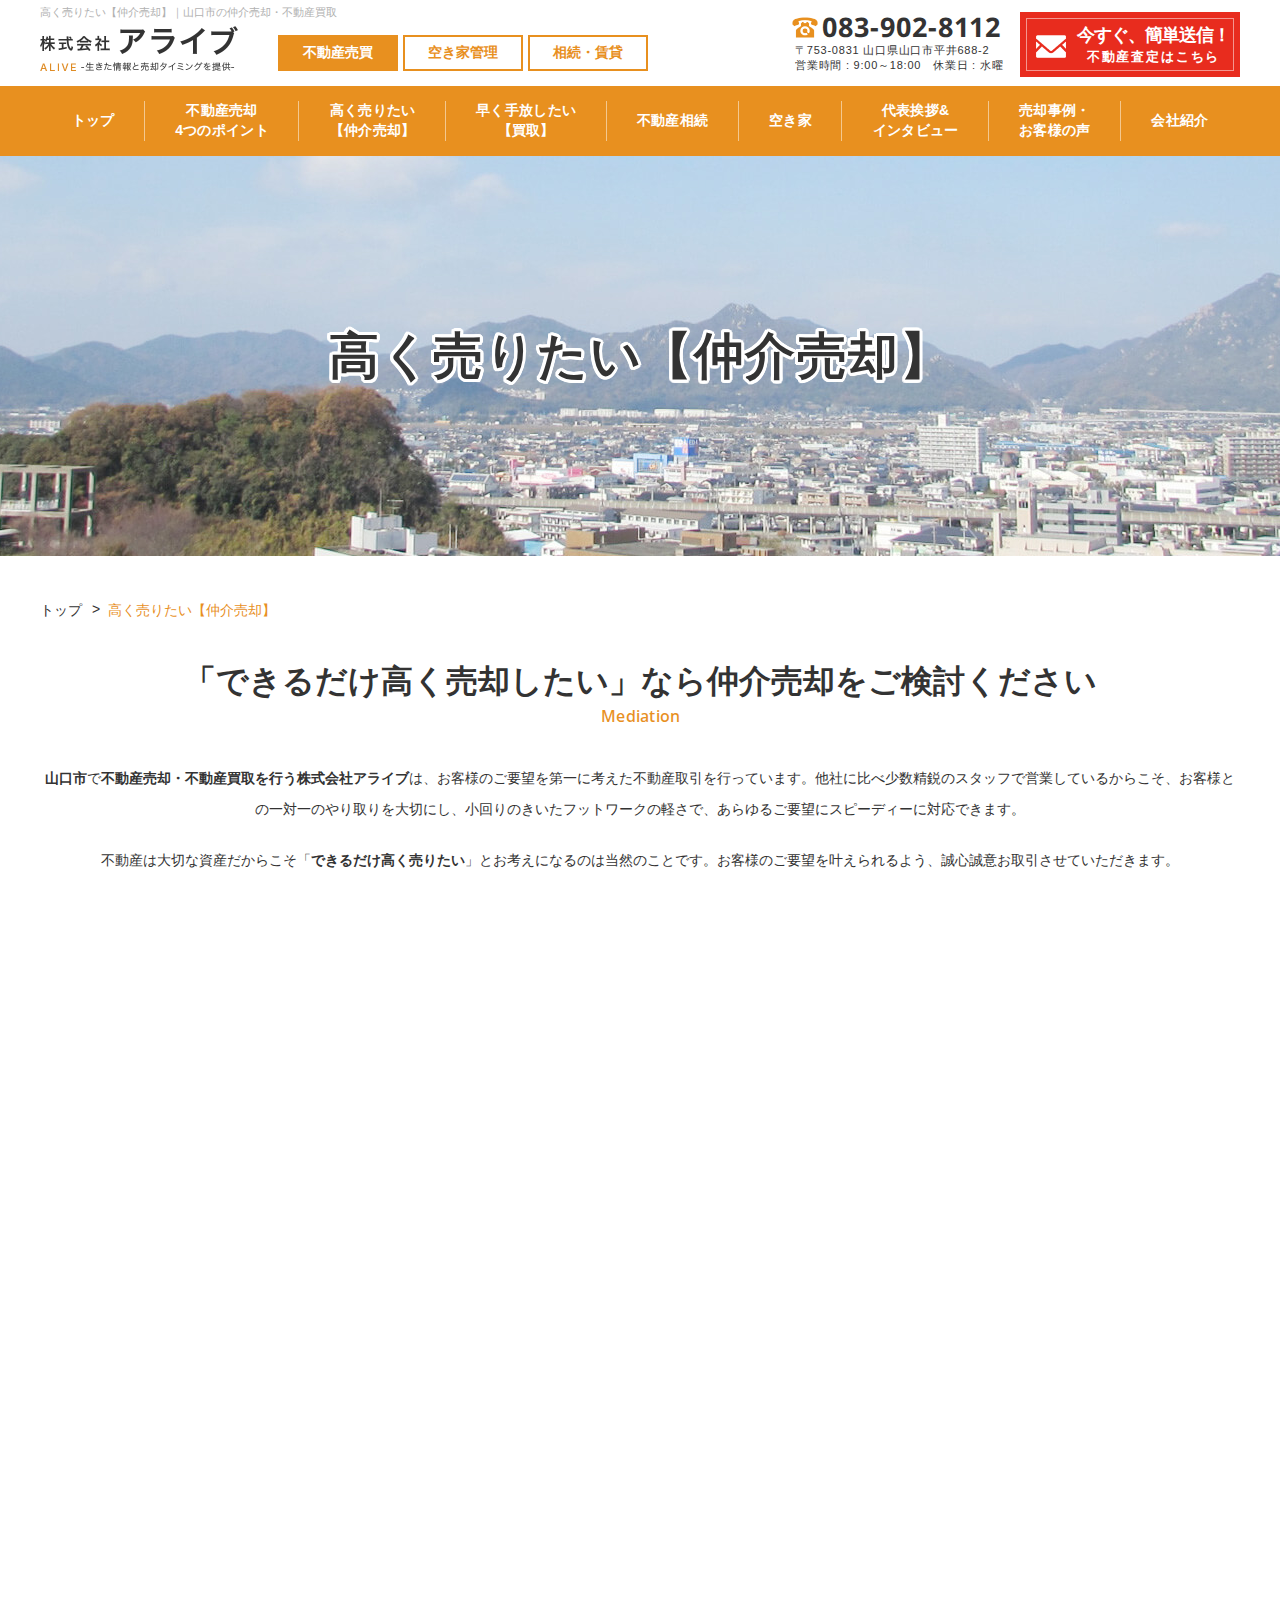
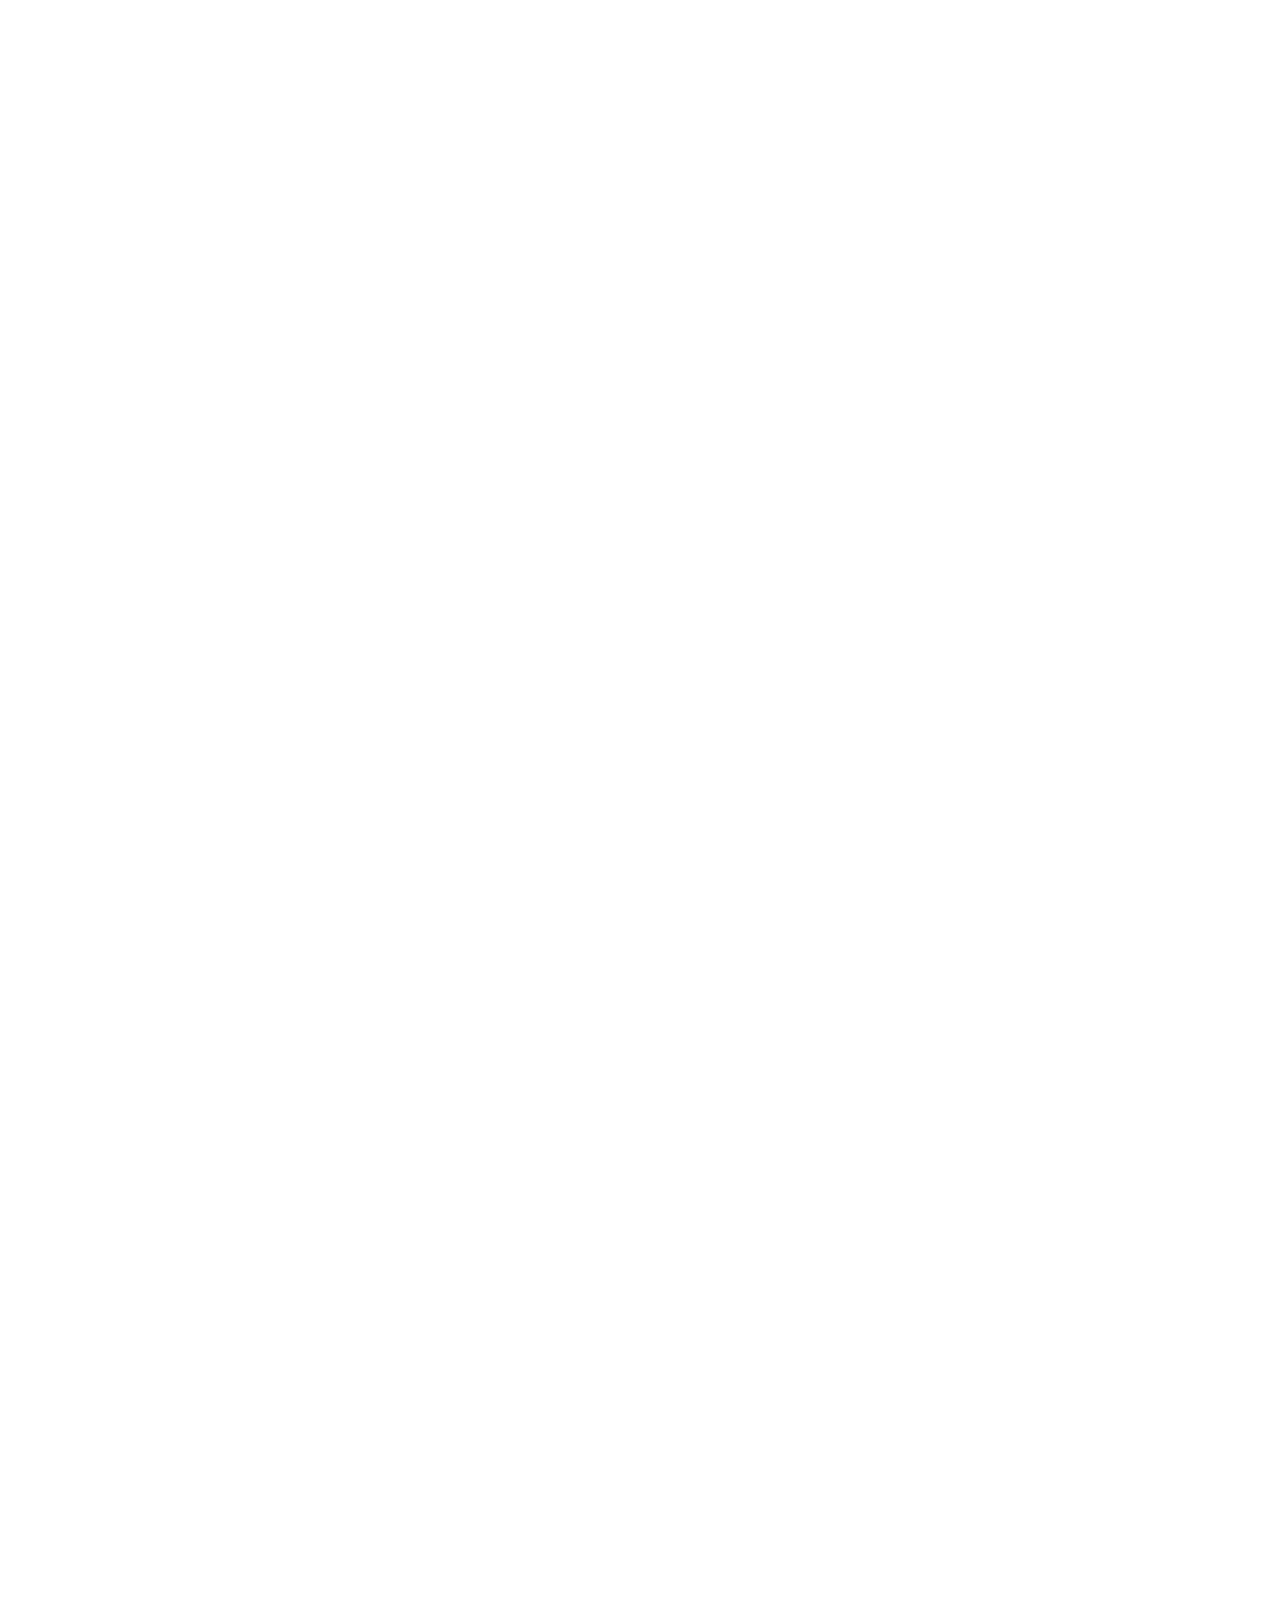
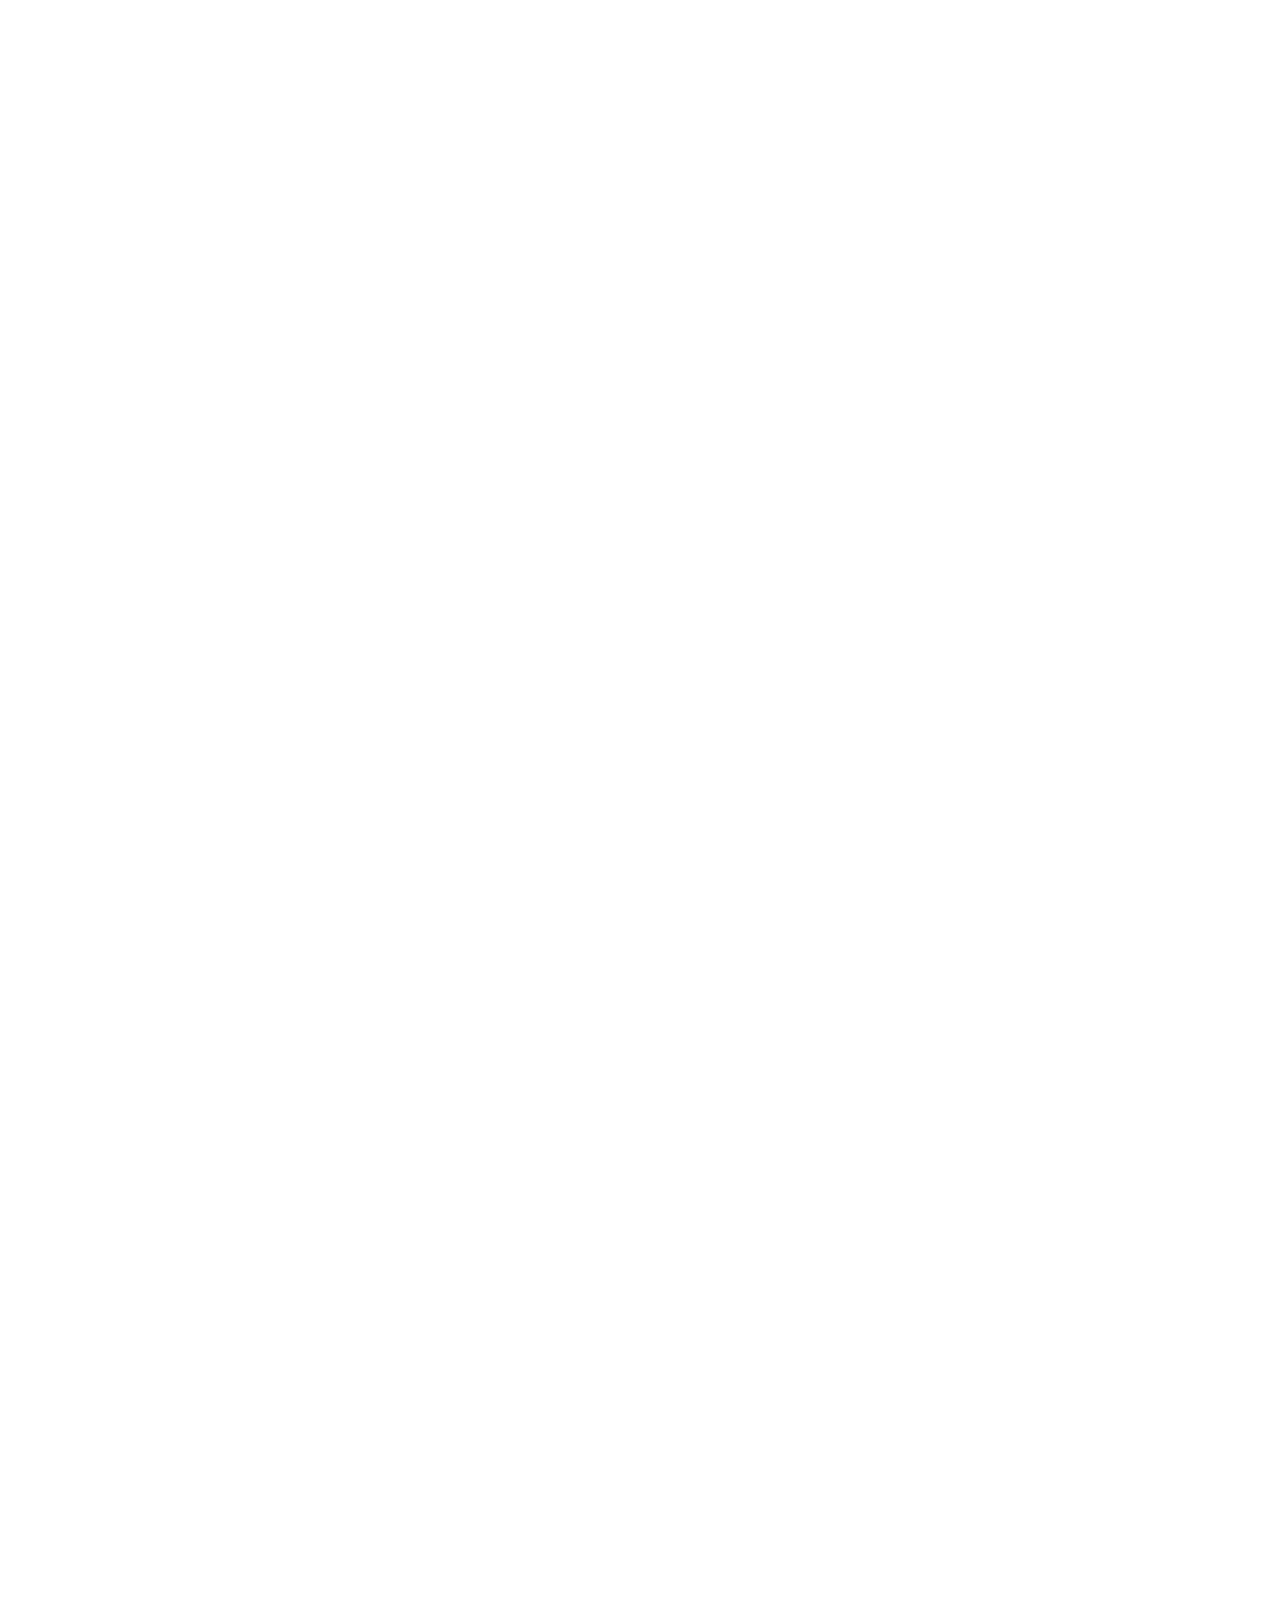
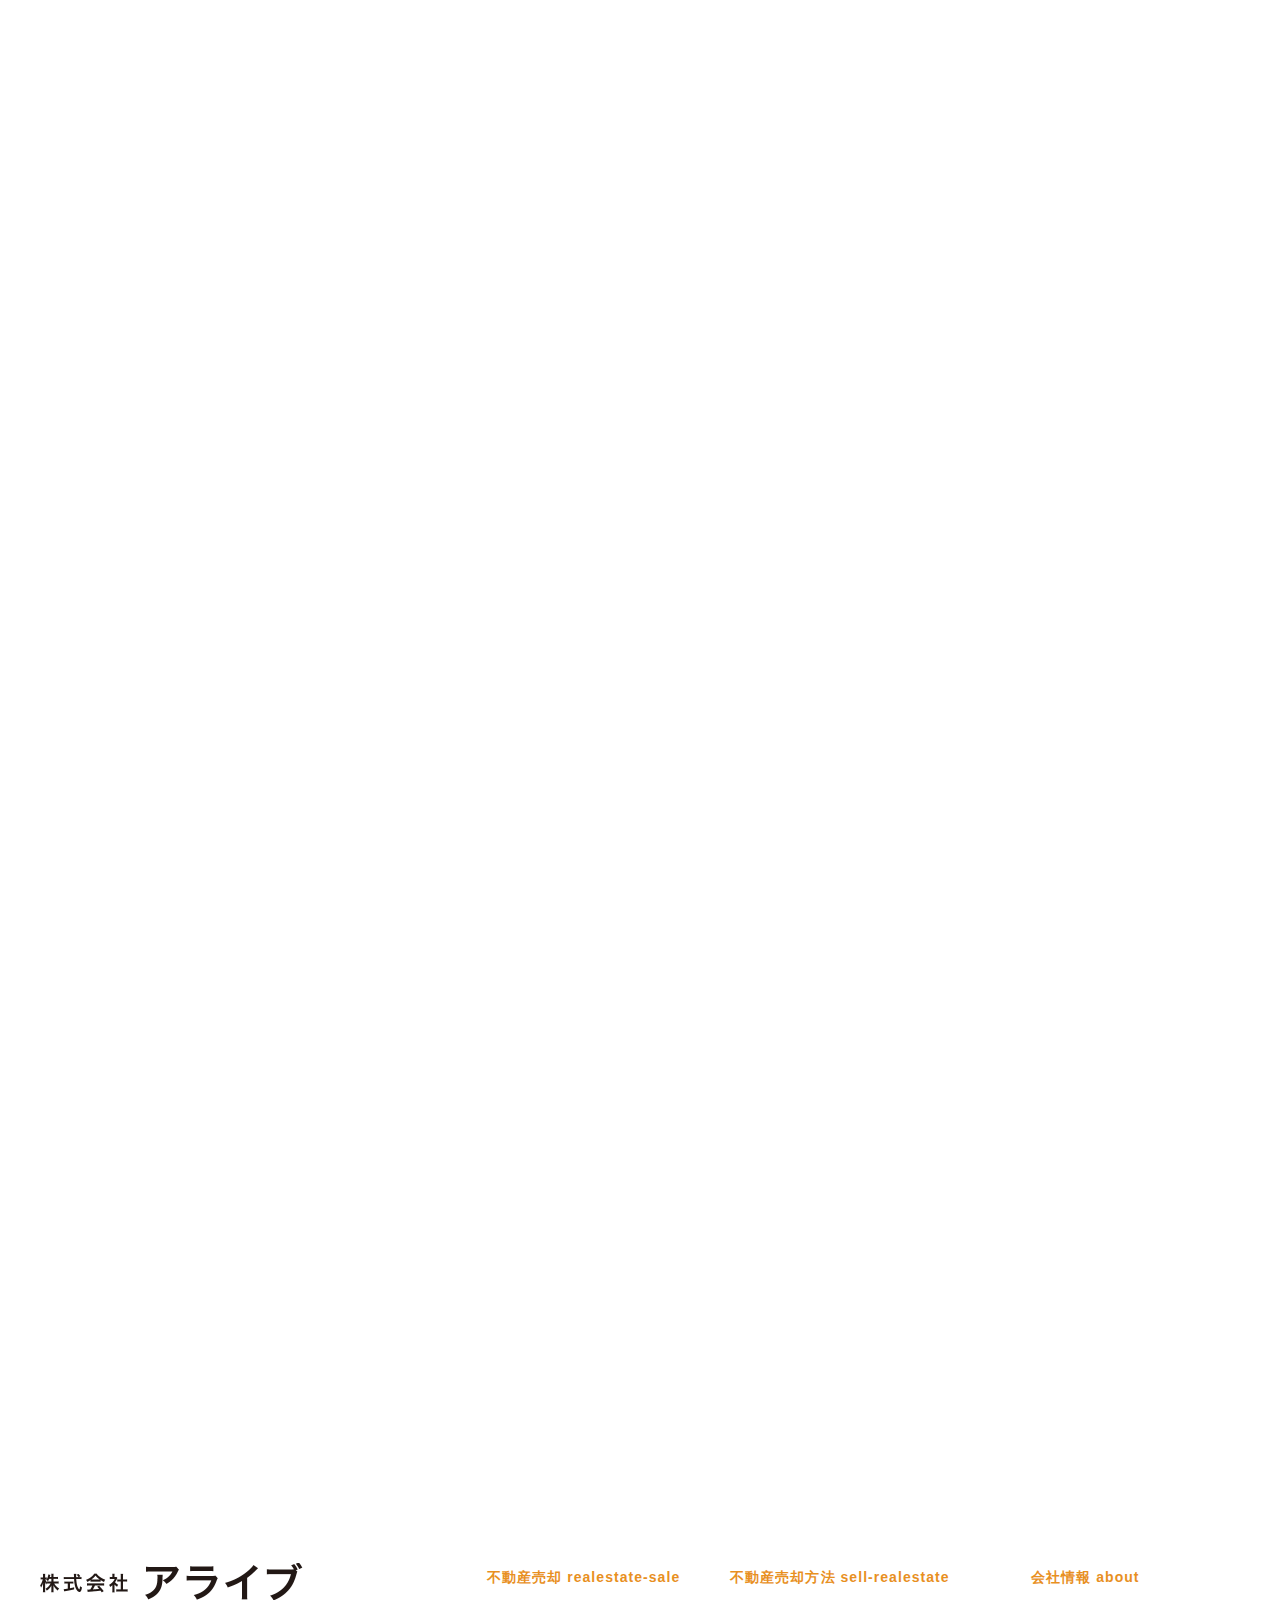
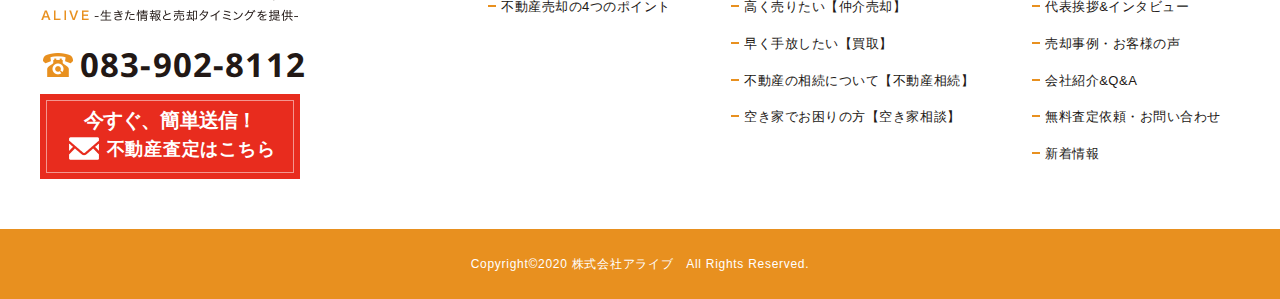
<file: content/mediation.html>
<!doctype html>
<html lang="ja">
<head>
<meta charset="utf-8">
<meta name="viewport" content="width=device-width, initial-scale=-100%, user-scalable=yes" />
<meta name="format-detection" content="telephone=no">
<title>高く売りたい【仲介売却】｜株式会社アライブ｜山口市で不動産売却・買取は早くて丁寧！</title>
<meta name="keywords" content="高く売りたい,仲介売却,マンション,一戸建て">
<meta name="description" content="「できるだけ高値で売却したい」なら仲介売却をご検討ください！山口市の不動産会社、株式会社アライブのホームページ。仲介売却を行っており、「買取保証」にも対応。ぜひご相談ください。 ">
<link rel="stylesheet" href="../css/styles.css">
<link rel="stylesheet" href="../css/responsive.css">
<script src="../js/jquery.min.js" type="text/javascript"></script>
<!-- Google Analytics start --> 
<script>
  (function(i,s,o,g,r,a,m){i['GoogleAnalyticsObject']=r;i[r]=i[r]||function(){
  (i[r].q=i[r].q||[]).push(arguments)},i[r].l=1*new Date();a=s.createElement(o),
  m=s.getElementsByTagName(o)[0];a.async=1;a.src=g;m.parentNode.insertBefore(a,m)
  })(window,document,'script','//www.google-analytics.com/analytics.js','ga');

  ga('create', 'UA-145228358-44', 'alive-y.com');
  ga('send', 'pageview');

</script>
<!-- Google Analytics end -->
</head>
<body class="under">
<div id="wrapper">
  <header id="header">
    <div class="container">
      <div class="h-content">
        <div class="h-left">
          <h1>高く売りたい【仲介売却】｜山口市の仲介売却・不動産買取</h1>
          <div class="h-left-ctn">
            <p id="logo"><a href="http://alive-y.com/" class="pc"><img src="../images/logo.png" alt="株式会社アライブ"></a><a href="http://alive-y.com/" class="sp"><img src="../images/logo_sp.png" alt="株式会社アライブ"></a></p>
            <ul class="h-btn">
              <li>不動産売買</li>
              <li>空き家管理</li>
              <li>相続・賃貸</li>
            </ul>
          </div>
        </div>
        <div class="h-info">
          <div class="h-info-left">
            <p class="h-tel"><a href="tel:0839028112" class="sweetlink">083-902-8112</a></p>
            <p class="h-add">〒753-0831 山口県山口市平井688-2<br>営業時間 : 9:00～18:00　休業日 : 水曜</p>
          </div>
          <p class="h-contact"><a href="../contact/"><span>今すぐ、簡単送信！</span>不動産査定はこちら</a></p>
        </div>
      </div>
    </div>
  </header>
  <ul class="menu-sp">
    <li class="menu-icon sp"><span><span class="menu-txt">メニュー</span></span></li>
    <li><a href="../about/company.html">会社案内</a></li>
    <li><a href="tel:0839028112" onclick="ga('send', 'event', 'sp', 'tel');">電話で相談する</a></li>
    <li><a href="../contact/" onclick="ga('send', 'event', 'sp', 'contact');">無料査定依頼</a></li>
  </ul>
  <nav id="gnavi">
    <ul>
      <li class="close-menu sp"></li>
      <li><a href="http://alive-y.com/">トップ</a></li>
      <li><a href="../realestate-sale.html">不動産売却<br class="pc">4つのポイント</a></li>
      <li><a href="../content/mediation.html">高く売りたい<br class="pc">【仲介売却】</a></li>
      <li><a href="../content/purchase.html">早く手放したい<br class="pc">【買取】</a></li>
      <li><a href="../content/inheritance.html">不動産相続</a></li>
      <li><a href="../content/empty-house.html">空き家</a></li>
      <li><a href="../content/interview.html">代表挨拶&amp;<br class="pc">インタビュー</a></li>
      <li><a href="../content/sale-case.html">売却事例・<br class="pc">お客様の声</a></li>
      <li class="no-border"><a href="../about/company.html">会社紹介</a></li>
      <li class="sp"><a href="../contact/">無料査定依頼・お問い合わせ</a></li>
      <li class="sp"><a href="../news/">新着情報</a></li>
    </ul>
  </nav>
  <div id="mainvisual">
    <div class="container">
      <h2>高く売りたい【仲介売却】</h2>
    </div>
  </div>
  <main id="main">
    <div id="content">
      <ul class="topic-path">
        <li><a href="http://alive-y.com/">トップ</a></li>
        <li>高く売りたい【仲介売却】</li>
      </ul>
      <section>
        <h3 class="wow fadeInUp">「できるだけ高く売却したい」なら仲介売却をご検討ください<span class="en">Mediation</span></h3>
        <p class="center wow fadeInUp"><span class="bold">山口市</span>で<span class="bold">不動産売却・不動産買取を行う株式会社アライブ</span>は、お客様のご要望を第一に考えた不動産取引を行っています。他社に比べ少数精鋭のスタッフで営業しているからこそ、お客様との一対一のやり取りを大切にし、小回りのきいたフットワークの軽さで、あらゆるご要望にスピーディーに対応できます。</p>
        <p class="center wow fadeInUp">不動産は大切な資産だからこそ「<span class="bold">できるだけ高く売りたい</span>」とお考えになるのは当然のことです。お客様のご要望を叶えられるよう、誠心誠意お取引させていただきます。</p>
      </section>
      <section>
        <h4 class="wow fadeInUp">仲介売却とは</h4>
        <div class="clearfix wow fadeInUp">
          <p class="image-l"><img src="../images/mediation_img01.jpg" alt="仲介売却とは"></p>
          <p><span class="bold">仲介売却とは、不動産会社に仲介を依頼して、不動産の買い主を探してもらう方法</span>です。仲介を依頼された不動産会社が、宣伝活動により購入希望者を広く募り、買い主との条件交渉や売買契約など取引すべてを、不動産会社が売り主と買い主の間に入り進めます。不動産会社に売る不動産買取と比べて高額で売却できる可能性が高いため、不動産取引において選ばれることの多い取引形態となります。</p>
        </div>
      </section>
      <section>
        <h5 class="wow fadeInUp">仲介売却を選ぶメリット・デメリット</h5>
        <p class="center wow fadeInUp"><img src="../images/mediation_img02.jpg" alt="仲介売却を選ぶメリット・デメリット"></p>
      </section>
      <section>
        <h6 class="wow fadeInUp">仲介売却を選ぶメリット</h6>
        <p class="wow fadeInUp"><span class="bold">「売り主様が決めた価格で売却できる」</span>というのが仲介売却の最大のメリットです。売却価格を売り主自身で決められるため、高値で売却できる可能性があります。また、宣伝活動や購入希望者との条件交渉などはすべて不動産会社が行ってくれるので、売却にかかる手間や時間がかかりません。</p>
      </section>
      <section>
        <h6 class="wow fadeInUp">仲介売却を選ぶデメリット</h6>
        <p class="wow fadeInUp">仲介売却は、売却のタイミングや売却価格によっては、なかなか売却できず売れ残ってしまうというリスクがあります。また、売買契約が成立した後には、成功報酬として不動産会社に仲介手数料を支払う必要があります。</p>
      </section>
      <section>
        <h4 class="wow fadeInUp">媒介契約の種類と違い</h4>
        <p class="center wow fadeInUp"><img src="../images/mediation_img03.jpg" alt="媒介契約の種類と違い"></p>
      </section>
      <section>
        <h5 class="wow fadeInUp">媒介契約とは？</h5>
        <p class="wow fadeInUp">媒介契約とは、不動産会社に仲介を依頼し仲介売却を行う際には、売り主と不動産会社との間で交わされる契約のことです。媒介契約は、売買や仲介などの取引を扱う法律である宅地建物取引業法によって義務づけられており、仲介売却では必ず媒介契約が必要になります。</p>
        <p class="wow fadeInUp">媒介契約は不動産会社がどのような条件でどのくらいの期間において売却活動を行い、成約した際の仲介手数料をいついくら支払うのかといった細かな取り決めがなされます。仲介売却のサービス内容や報酬などの内容を事前に書面で記しておくことで、<span class="bold">仲介売却の内容や報酬などを巡るトラブル</span>を防ぐことにつながります。</p>
      </section>
      <section>
        <h5 class="wow fadeInUp">媒介契約の種類</h5>
        <p class="wow fadeInUp">媒介契約は3種類があり、「<span class="bold">一般媒介契約</span>」「<span class="bold">専任媒介契約</span>」「<span class="bold">専属専任媒介契約</span>」です。どの媒介契約を選ぶかは売主が選択することができますので、まずは各契約形態をよく理解するようにしましょう。</p>
      </section>
      <section>
        <h6 class="wow fadeInUp">一般媒介契約の場合</h6>
        <div class="clearfix wow fadeInUp">
          <p class="image-r"><img src="../images/mediation_img04.jpg" alt="一般媒介契約の場合"></p>
          <p>複数の不動産会社と契約でき、売り主自らが買い手を見つけることもできる自由度の高い契約形態です。ただし、不動産会社に売却状況の報告義務やレインズへの登録義務はなく、売却における不動産会社の責任や熱量は他の契約形態に比べて低くなりがちです。</p>
          <p>また、実際複数の会社に売却依頼を行うと、買い主と不動産会社との間に起こるやり取りが煩雑になり、上手くいかないケースもあります。全体の売却活動状況も見えにくくなるので、複数社への依頼は避けたほうがいいでしょう。</p>
          <p>一般媒介契約が向いているケース</p>
          <p>一般媒介契約は、他の媒介契約に比べて売却活動における制限が少ない契約形態です。ですので、初めての不動産売却で「様子を見ながら慎重に売却活動をしていきたい」という方や、「自分自身でも買い手を探したい」という方には向いています。</p>
        </div>
      </section>
      <section>
        <h6 class="wow fadeInUp">専任媒介契約の場合</h6>
        <div class="clearfix wow fadeInUp">
          <p class="image-l"><img src="../images/mediation_img05.jpg" alt="専任媒介契約の場合"></p>
          <p>不動産会社との契約は一社に限定されますが、不動産会社に売却状況の報告義務やレインズへの登録義務が発生する契約形態です。また、条件付きで売り主自らが買い手を見つけることもできます。不動産会社からの報告頻度が設定されているので、売り主が売却活動の状況を把握しやすく、不動産会社は責任を持って積極的な販売活動を行う傾向にあります。</p>
          <ul class="under-list mb20">
            <li>専任媒介契約が向いているケース</li>
          </ul>
          <p>不動産会社による積極的な宣伝活動ができるだけでなく、売り主自身が購入希望者を探すこともできるため、不動産のプロの力を借りつつ自分でも購入希望者を探したい場合などに向いています。</p>
        </div>
      </section>
      <section>
        <h6 class="wow fadeInUp">専属専任媒介契約の場合</h6>
        <div class="clearfix wow fadeInUp">
          <p class="image-r"><img src="../images/mediation_img06.jpg" alt="専属専任媒介契約の場合"></p>
          <p><span class="bold">不動産会社との契約は一社に限定され、売り主自らが買い手を見つけることができない、もっとも制限のある契約形態</span>です。ただし、不動産会社の売却状況の報告頻度の義務はもっとも高く設定されており、速やかなレインズへの登録義務が課せられています。また、売却における不動産会社の責任や熱量も他の契約形態に比べて高くなります。</p>
          <ul class="under-list mb20">
            <li>専属専任媒介契約が向いているケース</li>
          </ul>
          <p>売却についてすべて任せたいという方、不動産取引の窓口を一元化できるため余計な手間をかけたくないという方などに向いています。</p>
        </div>
      </section>
      <section>
        <h4 class="wow fadeInUp">3つの媒介契約の違い</h4>
        <p class="sp note wow fadeInUp">※表は左右にスクロールして確認することができます。</p>
        <div class="tbl-scroll mb30">
          <table class="under-tbl fixed center wow fadeInUp">
            <tr>
              <th>&nbsp;</th>
              <th>依頼できる業者数</th>
              <th>売り主が自分で買い主を見つけ、不動産会社の仲介なしに契約すること</th>
              <th>売却活動の報告義務</th>
              <th>レインズ（国土交通大臣から指定を受けた不動産の指定流通機構）への登録義務</th>
            </tr>
            <tr>
              <td>専属専任媒介契約</td>
              <td>1社限定</td>
              <td>&times;<br>違反した場合は違約金が発生</td>
              <td>1週間に1度以上</td>
              <td>契約日より5営業日以内に登録</td>
            </tr>
            <tr>
              <td>専任媒介契約</td>
              <td>&nbsp;</td>
              <td>&#9675;<br>営業経費などの費用が発生</td>
              <td>2週間に1度以上</td>
              <td>契約日より7営業日以内に登録</td>
            </tr>
            <tr>
              <td>一般媒介契約</td>
              <td>複数社可<br>「明示型」「非明示型」がある</td>
              <td>&#9675;</td>
              <td>特になし</td>
              <td>なし</td>
            </tr>
          </table>
        </div>
        <p class="sp note wow fadeInUp">※表は左右にスクロールして確認することができます。</p>
        <div class="tbl-scroll">
          <table class="under-tbl fixed center wow fadeInUp">
            <tr>
              <th>&nbsp;</th>
              <th>専属専任媒介契</th>
              <th>専任媒介契約</th>
              <th>一般媒介契約</th>
            </tr>
            <tr>
              <td>依頼できる業者数約</td>
              <td>1社限定。それ以外の会社と契約した場合は違約金が発生する</td>
              <td>1社限定。それ以外の会社と契約した場合は違約金が発生する</td>
              <td>複数社可</td>
            </tr>
            <tr>
              <td>売り主が自分で買い主を見つけ、不動産会社の仲介なしに契約すること</td>
              <td>&times;<br>売り主が自分で買い主を見つけた場合、違約金が発生する</td>
              <td>&times;<br>売り主が自分で買い主を見つけた場合、違約金が発生する</td>
              <td>&#9675;<br>売り主が自分で買い主を見つけて契約できる</td>
            </tr>
            <tr>
              <td>売却活動の報告義務</td>
              <td>1週間に一度以上の報告義務がある</td>
              <td>2週間に一度以上の報告義務がある</td>
              <td>特になし</td>
            </tr>
            <tr>
              <td>レインズ（国土交通大臣から指定を受けた不動産の指定流通機構）への登録義務</td>
              <td>契約日より5営業日以内に登録</td>
              <td>契約日より7営業日以内に登録</td>
              <td>特に義務なし</td>
            </tr>
          </table>
        </div>
      </section>
    </div>
  </main>
  <footer id="footer">
    <div class="footer01">
      <div id="gmap">
        <iframe src="https://www.google.com/maps/embed?pb=!1m18!1m12!1m3!1d3301.637754926412!2d131.46159041521776!3d34.155608680578005!2m3!1f0!2f0!3f0!3m2!1i1024!2i768!4f13.1!3m3!1m2!1s0x354490cad5ff6beb%3A0x63c646be05683a05!2z5pel5pys44CB44CSNzUzLTA4MzEg5bGx5Y-j55yM5bGx5Y-j5biC5bmz5LqV77yW77yY77yY4oiS77yS!5e0!3m2!1sja!2s!4v1583139833741!5m2!1sja!2s" width="600" height="450" frameborder="0" style="border:0;" allowfullscreen=""></iframe>
      </div>
    </div>
    <div class="footer02">
      <div class="container">
        <div class="f02-content">
          <div class="f-info">
            <p class="f-logo"><a href="http://alive-y.com/" class="pc"><img src="../images/f_logo.png" alt="株式会社アライブ"></a><a href="http://alive-y.com/" class="sp"><img src="../images/f_logo_sp.png" alt="株式会社アライブ"></a></p>
            <p class="f-tel"><a href="tel:0839028112" class="sweetlink" onclick="ga('send', 'event', 'sp', 'tel');">083-902-8112</a></p>
            <p class="f-contact"><a href="../contact/" onclick="ga('send', 'event', 'sp', 'contact');">今すぐ、簡単送信！<span>不動産査定はこちら</span></a></p>
          </div>
          <div class="f02-list-link">
            <div class="f02-link">
              <p class="f02-tlt">不動産売却 realestate-sale</p>
              <ul>
                <li><a href="../realestate-sale.html">不動産売却の4つのポイント</a></li>
              </ul>
            </div>
            <div class="f02-link">
              <p class="f02-tlt">不動産売却方法 sell-realestate</p>
              <ul>
                <li><a href="../content/mediation.html">高く売りたい【仲介売却】</a></li>
                <li><a href="../content/purchase.html">早く手放したい【買取】</a></li>
                <li><a href="../content/inheritance.html">不動産の相続について【不動産相続】</a></li>
                <li><a href="../content/empty-house.html">空き家でお困りの方【空き家相談】</a></li>
              </ul>
            </div>
            <div class="f02-link">
              <p class="f02-tlt">会社情報 about</p>
              <ul>
                <li><a href="../content/interview.html">代表挨拶&amp;インタビュー</a></li>
                <li><a href="../content/sale-case.html">売却事例・お客様の声</a></li>
                <li><a href="../about/company.html">会社紹介&amp;Q&amp;A</a></li>
                <li><a href="../contact/">無料査定依頼・お問い合わせ</a></li>
                <li><a href="../news/">新着情報</a></li>
              </ul>
            </div>
          </div>
        </div>
      </div>
    </div>
    <ul class="f-call">
      <li><a href="tel:0839028112" onclick="ga('send', 'event', 'sp', 'tel');">電話で相談する</a></li>
      <li><a href="../contact/" onclick="ga('send', 'event', 'sp', 'contact');">無料査定依頼</a></li>
    </ul>
    <p id="totop"><a href="#wrapper"><img src="../images/totop.png" alt="TOPに戻る"></a></p>
    <p class="copyright">Copyright&copy;2020 株式会社アライブ　All Rights Reserved.</p>
  </footer>
</div>
<script src="../js/wow.js"></script>
<script src="../js/sweetlink.js"></script>
<script src="../js/track-tel.js"></script>
<script src="../js/common.js"></script>
</body>
</html>
</file>
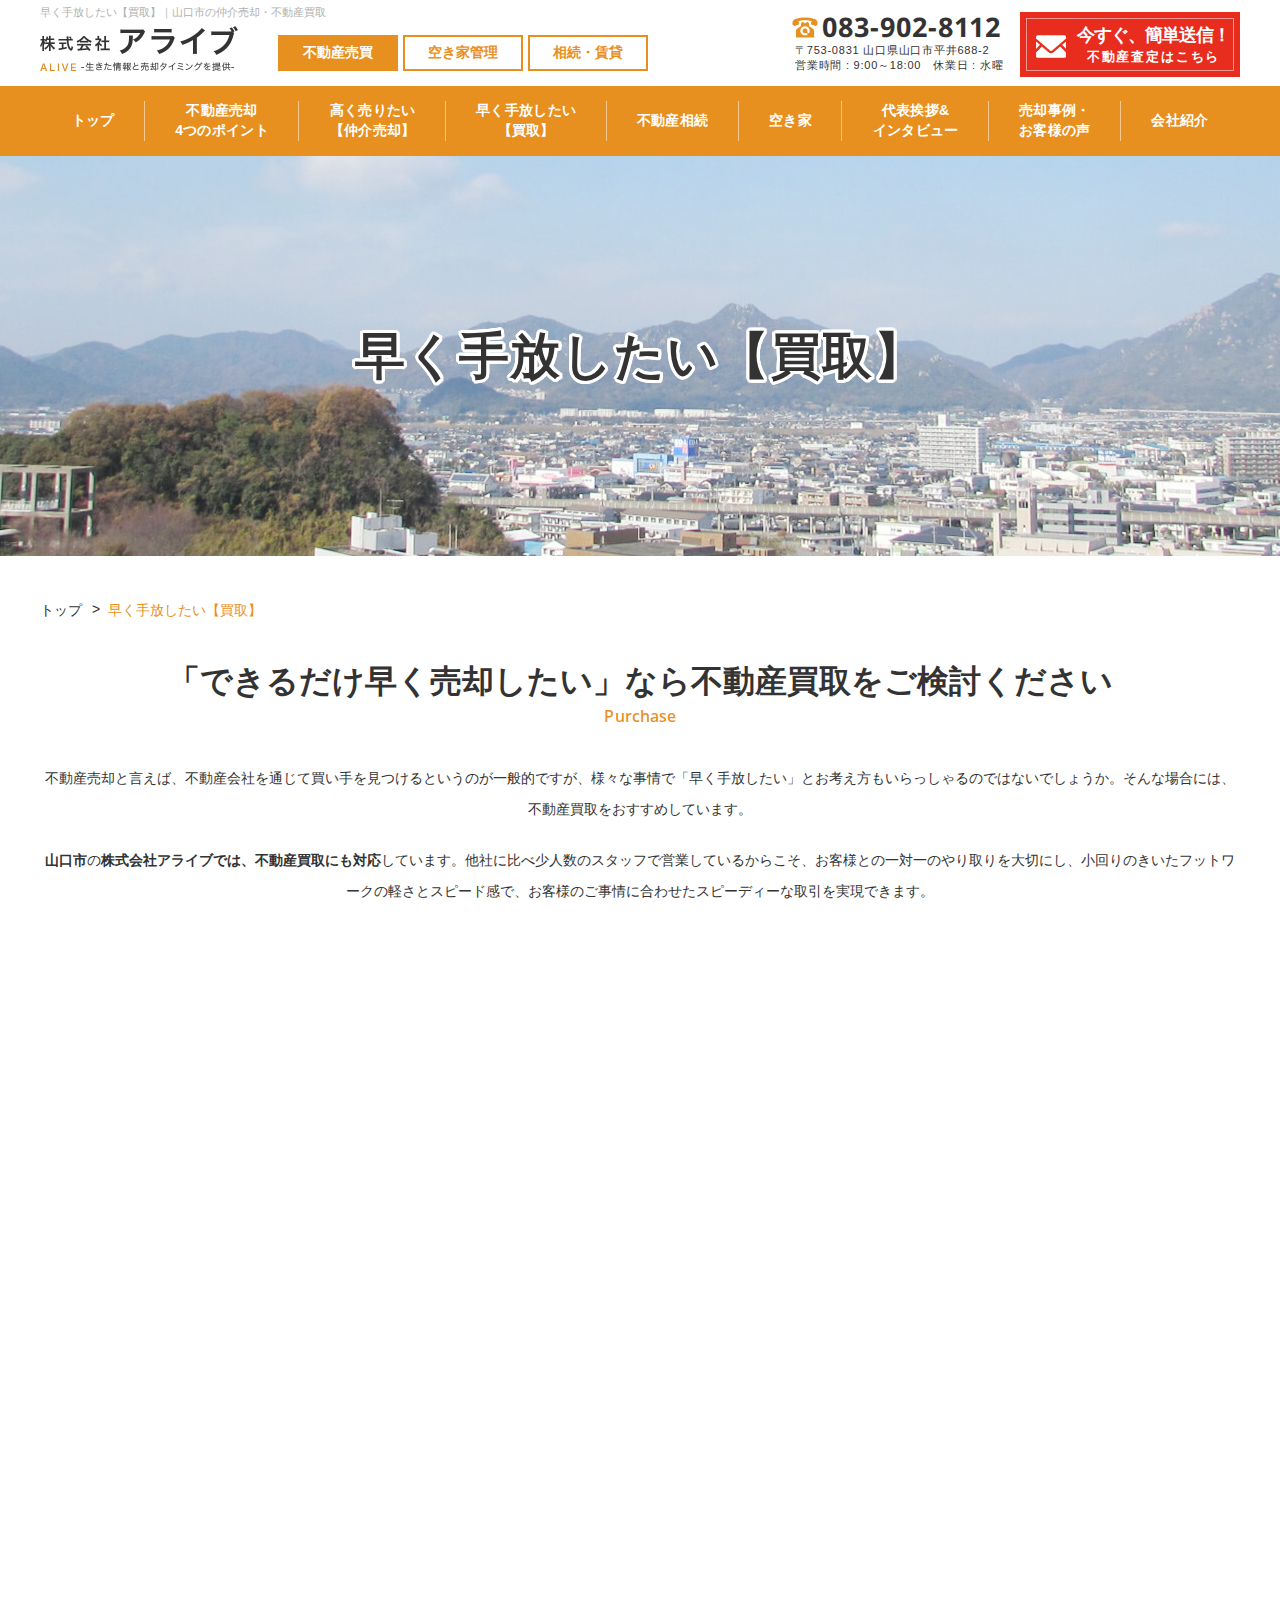
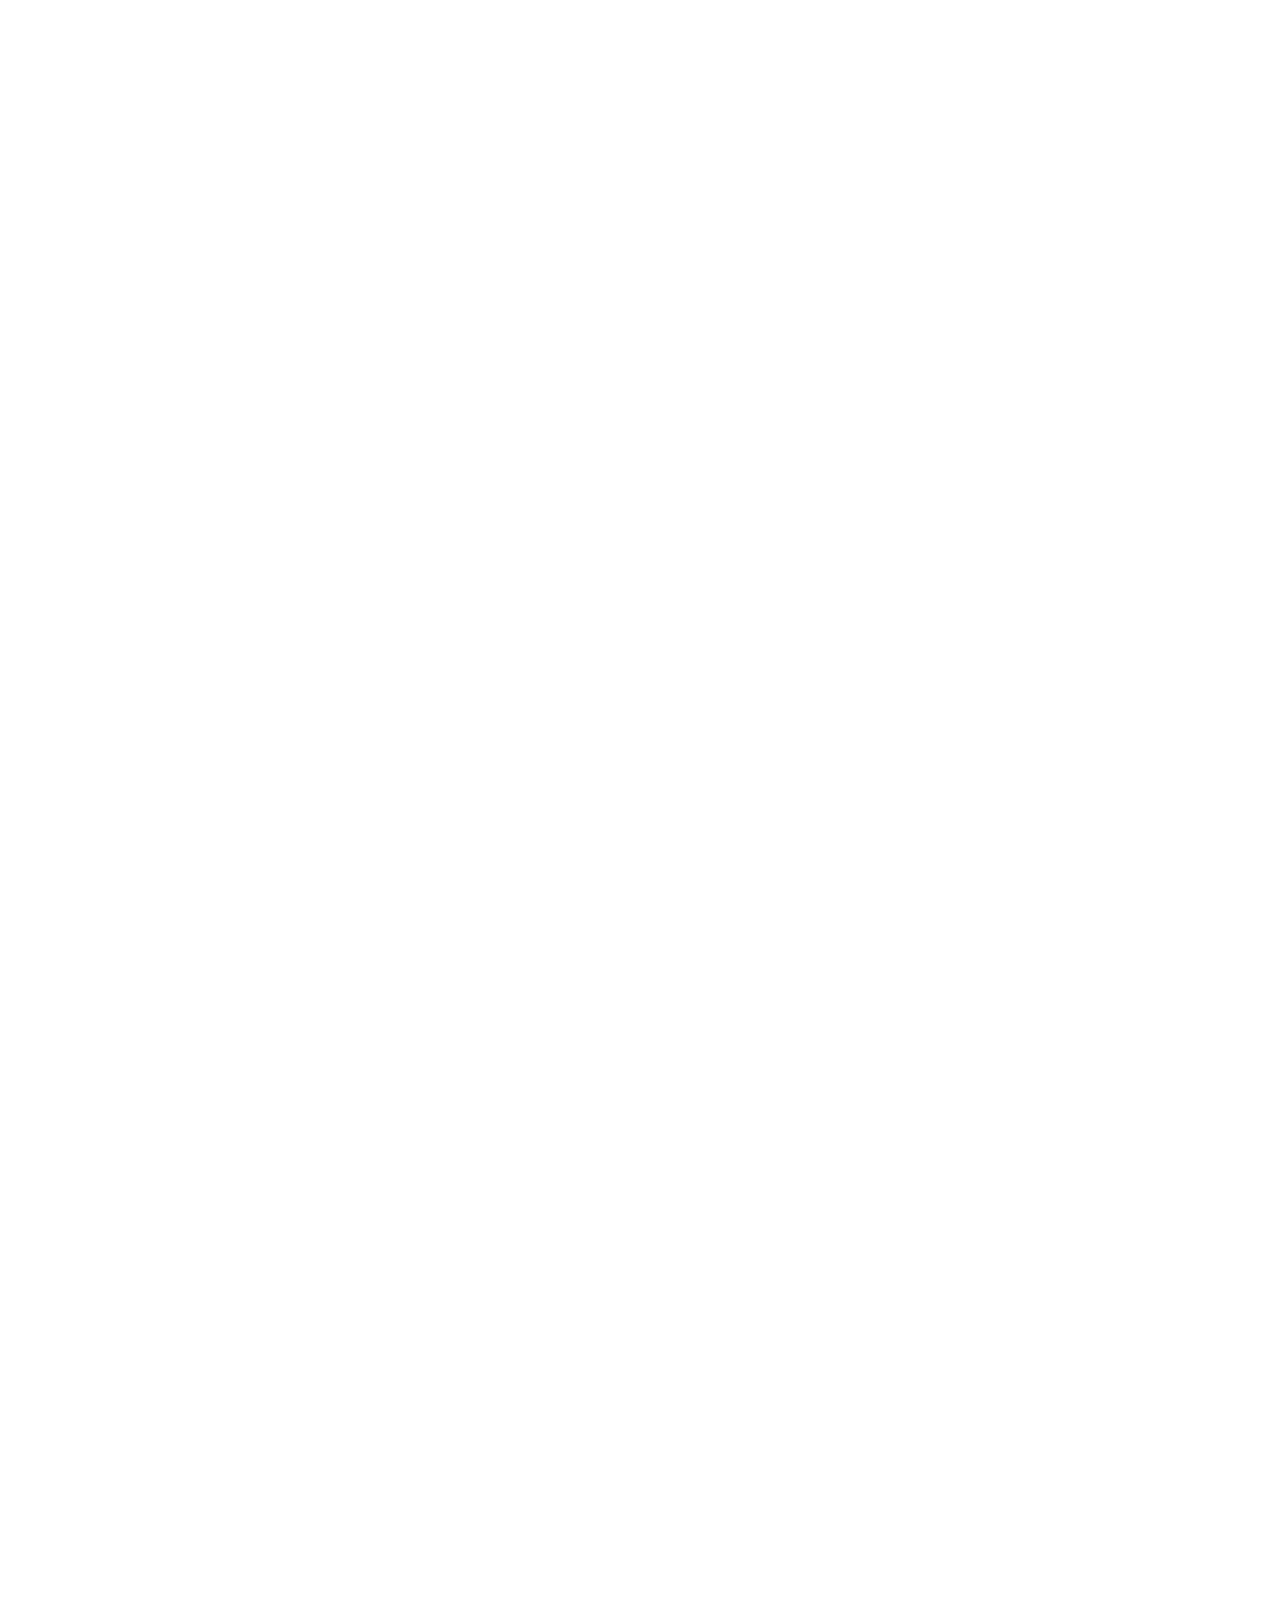
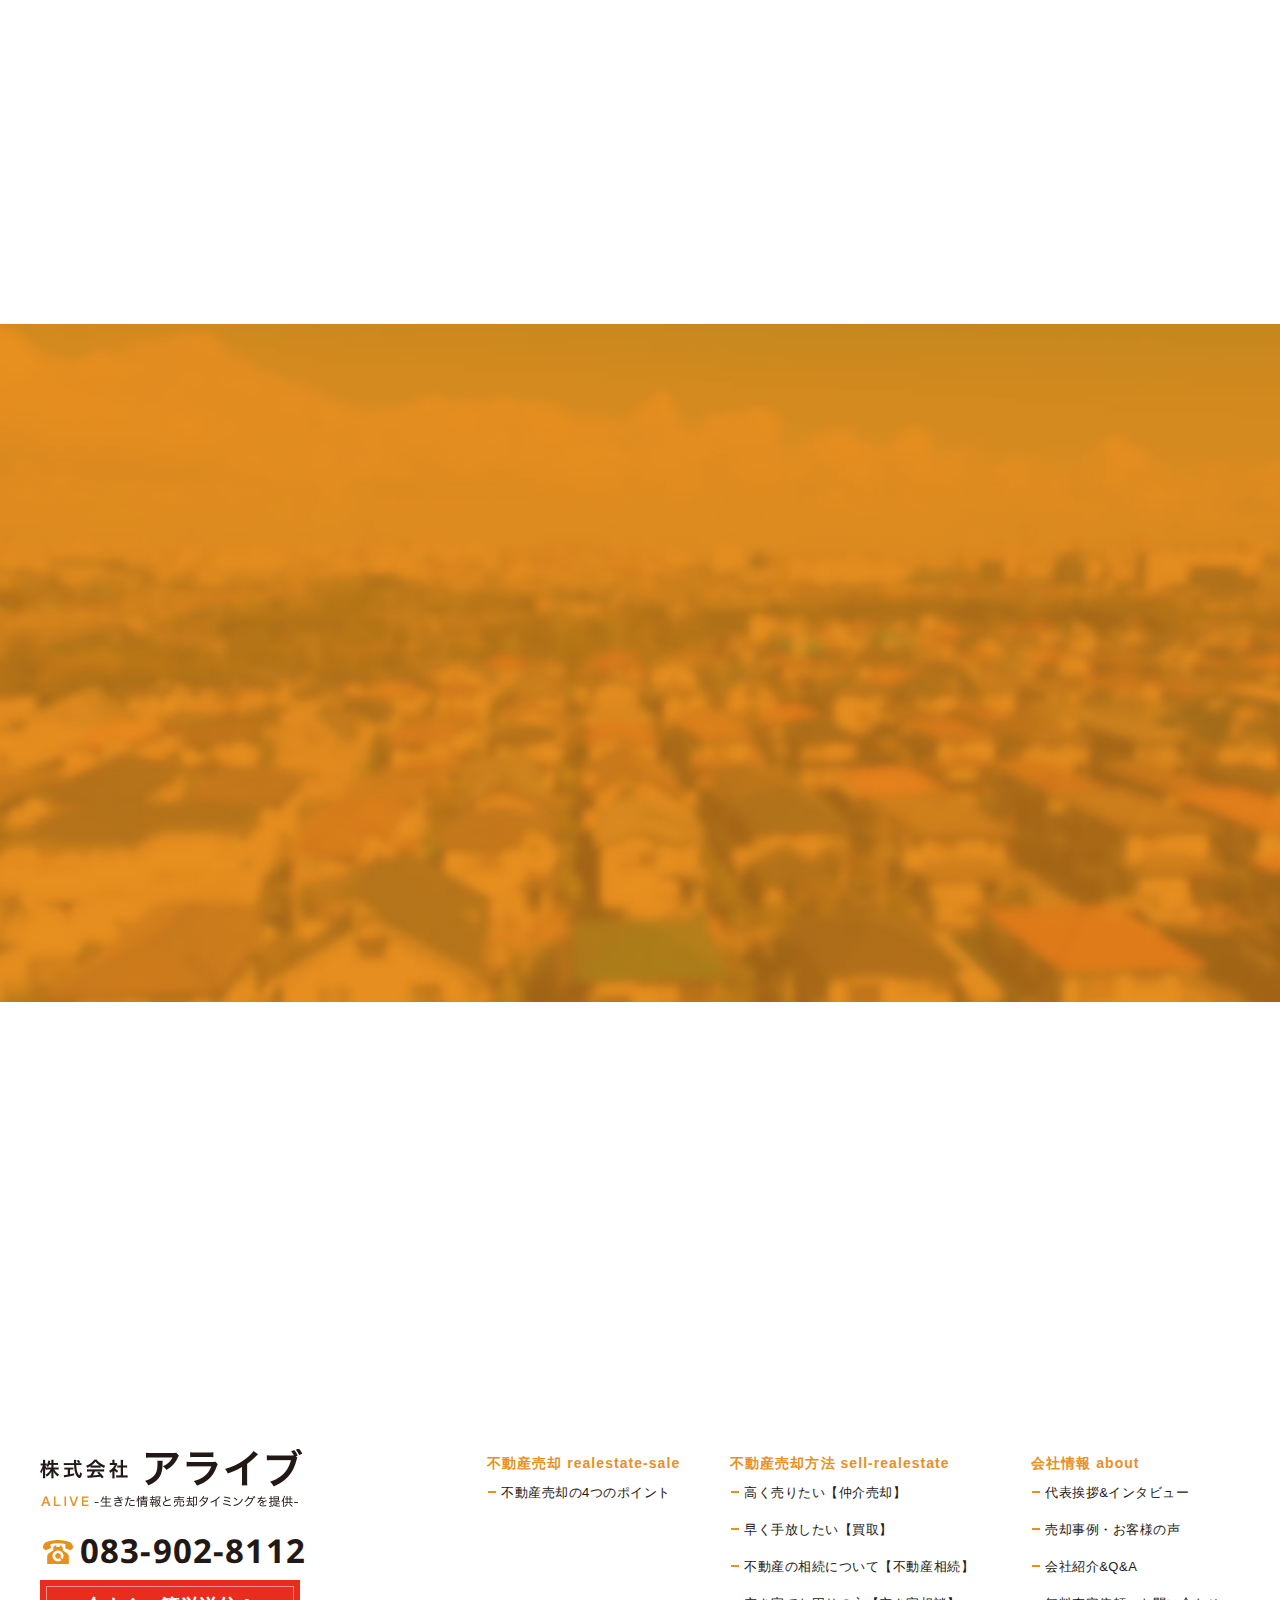
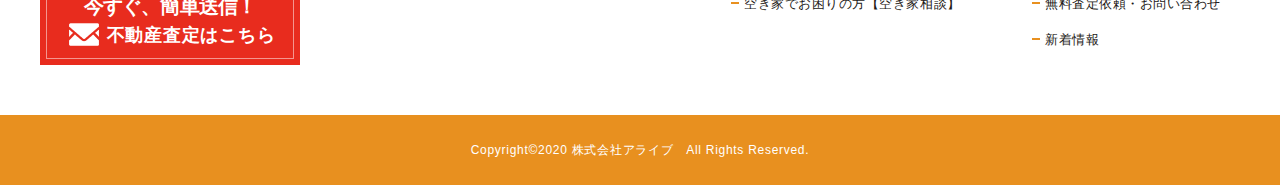
<file: content/purchase.html>
<!doctype html>
<html lang="ja">
<head>
<meta charset="utf-8">
<meta name="viewport" content="width=device-width, initial-scale=-100%, user-scalable=yes" />
<meta name="format-detection" content="telephone=no">
<title>早く手放したい【買取】｜株式会社アライブ｜山口市で不動産売却・買取は早くて丁寧！</title>
<meta name="keywords" content="早く売りたい,不動産買取,マンション,一戸建て">
<meta name="description" content="「できるだけ早く売却したい」なら不動産買取をご検討ください！山口市の不動産会社、株式会社アライブのホームページ。不動産買取を行っており、「買取保証」にも対応。ぜひご相談ください。 ">
<link rel="stylesheet" href="../css/styles.css">
<link rel="stylesheet" href="../css/responsive.css">
<script src="../js/jquery.min.js" type="text/javascript"></script>
<!-- Google Analytics start --> 
<script>
  (function(i,s,o,g,r,a,m){i['GoogleAnalyticsObject']=r;i[r]=i[r]||function(){
  (i[r].q=i[r].q||[]).push(arguments)},i[r].l=1*new Date();a=s.createElement(o),
  m=s.getElementsByTagName(o)[0];a.async=1;a.src=g;m.parentNode.insertBefore(a,m)
  })(window,document,'script','//www.google-analytics.com/analytics.js','ga');

  ga('create', 'UA-145228358-44', 'alive-y.com');
  ga('send', 'pageview');

</script>
<!-- Google Analytics end -->
</head>
<body class="under">
<div id="wrapper">
  <header id="header">
    <div class="container">
      <div class="h-content">
        <div class="h-left">
          <h1>早く手放したい【買取】｜山口市の仲介売却・不動産買取</h1>
          <div class="h-left-ctn">
            <p id="logo"><a href="http://alive-y.com/" class="pc"><img src="../images/logo.png" alt="株式会社アライブ"></a><a href="http://alive-y.com/" class="sp"><img src="../images/logo_sp.png" alt="株式会社アライブ"></a></p>
            <ul class="h-btn">
              <li>不動産売買</li>
              <li>空き家管理</li>
              <li>相続・賃貸</li>
            </ul>
          </div>
        </div>
        <div class="h-info">
          <div class="h-info-left">
            <p class="h-tel"><a href="tel:0839028112" class="sweetlink">083-902-8112</a></p>
            <p class="h-add">〒753-0831 山口県山口市平井688-2<br>営業時間 : 9:00～18:00　休業日 : 水曜</p>
          </div>
          <p class="h-contact"><a href="../contact/"><span>今すぐ、簡単送信！</span>不動産査定はこちら</a></p>
        </div>
      </div>
    </div>
  </header>
  <ul class="menu-sp">
    <li class="menu-icon sp"><span><span class="menu-txt">メニュー</span></span></li>
    <li><a href="../about/company.html">会社案内</a></li>
    <li><a href="tel:0839028112" onclick="ga('send', 'event', 'sp', 'tel');">電話で相談する</a></li>
    <li><a href="../contact/" onclick="ga('send', 'event', 'sp', 'contact');">無料査定依頼</a></li>
  </ul>
  <nav id="gnavi">
    <ul>
      <li class="close-menu sp"></li>
      <li><a href="http://alive-y.com/">トップ</a></li>
      <li><a href="../realestate-sale.html">不動産売却<br class="pc">4つのポイント</a></li>
      <li><a href="../content/mediation.html">高く売りたい<br class="pc">【仲介売却】</a></li>
      <li><a href="../content/purchase.html">早く手放したい<br class="pc">【買取】</a></li>
      <li><a href="../content/inheritance.html">不動産相続</a></li>
      <li><a href="../content/empty-house.html">空き家</a></li>
      <li><a href="../content/interview.html">代表挨拶&amp;<br class="pc">インタビュー</a></li>
      <li><a href="../content/sale-case.html">売却事例・<br class="pc">お客様の声</a></li>
      <li class="no-border"><a href="../about/company.html">会社紹介</a></li>
      <li class="sp"><a href="../contact/">無料査定依頼・お問い合わせ</a></li>
      <li class="sp"><a href="../news/">新着情報</a></li>
    </ul>
  </nav>
  <div id="mainvisual">
    <div class="container">
      <h2>早く手放したい【買取】</h2>
    </div>
  </div>
  <main id="main">
    <div id="content">
      <ul class="topic-path">
        <li><a href="http://alive-y.com/">トップ</a></li>
        <li>早く手放したい【買取】</li>
      </ul>
      <section>
        <h3 class="wow fadeInUp">「できるだけ早く売却したい」なら不動産買取をご検討ください<span class="en">Purchase</span></h3>
        <p class="center wow fadeInUp">不動産売却と言えば、不動産会社を通じて買い手を見つけるというのが一般的ですが、様々な事情で「早く手放したい」とお考え方もいらっしゃるのではないでしょうか。そんな場合には、不動産買取をおすすめしています。</p>
        <p class="center wow fadeInUp"><span class="bold">山口市</span>の<span class="bold">株式会社アライブでは、不動産買取にも対応</span>しています。他社に比べ少人数のスタッフで営業しているからこそ、お客様との一対一のやり取りを大切にし、小回りのきいたフットワークの軽さとスピード感で、お客様のご事情に合わせたスピーディーな取引を実現できます。</p>
      </section>
      <section>
        <h4 class="wow fadeInUp">不動産買取の種類</h4>
        <div class="clearfix wow fadeInUp">
          <p class="image-l"><img src="../images/purchase_img01.jpg" alt="不動産買取の種類"></p>
          <p>不動産買取とは、不動産会社がお客様の物件を直接買い取る方法です。不動産会社が買い手となるため、一から売却活動をして購入希望者を募る必要がなく、スピーディーな取引が可能です。不動産買取の種類は、大きく分けて2種類あります。</p>
        </div>
      </section>
      <section>
        <h5 class="wow fadeInUp">買取保証</h5>
        <div class="clearfix wow fadeInUp">
          <p class="image-r"><img src="../images/purchase_img02.jpg" alt="買取保証"></p>
          <p>買取保証とは、一定期間は通常の不動産売却と同じように売却活動を行い、それでも売却に至らなかった場合、事前にお約束した価格で不動産会社が買い取るというものです。売却期間に少し余裕がある場合や、少しでも高く売りたいと考えている方におすすめです。</p>
        </div>
      </section>
      <section>
        <h5 class="wow fadeInUp">即時買取</h5>
        <div class="clearfix wow fadeInUp">
          <p class="image-l"><img src="../images/purchase_img03.jpg" alt="即時買取"></p>
          <p>不動産会社がお客様の不動産を査定し、提示した買取金額にご了承いただければ、即座に買い取るというものです。とにかくすぐ不動産を売却したいと考えている方におすすめです。</p>
        </div>
      </section>
      <section>
        <h5 class="wow fadeInUp">不動産買取のメリット・デメリット</h5>
        <p class="wow fadeInUp">不動産買取は、「仲介売却よりも安く売却することになる」というデメリットがあり、売却価格をもっとも優先したいという方には向きません。しかし、不動産買取のデメリットは売却価格面だけであり、不動産買取だからこそ得られるメリットは数多くあります。</p>
      </section>
      <section>
        <h6 class="wow fadeInUp">メリット</h6>
        <table class="under-tbl tbl-block wow fadeInUp">
          <tr>
            <th class="w25">スケジュールが立てやすい</th>
            <td>不動産会社が直接買い取るのですぐに売却でき、住み替えの計画や資金計画が立てやすくなります。「いつ売れるのかわからない」という心配もありません。</td>
          </tr>
          <tr>
            <th>近隣に知られず売却可能</th>
            <td>仲介売却では、購入希望者を探すために代替的に宣伝・広告を打つ必要があります。そのため、売却することを周囲に知られてしまいます。不動産買取の場合、宣伝活動を行わないため、近隣に知られることはありません。</td>
          </tr>
          <tr>
            <th>瑕疵担保責任の免責</th>
            <td>仲介売却では、売り主に瑕疵（かし）担保責任があり、売却後に不動産に何らかの不具合が見つかった場合、補修・修繕などの費用を売り主が負担しなければいけません。不動産買取の場合、瑕疵担保責任は免責されます。</td>
          </tr>
          <tr>
            <th>内見の必要がない</th>
            <td>仲介売却では、購入希望者から内見の希望があれば、売り主が対応しなければいけません。そのための準備や対応に手間や時間がかかります。不動産買取の場合、内見の必要はありません。</td>
          </tr>
        </table>
      </section>
      <section>
        <h6 class="wow fadeInUp">デメリット</h6>
        <p class="wow fadeInUp">不動産買取のデメリットは、「仲介売却よりも安く売却することになる」という点です。なぜ不動産買取が安く売却することになるかというと、不動産会社がお客様から買い取った不動産を再販する際にコストがかかるからです。不動産のリフォーム・リノベーションのコストや売却活動を行う際のコスト、契約にかかる諸経費、不動産会社の利益も考慮すると、仲介売却よりもどうしても安くなってしまうのです。</p>
        <p class="wow fadeInUp">不動産買取を選択する前には、メリットとデメリットを把握しそれを許容できるかを十分考えてから不動産買取を選ぶようにしましょう。</p>
      </section>
      <div class="under-pickup">
        <section>
          <p class="pk-ttl wow fadeInUp"><span>Pick up!</span>不動産買取は地元の不動産会社に頼るべし！</p>
          <div class="pk-box wow fadeInUp">
            <p>大手から中小まで様々な規模の不動産会社がありますが、お客様が不動産買取を選択するのであれば、選ぶべきは断然地元の不動産会社です。大手業者は知名度が高いため安心感が強いイメージがありますが、一方で案件の囲い込みや厳しい営業ノルマによる強引な取引も起こり得る可能性があります。また、全国各地にあるチェーン店の場合、その地域の特性をどこまで理解できているのかも疑問です。</p>
            <p>中小規模の不動産会社の場合、地域で長年営業してきたため、地域における情報取集能力が高く、また案件自体が少ない分、一人ひとりのお客様を大切にする傾向があります。こうした理由から不動産買取は地元の不動産会社を頼ったほうがよいと言えます。</p>
          </div>
        </section>
      </div>
    </div>
  </main>
  <footer id="footer">
    <div class="footer01">
      <div id="gmap">
        <iframe src="https://www.google.com/maps/embed?pb=!1m18!1m12!1m3!1d3301.637754926412!2d131.46159041521776!3d34.155608680578005!2m3!1f0!2f0!3f0!3m2!1i1024!2i768!4f13.1!3m3!1m2!1s0x354490cad5ff6beb%3A0x63c646be05683a05!2z5pel5pys44CB44CSNzUzLTA4MzEg5bGx5Y-j55yM5bGx5Y-j5biC5bmz5LqV77yW77yY77yY4oiS77yS!5e0!3m2!1sja!2s!4v1583139833741!5m2!1sja!2s" width="600" height="450" frameborder="0" style="border:0;" allowfullscreen=""></iframe>
      </div>
    </div>
    <div class="footer02">
      <div class="container">
        <div class="f02-content">
          <div class="f-info">
            <p class="f-logo"><a href="http://alive-y.com/" class="pc"><img src="../images/f_logo.png" alt="株式会社アライブ"></a><a href="http://alive-y.com/" class="sp"><img src="../images/f_logo_sp.png" alt="株式会社アライブ"></a></p>
            <p class="f-tel"><a href="tel:0839028112" class="sweetlink" onclick="ga('send', 'event', 'sp', 'tel');">083-902-8112</a></p>
            <p class="f-contact"><a href="../contact/" onclick="ga('send', 'event', 'sp', 'contact');">今すぐ、簡単送信！<span>不動産査定はこちら</span></a></p>
          </div>
          <div class="f02-list-link">
            <div class="f02-link">
              <p class="f02-tlt">不動産売却 realestate-sale</p>
              <ul>
                <li><a href="../realestate-sale.html">不動産売却の4つのポイント</a></li>
              </ul>
            </div>
            <div class="f02-link">
              <p class="f02-tlt">不動産売却方法 sell-realestate</p>
              <ul>
                <li><a href="../content/mediation.html">高く売りたい【仲介売却】</a></li>
                <li><a href="../content/purchase.html">早く手放したい【買取】</a></li>
                <li><a href="../content/inheritance.html">不動産の相続について【不動産相続】</a></li>
                <li><a href="../content/empty-house.html">空き家でお困りの方【空き家相談】</a></li>
              </ul>
            </div>
            <div class="f02-link">
              <p class="f02-tlt">会社情報 about</p>
              <ul>
                <li><a href="../content/interview.html">代表挨拶&amp;インタビュー</a></li>
                <li><a href="../content/sale-case.html">売却事例・お客様の声</a></li>
                <li><a href="../about/company.html">会社紹介&amp;Q&amp;A</a></li>
                <li><a href="../contact/">無料査定依頼・お問い合わせ</a></li>
                <li><a href="../news/">新着情報</a></li>
              </ul>
            </div>
          </div>
        </div>
      </div>
    </div>
    <ul class="f-call">
      <li><a href="tel:0839028112" onclick="ga('send', 'event', 'sp', 'tel');">電話で相談する</a></li>
      <li><a href="../contact/" onclick="ga('send', 'event', 'sp', 'contact');">無料査定依頼</a></li>
    </ul>
    <p id="totop"><a href="#wrapper"><img src="../images/totop.png" alt="TOPに戻る"></a></p>
    <p class="copyright">Copyright&copy;2020 株式会社アライブ　All Rights Reserved.</p>
  </footer>
</div>
<script src="../js/wow.js"></script>
<script src="../js/sweetlink.js"></script>
<script src="../js/track-tel.js"></script>
<script src="../js/common.js"></script>
</body>
</html>
</file>
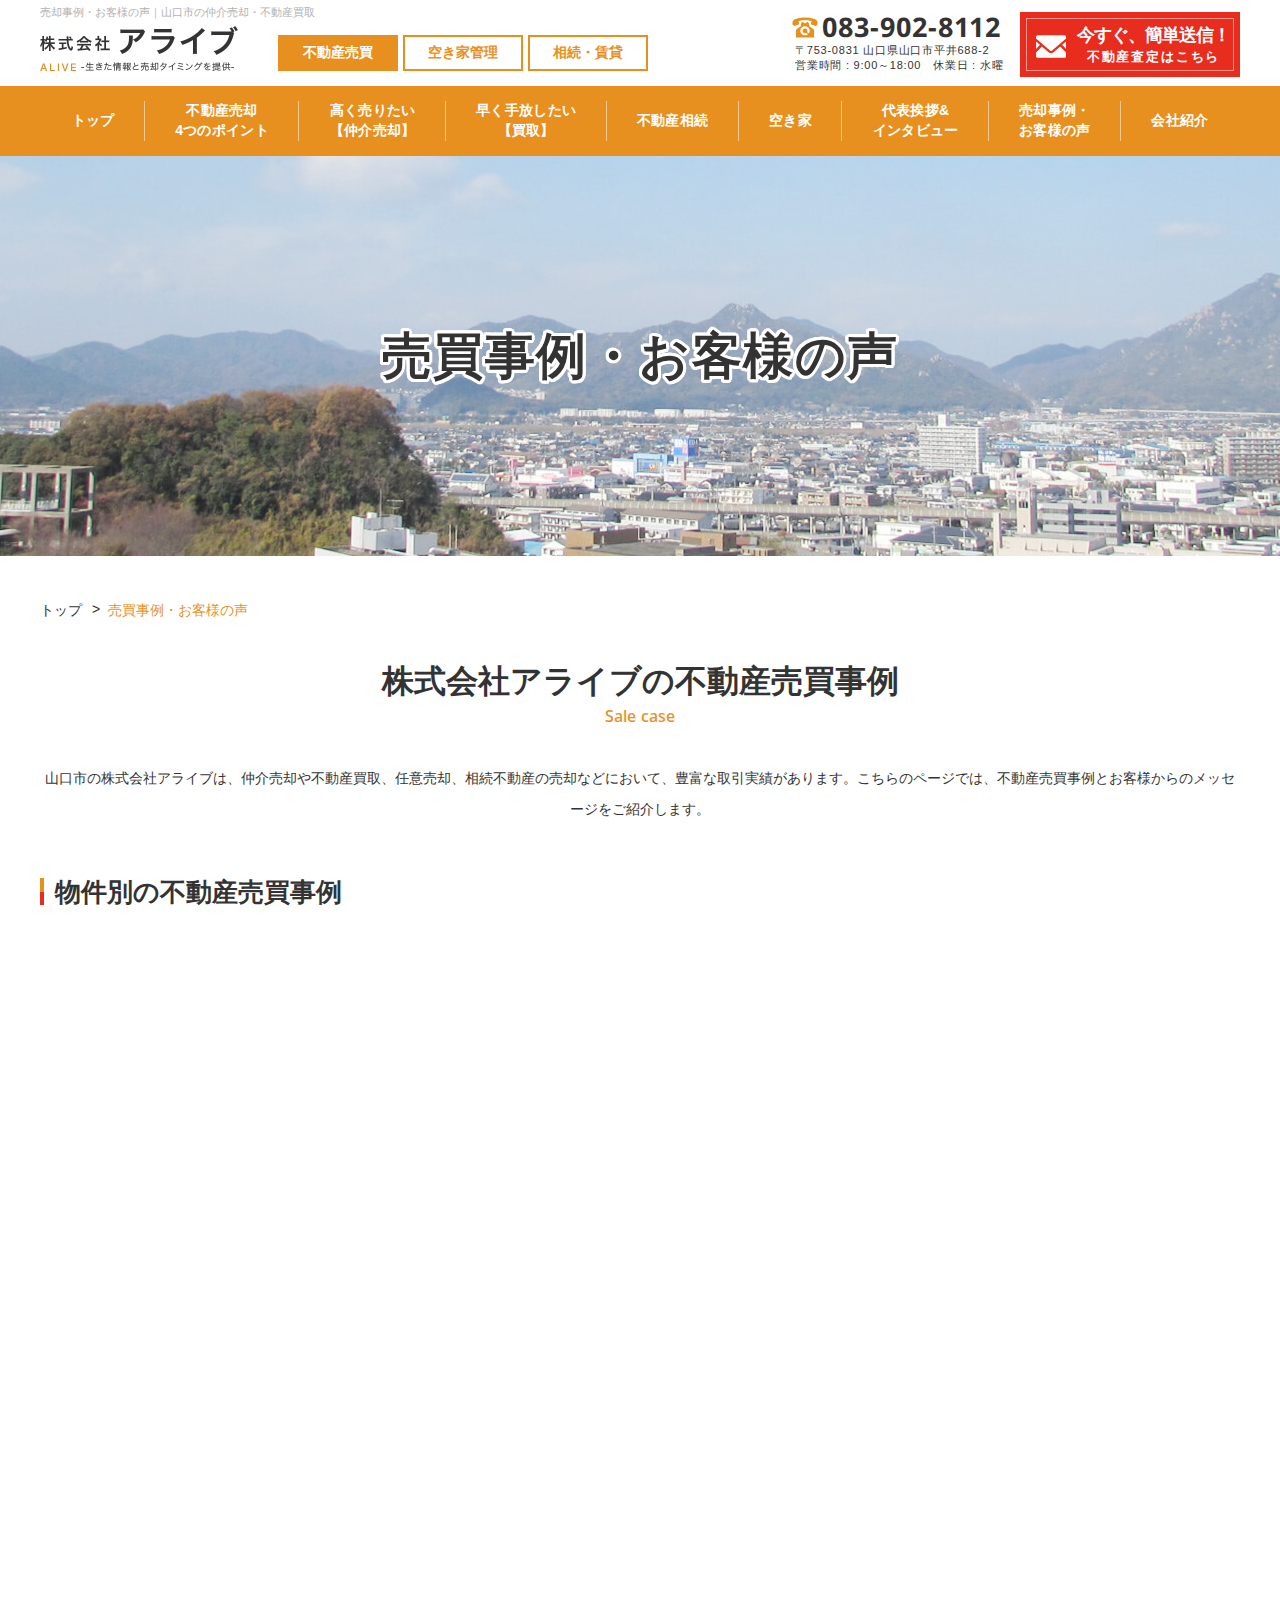
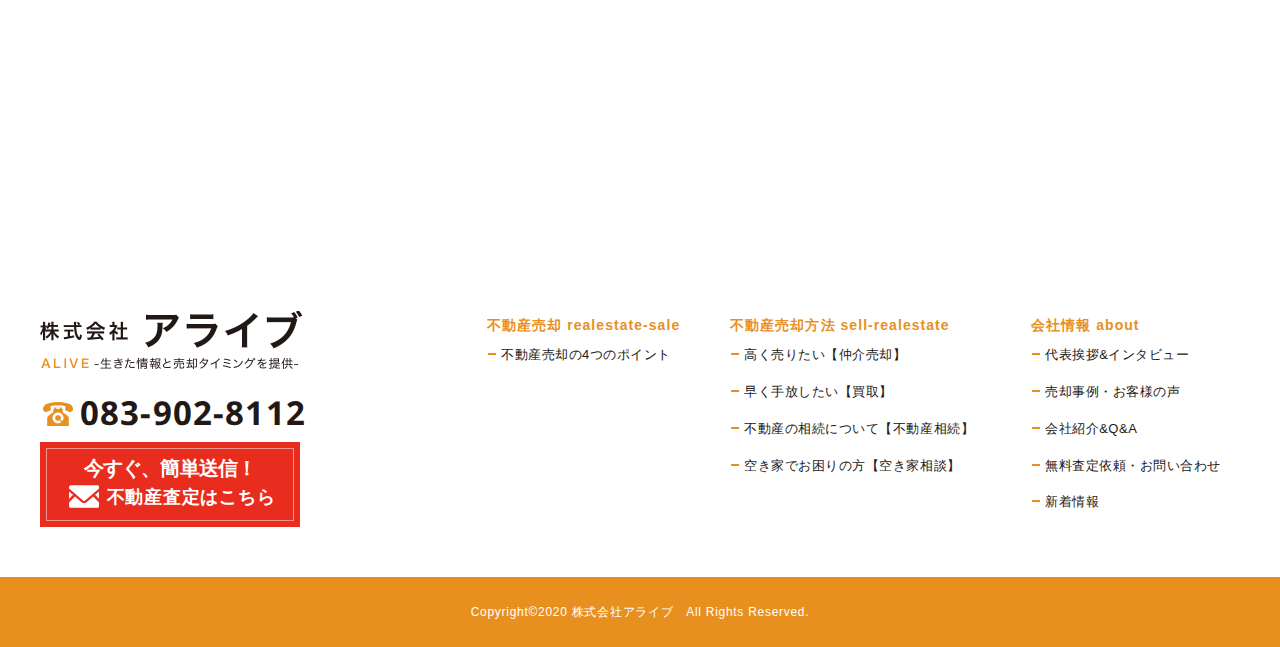
<file: content/sale-case.html>
<!doctype html>
<html lang="ja">
<head>
<meta charset="utf-8">
<meta name="viewport" content="width=device-width, initial-scale=-100%, user-scalable=yes" />
<meta name="format-detection" content="telephone=no">
<title>売却事例・お客様の声｜株式会社アライブ｜山口市で不動産売却・買取は早くて丁寧！</title>
<meta name="keywords" content="アライブ,不動産,山口市,売却事例,実績">
<meta name="description" content="山口市の不動産会社、株式会社アライブのホームページ。当社の仲介売却、不動産買取の事例、お客様の声はこちら。">
<link rel="stylesheet" href="../css/styles.css">
<link rel="stylesheet" href="../css/responsive.css">
<script src="../js/jquery.min.js" type="text/javascript"></script>
<!-- Google Analytics start --> 
<script>
  (function(i,s,o,g,r,a,m){i['GoogleAnalyticsObject']=r;i[r]=i[r]||function(){
  (i[r].q=i[r].q||[]).push(arguments)},i[r].l=1*new Date();a=s.createElement(o),
  m=s.getElementsByTagName(o)[0];a.async=1;a.src=g;m.parentNode.insertBefore(a,m)
  })(window,document,'script','//www.google-analytics.com/analytics.js','ga');

  ga('create', 'UA-145228358-44', 'alive-y.com');
  ga('send', 'pageview');

</script>
<!-- Google Analytics end -->
</head>
<body class="under">
<div id="wrapper">
  <header id="header">
    <div class="container">
      <div class="h-content">
        <div class="h-left">
          <h1>売却事例・お客様の声｜山口市の仲介売却・不動産買取</h1>
          <div class="h-left-ctn">
            <p id="logo"><a href="http://alive-y.com/" class="pc"><img src="../images/logo.png" alt="株式会社アライブ"></a><a href="http://alive-y.com/" class="sp"><img src="../images/logo_sp.png" alt="株式会社アライブ"></a></p>
            <ul class="h-btn">
              <li>不動産売買</li>
              <li>空き家管理</li>
              <li>相続・賃貸</li>
            </ul>
          </div>
        </div>
        <div class="h-info">
          <div class="h-info-left">
            <p class="h-tel"><a href="tel:0839028112" class="sweetlink">083-902-8112</a></p>
            <p class="h-add">〒753-0831 山口県山口市平井688-2<br>営業時間 : 9:00～18:00　休業日 : 水曜</p>
          </div>
          <p class="h-contact"><a href="../contact/"><span>今すぐ、簡単送信！</span>不動産査定はこちら</a></p>
        </div>
      </div>
    </div>
  </header>
  <ul class="menu-sp">
    <li class="menu-icon sp"><span><span class="menu-txt">メニュー</span></span></li>
    <li><a href="../about/company.html">会社案内</a></li>
    <li><a href="tel:0839028112" onclick="ga('send', 'event', 'sp', 'tel');">電話で相談する</a></li>
    <li><a href="../contact/" onclick="ga('send', 'event', 'sp', 'contact');">無料査定依頼</a></li>
  </ul>
  <nav id="gnavi">
    <ul>
      <li class="close-menu sp"></li>
      <li><a href="http://alive-y.com/">トップ</a></li>
      <li><a href="../realestate-sale.html">不動産売却<br class="pc">4つのポイント</a></li>
      <li><a href="../content/mediation.html">高く売りたい<br class="pc">【仲介売却】</a></li>
      <li><a href="../content/purchase.html">早く手放したい<br class="pc">【買取】</a></li>
      <li><a href="../content/inheritance.html">不動産相続</a></li>
      <li><a href="../content/empty-house.html">空き家</a></li>
      <li><a href="../content/interview.html">代表挨拶&amp;<br class="pc">インタビュー</a></li>
      <li><a href="../content/sale-case.html">売却事例・<br class="pc">お客様の声</a></li>
      <li class="no-border"><a href="../about/company.html">会社紹介</a></li>
      <li class="sp"><a href="../contact/">無料査定依頼・お問い合わせ</a></li>
      <li class="sp"><a href="../news/">新着情報</a></li>
    </ul>
  </nav>
  <div id="mainvisual">
    <div class="container">
      <h2>売買事例・お客様の声</h2>
    </div>
  </div>
  <main id="main">
    <div id="content">
      <ul class="topic-path">
        <li><a href="http://alive-y.com/">トップ</a></li>
        <li>売買事例・お客様の声</li>
      </ul>
      <section>
        <h3 class="wow fadeInUp">株式会社アライブの不動産売買事例<span class="en">Sale case</span></h3>
        <p class="center wow fadeInUp">山口市の株式会社アライブは、仲介売却や不動産買取、任意売却、相続不動産の売却などにおいて、豊富な取引実績があります。こちらのページでは、不動産売買事例とお客様からのメッセージをご紹介します。</p>
      </section>
      <section>
        <h4 class="wow fadeInUp">物件別の不動産売買事例</h4>
        <p class="wow fadeInUp">準備中</p>
      </section>
      <section>
        <h4 class="wow fadeInUp">お客様の声</h4>
        <h5 class="wow fadeInUp">山口市　F様</h5>
        <p class="wow fadeInUp">実家の土地を相続したものの住む人がいなく空き家状態となっていました。固定資産税の支払期日を迎えるにあたり不動産の売却を決意し、地元で有名なアライブさんに相談しました。依頼したその日に来てくれて、その場で近隣の相場や取引事例を教えていただき、どのような売却活動を進めていけばいいかアドバイスまでくださいました。丁寧な対応がとても安心でき、信頼しすべてをお任せしました。家族全員が納得の条件で早期に売却できて大満足です！ ありがとうございました。</p>
      </section>
      <section>
        <h5 class="wow fadeInUp">山口市N様</h5>
        <p class="wow fadeInUp">元々他社に家の売却仲介をお願いしましたが1年たっても売れず、契約更新のたびに「いつ売れるんだろう」と不安な気持ちが膨らんでいきました。そんな矢先、知人からアライブさんのお話を聞き、評判がよかったので試しに相談してみました。アライブさんでは買取もしていることを知り、その日に査定をしていただきました。買取価格も納得のいくものでしたので、不動産買取を決定しました。引き渡しまで非常にスピーディーな対応で、「もっと早くお願いすればよかった」と思いました。</p>
      </section>
    </div>
  </main>
  <footer id="footer">
    <div class="footer01">
      <div id="gmap">
        <iframe src="https://www.google.com/maps/embed?pb=!1m18!1m12!1m3!1d3301.637754926412!2d131.46159041521776!3d34.155608680578005!2m3!1f0!2f0!3f0!3m2!1i1024!2i768!4f13.1!3m3!1m2!1s0x354490cad5ff6beb%3A0x63c646be05683a05!2z5pel5pys44CB44CSNzUzLTA4MzEg5bGx5Y-j55yM5bGx5Y-j5biC5bmz5LqV77yW77yY77yY4oiS77yS!5e0!3m2!1sja!2s!4v1583139833741!5m2!1sja!2s" width="600" height="450" frameborder="0" style="border:0;" allowfullscreen=""></iframe>
      </div>
    </div>
    <div class="footer02">
      <div class="container">
        <div class="f02-content">
          <div class="f-info">
            <p class="f-logo"><a href="http://alive-y.com/" class="pc"><img src="../images/f_logo.png" alt="株式会社アライブ"></a><a href="http://alive-y.com/" class="sp"><img src="../images/f_logo_sp.png" alt="株式会社アライブ"></a></p>
            <p class="f-tel"><a href="tel:0839028112" class="sweetlink" onclick="ga('send', 'event', 'sp', 'tel');">083-902-8112</a></p>
            <p class="f-contact"><a href="../contact/" onclick="ga('send', 'event', 'sp', 'contact');">今すぐ、簡単送信！<span>不動産査定はこちら</span></a></p>
          </div>
          <div class="f02-list-link">
            <div class="f02-link">
              <p class="f02-tlt">不動産売却 realestate-sale</p>
              <ul>
                <li><a href="../realestate-sale.html">不動産売却の4つのポイント</a></li>
              </ul>
            </div>
            <div class="f02-link">
              <p class="f02-tlt">不動産売却方法 sell-realestate</p>
              <ul>
                <li><a href="../content/mediation.html">高く売りたい【仲介売却】</a></li>
                <li><a href="../content/purchase.html">早く手放したい【買取】</a></li>
                <li><a href="../content/inheritance.html">不動産の相続について【不動産相続】</a></li>
                <li><a href="../content/empty-house.html">空き家でお困りの方【空き家相談】</a></li>
              </ul>
            </div>
            <div class="f02-link">
              <p class="f02-tlt">会社情報 about</p>
              <ul>
                <li><a href="../content/interview.html">代表挨拶&amp;インタビュー</a></li>
                <li><a href="../content/sale-case.html">売却事例・お客様の声</a></li>
                <li><a href="../about/company.html">会社紹介&amp;Q&amp;A</a></li>
                <li><a href="../contact/">無料査定依頼・お問い合わせ</a></li>
                <li><a href="../news/">新着情報</a></li>
              </ul>
            </div>
          </div>
        </div>
      </div>
    </div>
    <ul class="f-call">
      <li><a href="tel:0839028112" onclick="ga('send', 'event', 'sp', 'tel');">電話で相談する</a></li>
      <li><a href="../contact/" onclick="ga('send', 'event', 'sp', 'contact');">無料査定依頼</a></li>
    </ul>
    <p id="totop"><a href="#wrapper"><img src="../images/totop.png" alt="TOPに戻る"></a></p>
    <p class="copyright">Copyright&copy;2020 株式会社アライブ　All Rights Reserved.</p>
  </footer>
</div>
<script src="../js/wow.js"></script>
<script src="../js/sweetlink.js"></script>
<script src="../js/track-tel.js"></script>
<script src="../js/common.js"></script>
</body>
</html>
</file>
<file: css/responsive.css>
.sp, .sp425, .sp375, .sp320 {
  display: none;
}
@media screen and (max-width: 1200px) {
  .h-content, .b01-list-item, .b02-list-card, .b03-list-img, .box05 .container, .b06-news, .b07-content, .f02-content {
    padding: 0 20px;
  }
  .b05-bnr:hover::before, .b05-bnr:hover a::before {
    width: 1120px;
  }
  /*under*/
  .under-pickup {
    width: 100%;
  }
}
@media screen and (max-width: 640px) {
  #wrapper {
    min-width: 100%;
    margin: 0;
  }
  #main, #footer {
    min-width: 100%;
  }
  .container, .under #main {
    padding: 0 3%;
    width: 100%;
    box-sizing: border-box;
  }
  .sp {
    display: block;
  }
  .pc {
    display: none;
  }
  .image-r, .image-l {
    float: none;
    text-align: center;
    margin: 0 0 20px;
  }
  /** start table scroll***/
  /*<p class="sp note">※表は左右にスクロールして確認することができます。</p>
<p class="sp note">※画像は左右にスクロールして確認することができます。</p>*/
  .tbl-scroll, .img-scroll {
    overflow-x: scroll;
  }
  .tbl-scroll > table, .img-scroll img {
    min-width: 640px;
  }
  .tbl-scroll > table > table {
    min-width: 100%;
  }
  /** end table scroll***/
  /* MENU-ICON */
  .menu-icon {
    position: relative;
    width: 80px;
    cursor: pointer;
    box-sizing: border-box;
    text-align: center;
    display: flex;
    align-items: center;
    justify-content: center;
    z-index: 100;
    background: #333;
  }
  .menu-icon > span {
    display: block;
    margin: 0;
    width: 25px;
    height: 2px;
    margin-bottom: 22px;
    background-color: #ffffff;
    -webkit-transition-duration: 0;
    -moz-transition-duration: 0;
    -ms-transition-duration: 0;
    -o-transition-duration: 0;
    transition-duration: 0;
    -webkit-transition-delay: 0.2s;
    -moz-transition-delay: 0.2s;
    -ms-transition-delay: 0.2s;
    -o-transition-delay: 0.2s;
    transition-delay: 0.2s;
    line-height: 2.2em;
  }
  .menu-icon > span::after, .menu-icon > span::before {
    display: block;
    content: '';
    position: absolute;
    width: 25px;
    height: 2px;
    background-color: #ffffff;
    -webkit-transition-property: margin, -webkit-transform;
    -webkit-transition-duration: 0.2s;
    -moz-transition-duration: 0.2s;
    -ms-transition-duration: 0.2s;
    -o-transition-duration: 0.2s;
    transition-duration: 0.2s;
    -webkit-transition-delay: 0.2s, 0;
    -moz-transition-delay: 0.2s, 0;
    -ms-transition-delay: 0.2s, 0;
    -o-transition-delay: 0.2s, 0;
    transition-delay: 0.2s, 0;
    z-index: 101;
  }
  .menu-icon > span::before {
    margin-top: -8px;
  }
  .menu-icon > span::after {
    margin-top: 8px;
  }
  .menu-icon.active > span {
    background-color: transparent;
  }
  .menu-icon.active > span::before, .menu-icon.active > span::after {
    margin-top: 0px;
    -webkit-transition-delay: 0, 0.2s;
    -moz-transition-delay: 0, 0.2s;
    -ms-transition-delay: 0, 0.2s;
    -o-transition-delay: 0, 0.2s;
    transition-delay: 0, 0.2s;
  }
  .menu-icon.active > span::before {
    -webkit-transform: rotate(45deg);
    -moz-transform: rotate(45deg);
    -ms-transform: rotate(45deg);
    -o-transform: rotate(45deg);
    transform: rotate(45deg);
  }
  .menu-icon.active > span::after {
    -webkit-transform: rotate(-45deg);
    -moz-transform: rotate(-45deg);
    -ms-transform: rotate(-45deg);
    -o-transform: rotate(-45deg);
    transform: rotate(-45deg);
  }
  .menu-txt {
    color: #fff;
    position: absolute;
    top: 30px;
    left: 0;
    font-size: 14px;
    font-weight: 700;
    width: 100%;
  }
  .close-menu {
    position: fixed !important;
    height: 40px;
    width: 40px;
    cursor: pointer;
    margin-left: auto;
    background: #333;
    top: 65px;
    right: 103%;
    z-index: 2000;
    border-radius: 5px;
    transition: right 0.6s cubic-bezier(0.19, 1, 0.22, 1);
  }
  .close-menu.active {
    right: 3%;
  }
  .close-menu::before, .close-menu::after {
    content: '';
    position: absolute;
    width: 80%;
    height: 2px;
    background: #fff;
    top: 50%;
    left: 50%;
  }
  .close-menu::before {
    transform: translate(-50%, -50%) rotate(45deg);
  }
  .close-menu::after {
    transform: translate(-50%, -50%) rotate(-45deg);
  }
  #totop {
    width: 40px;
    right: 3%;
    bottom: 65px;
    line-height: 0;
  }
  /* header */
  #header {
    position: fixed;
    width: 100%;
    top: 0;
    left: 0;
    z-index: 1000;
    background: #fff;
    box-shadow: 0 0 5px rgba(0,0,0,0.2);
  }
  #logo {
    max-width: 162px;
  }
  .h-content {
    padding: 10px 0;
  }
  .h-left {
    margin-bottom: 0;
    width: 100%;
  }
  .h-left-ctn {
    align-items: center;
  }
  .h-btn {
    margin-left: 20px;
  }
  .h-btn li {
    border: 1px solid #e8901f;
    width: auto;
    line-height: 1.8em;
    font-size: 11px;
    padding: 3px 4px 1px;
  }
  h1, .h-info {
    display: none;
  }
  .menu-sp {
    display: flex;
    justify-content: space-between;
    margin-top: 57px;
  }
  .menu-sp li:not(.menu-icon) {
    width: calc((100% - 80px)/3);
  }
  .menu-sp a {
    height: 100%;
    text-decoration: none;
    display: flex;
    justify-content: center;
    align-items: center;
    color: #fff;
    font-size: 14px;
    font-weight: 700;
  }
  .menu-sp li:not(.menu-icon) a {
    border-left: 1px solid #fff;
    padding: 30px 4px 0;
    background: #61bb7a url('../images/menu_sp_ico01.png') center top 10px no-repeat;
    background-size: 20px auto;
  }
  .menu-sp li:nth-child(3) a {
    background: #e8901f url('../images/menu_sp_ico02.png') center top 6px no-repeat;
    background-size: 25px auto;
  }
  .menu-sp li:nth-child(4) a {
    background: #da2c22 url('../images/menu_sp_ico03.png') center top 10px no-repeat;
    background-size: 25px auto;
  }
  /*gnavi*/
  #gnavi {
    display: none;
    position: fixed;
    z-index: 1000;
    width: 100%;
    top: 57px;
    height: calc(100% - 57px);
    left: -100%;
    overflow: auto;
    transition: left 0.6s cubic-bezier(0.19, 1, 0.22, 1);
  }
  #gnavi.active {
    left: 0;
  }
  #gnavi ul {
    display: block;
  }
  #gnavi a {
    padding: 18px;
    display: block;
    height: auto;
    letter-spacing: 0.08em;
    border-bottom: 1px dashed #fff;
  }
  #gnavi li:last-child a {
    border-bottom: none;
  }
  #gnavi a::before {
    content: none;
  }
  /* mainvisual */ 
  #mainvisual {
    height: 80vw;
  }
  .main-container {
    max-width: 100%;
    padding-top: 0;
    display: flex;
    justify-content: center;
    text-align: center;
    align-items: center;
  }
  .main-content {
    padding: 0 3%;
  }
  .main-tlt {
    font-size: 12px;
    max-width: 485px;
    margin: 0 auto 18px;
    letter-spacing: 0.06em;
    padding: 5px 10px;
    line-height: 1.6em;
    border-radius: 7px;
  }
  #mainvisual h2 {
    margin-bottom: 10px;
    letter-spacing: 0.06em;
    line-height: 1.6em;
    font-size: 5vw;
    text-shadow: rgb(255, 255, 255) 2px 0px 0px, rgb(255, 255, 255) 1.75517px 0.958851px 0px, rgb(255, 255, 255) 1.0806px 1.68294px 0px, rgb(255, 255, 255) 0.141474px 1.99499px 0px, rgb(255, 255, 255) -0.832294px 1.81859px 0px, rgb(255, 255, 255) -1.60229px 1.19694px 0px, rgb(255, 255, 255) -1.97998px 0.28224px 0px, rgb(255, 255, 255) -1.87291px -0.701566px 0px, rgb(255, 255, 255) -1.30729px -1.5136px 0px, rgb(255, 255, 255) -0.421592px -1.95506px 0px, rgb(255, 255, 255) 0.567324px -1.91785px 0px, rgb(255, 255, 255) 1.41734px -1.41108px 0px, rgb(255, 255, 255) 1.92034px -0.558831px 0px;
  }
  #mainvisual h2 span {
    font-size: 6vw;
    letter-spacing: 0.04em;
  }
  #mainvisual h2 span:last-child {
    letter-spacing: 0.04em;
    padding-left: 0;
  }
  #index #mainvisual::before {
    width: 150px;
    left: -150px;
  }
  .main-des {
    text-shadow: rgb(255, 255, 255) 2px 0px 0px, rgb(255, 255, 255) 1.75517px 0.958851px 0px, rgb(255, 255, 255) 1.0806px 1.68294px 0px, rgb(255, 255, 255) 0.141474px 1.99499px 0px, rgb(255, 255, 255) -0.832294px 1.81859px 0px, rgb(255, 255, 255) -1.60229px 1.19694px 0px, rgb(255, 255, 255) -1.97998px 0.28224px 0px, rgb(255, 255, 255) -1.87291px -0.701566px 0px, rgb(255, 255, 255) -1.30729px -1.5136px 0px, rgb(255, 255, 255) -0.421592px -1.95506px 0px, rgb(255, 255, 255) 0.567324px -1.91785px 0px, rgb(255, 255, 255) 1.41734px -1.41108px 0px, rgb(255, 255, 255) 1.92034px -0.558831px 0px;
    margin-bottom: 20px;
    font-size: 3.5vw;
    line-height: 1.6em;
  }
  .main-btn li {
    font-size: 3vw;
    border-radius: 7px;
    width: 37%;
    line-height: 2.4em;
    letter-spacing: 0.04em !important;
    margin: 0 1%;
    padding-top: 1px;
  }
  .main-btn li:nth-child(1) {
    background: rgba(255,255,255,0.9) url('../images/idx_ico01.png') center left calc(50% - 8vw) no-repeat;
    background-size: 4.5vw auto;
    padding-left: 6.5vw;
  }
  .main-btn li:nth-child(2) {
    background: rgba(255,255,255,0.9) url('../images/idx_ico02.png') center left calc(50% - 7vw) no-repeat;
    background-size: 4.5vw auto;
    padding-left: 6vw;
  }
  .main-btn li:nth-child(3) {
    background: rgba(255,255,255,0.9) url('../images/idx_ico03.png') center left calc(50% - 5vw) no-repeat;
    background-size: 5vw auto;
    padding-left: 5vw;
  }
  .main-human {
    display: none;
  }
  /* idx */
  .idx-h3 {
    font-size: 22px;
    line-height: 1.4em;
  }
  .idx-h3 .en {
    font-size: 14px;
    margin-top: 5px;
  }
  .idx-btn {
    max-width: 285px;
  }
  .idx-btn a {
    padding: 10px 60px 10px 12px;
    background: #333 url(../images/idx_btn.png) top 15px right 35px no-repeat;
    background-size: 35px auto;
    font-weight: 500;
    font-size: 16px;
  }
  .idx-btn a:hover {
    background: #fff url(../images/idx_btn_ov.png) top 15px right 35px no-repeat;
    background-size: 35px auto;
  }
  /*box01*/
  .box01 {
    padding: 40px 0;
    background-size: 320px auto;
  }
  .box01 h3 {
    margin-bottom: 30px;
  }
  .b01-title {
    font-size: 16px;
    max-width: 480px;
    padding: 10px 16px 8px;
    margin-bottom: 20px;
  }
  .b01-title::before {
    border-right: 20px solid transparent;
    border-left: 20px solid transparent;
    border-top: 10px solid #e8901f;
    left: calc(50% - 20px);
  }
  .b01-list-img {
    margin-bottom: 15px;
  }
  .b01-list-item {
    padding: 0;
    display: block;
    margin-bottom: 30px;
  }
  .b01-list-item li {
    margin: 0 auto 20px;
  }
  .b01-list-item li:last-child {
    margin: 0 auto;
  }
  .b01-list-tlt {
    padding-top: 35px;
    background-size: 28px auto !important;
    font-size: 20px;
  }
  .b01-list-tlt span {
    font-size: 12px;
    line-height: 1.8em;
  }
  .b01-list-item li:nth-child(2) .b01-list-tlt {
    letter-spacing: 0.1em;
    padding-top: 37px;
  }
  /*box02*/
  .box02 {
    padding: 40px 0;
  }
  .b02-list-card {
    padding: 0;
    display: block;
  }
  .b02-list-card li {
    max-width: 100%;
  }
  .b02-card-ctn {
    padding: 14px 7px;
    width: calc(100% - 210px);
  }
  .b02-card-tlt {
    font-size: 18px;
    margin-bottom: 10px;
    padding-bottom: 25px;
  }
  .b02-list-card li:nth-child(1) {
    margin-bottom: 20px;
  }
  .b02-list-card li:nth-child(1) .b02-card-tlt,
  .b02-list-card li:nth-child(2) .b02-card-tlt {
    background-size: 14px;
  }
  .b02-card-tlt span {
    font-size: 12px;
  }
  .b02-card-des {
    font-size: 12px;
  }
  .b02-card-img {
    max-width: 210px;
  }
  .b02-list-card a:hover {
    transform: none;
    box-shadow: 0 2px 8px rgba(0,0,0,0.08);
  }
  /*box03*/
  .box03 {
    padding: 40px 0 20px;
  }
  .box03 h3 {
    padding-bottom: 40px;
    margin-bottom: 115px;
  }
  .box03 h3::before {
    height: 25px;
  }
  .b03-list-check {
    padding: 20px;
    display: block;
  }
  .b03-list-check li {
    max-width: 100%;
    font-size: 16px;
    background: url(../images/b03_ico_check.png) left 4px top 18px no-repeat;
    background-size: 12px;
    padding: 10px 0 10px 24px;
    line-height: 1.6em;
  }
  .b03-list-img {
    margin-top: -120px;
    margin-bottom: 30px;
    flex-wrap: wrap;
    justify-content: center;
    padding: 0;
  }
  .b03-list-img li {
    margin: 0 10px 20px;
    max-width: 200px;
  }
  .b03-list-img li:nth-child(n + 3) {
    margin: 0 10px;
  }
  .b03-content::before {
    border-top: 20px solid #e8901f;
    border-left: 40px solid transparent;
    border-right: 40px solid transparent;
    left: calc(50% - 40px);
  }
  /*box04*/
  .box04 {
    padding: 40px 0;
  }
  .b04-list-item {
    justify-content: space-between;
  }
  .b04-list-item li {
    max-width: 48%;
    margin: 0 0 4%;
  }
  .b04-list-item a {
    padding: 25px 20px;
    height: 100%;
  }
  .b04-list-item li::before, .b04-list-item li::after {
    top: 10px;
    left: 10px;
  }
  .b04-list-item a::before, .b04-list-item a::after {
    bottom: 10px;
    right: 10px;
  }
  .b04-list-item li::before, .b04-list-item a::before {
    width: calc(100% - 20px);
  }
  .b04-list-item li::after, .b04-list-item a::after {
    height: calc(100% - 20px);
  }
  .b04-list-item li:hover::before, .b04-list-item li:hover a::before {
    width: calc(100% - 20px);
  }
  .b04-list-item li:hover::after, .b04-list-item li:hover a::after {
    height: calc(100% - 20px);
  }
  .b04-tlt {
    padding-top: 65px;
    font-size: 16px;
    line-height: 1.8em;
    letter-spacing: 0.06em;
    margin-bottom: 10px;
    background-size: 50px auto !important;
  }
  .b04-tlt span {
    font-size: 24px;
    padding-left: 0;
  }
  /*box05*/
  .box05 {
    padding: 40px 0;
  }
  .box05 .container {
    padding: 0 3%;
  }
  .b05-letter {
    border: 6px solid #fff;
    padding: 30px 20px;
    margin-bottom: 30px;
  }
  .b05-letter::before {
    border-right: 35px solid transparent;
    border-top: 35px solid #e8901f;
  }
  .b05-letter::after {
    border-left: 35px solid transparent;
    border-bottom: 35px solid #e8901f;
  }
  .b05-des p {
    margin-bottom: 15px;
  }
  .box05 .idx-h3 {
    padding-left: 0;
    margin-bottom: 25px;
  }
  .box05 .idx-h3 span {
    letter-spacing: 0.08em;
    padding-right: 0;
  }
  .b05-bnr::before, .b05-bnr::after, .b05-bnr a::before, .b05-bnr a::after {
    content: none;
  }
  .b05-bnr {
    margin-bottom: -100px;
  }
  .b05-bnr a {
    padding: 30px 20px 20px;
  }
  .b05-bnr .ja {
    font-size: 22px;
  }
  .b05-bnr .en {
    font-size: 16px;
    max-width: 240px;
    margin: 0 auto 15px;
    padding-bottom: 5px;
    background: url('../images/idx_btn.png') bottom right no-repeat;
    background-size: 52px auto;
  }
  .b05-bnr .en::before {
    width: 232px;
  }
  .b05-bnr .des {
    font-size: 16px;
    letter-spacing: 0.04em;
    padding-left: 0;
  }
  /*box06*/
  .box06 {
    padding: 90px 0 40px;
  }
  .box06 h3 {
    font-size: 22px;
    letter-spacing: 0.06em;
    line-height: 1.4em;
    margin-bottom: 20px;
  }
  .box06 .idx-btn a {
    padding: 10px 60px 10px 12px;
    background: #e8901f url('../images/idx_btn.png') top 15px right 35px no-repeat;
    background-size: 35px auto;
  }
  .box06 .idx-btn a:hover {
    background: #fff url('../images/idx_btn_ov_orange.png') top 15px right 35px no-repeat;
    background-size: 35px auto;
    border: 1px solid #e8901f;
    color: #e8901f;
  }
  .b06-news {
    margin-bottom: 30px;
    height: 240px;
    padding: 0;
  }
  .b06-news li {
    padding: 14px 20px 18px;
    font-size: 14px;
    display: block;
  }
  .b06-news span {
    width: auto;
    margin-right: 0;
    line-height: 2.2em;
  }
  .b06-news a {
    padding-right: 0;
    display: block;
  }
  .box07 {
    padding: 40px 0;
  }
  /*box07*/
  .b07-bnr {
    margin-bottom: 15px;
  }
  .b07-txt {
    font-size: 14px;
    margin-bottom: 20px;
  }
  .b07-content {
    display: block;
    padding: 0;
  }
  .b07-item {
    max-width: 100%;
    margin-bottom: 20px;
  }
  .b07-item:last-child {
    margin-bottom: 0;
  }
  .b07-tlt {
    margin-bottom: 10px;
  }
  .b07-tlt span {
    padding: 0 20px;
    font-size: 22px;
  }
  .b07-tlt::before {
    top: calc(50% - 2px);
  }
  .b07-list li {
    max-width: 48%;
  }
  .b07-list a {
    border: 5px solid #f6f6f6;
    font-size: 14px;
    padding: 70px 15px 20px;
    height: 100%;
  }
  .b07-item:nth-child(1) li:nth-child(1) a {
    background: url('../images/b07_ico01.png') center top 20px no-repeat;
    background-size: 35px auto;
  }
  .b07-item:nth-child(1) li:nth-child(2) a {
    background: url('../images/b07_ico02.png') center top 20px no-repeat;
    background-size: 36px auto;
  }
  .b07-item:nth-child(2) li:nth-child(1) a {
    background: url('../images/b07_ico03.png') center top 20px no-repeat;
    background-size: 40px auto;
  }
  .b07-item:nth-child(2) li:nth-child(2) a {
    background: url('../images/b07_ico04.png') center top 20px no-repeat;
    background-size: 33px auto;
  }
  .b07-item:nth-child(1) a:hover {
    border: 5px solid #e8901f;
    border-radius: 15px;
  }
  .b07-item:nth-child(2) a:hover {
    border: 5px solid #61bb7a;
    border-radius: 15px;
  }
  .b07-list span {
    font-size: 20px;
  }
  /* footer */
  #gmap {
    height: 250px;
  }
  .footer02 {
    padding: 40px 0;
  }
  .f02-content {
    display: block;
    padding: 0;
  }
  .f-info {
    max-width: 250px;
    margin: 0 auto;
  }
  .f-logo {
    width: 200px;
    margin: 0 auto 15px;
  }
  .f-tel {
    margin-bottom: 15px;
  }
  .f-tel a {
    text-align: center;
    font-size: 26px;
    padding-left: 30px;
    background: url('../images/f_tel_sp.png') center left 20px no-repeat;
    background-size: 26px auto;
  }
  .f-contact a {
    font-size: 16px;
    padding: 12px;
    letter-spacing: 0.04em;
  }
  .f-contact span {
    padding-left: 34px;
    letter-spacing: 0.08em;
    background: url('../images/f_contact.png') top 2px left no-repeat;
    background-size: 26px auto;
  }
  .f-contact a:hover span {
    background: url('../images/f_contact_ov.png') top 2px left no-repeat;
    background-size: 26px auto;
  }
  .f02-list-link {
    display: none;
  }
  .copyright {
    font-size: 10px;
    padding: 10px 10px 8px;
    margin-bottom: 60px;
  }
  .f-call {
    display: flex;
    width: 100%;
    border-top: #fff 1px solid;
    position: fixed;
    left: 0;
    bottom: 0;
    z-index: 99;
    opacity: 0;
    visibility: hidden;
    transition: all 0.3s ease;
    box-shadow: 0 0 5px rgba(0,0,0,0.2);
  }
  .f-call.show {
    opacity: 1;
    visibility: visible;
  }
  .f-call li {
    width: 50%;
  }
  .f-call li:first-child {
    border-right: #fff 1px solid;
  }
  .f-call li:last-child a {
      background: #333 url('../images/menu_sp_ico03.png') top 10px center no-repeat;
      background-size: 24px;
  }
  .f-call li a {
    height: 100%;
    display: flex;
    background: #e8901f url('../images/menu_sp_ico02.png') top 8px center no-repeat;
    background-size: 21px;
    align-items: center;
    justify-content: center;
    color: #fff;
    text-decoration: none;
    font-weight: 700;
    letter-spacing: 0.04em;
    line-height: 1.5em;
    padding: 33px 10px 5px;
  }
  /* kijikaku */
  .blog-cate {
    width: 100%;
  }
  .blog-date {
    width: 100%;
  }
  .blog.under-list a {
    max-width: 100%;
  }
  /* under */
  .topic-path {
    text-align: left;
    margin: 0 0 10px 0;
  }
  .tbl-block tr, .tbl-block th, .tbl-block td, .mailform tr, .mailform th, .mailform td {
    display: block;
    width: 100% !important;
    border-bottom: none;
    background: #f6f6f6;
  }
  .tbl-block td, .mailform td {
    background: #fff !important;
  }
  .under #mainvisual h2 {
    height: 200px;
    font-size: 26px;
    text-shadow: rgb(255, 255, 255) 2px 0px 0px, rgb(255, 255, 255) 1.75517px 0.958851px 0px, rgb(255, 255, 255) 1.0806px 1.68294px 0px, rgb(255, 255, 255) 0.141474px 1.99499px 0px, rgb(255, 255, 255) -0.832294px 1.81859px 0px, rgb(255, 255, 255) -1.60229px 1.19694px 0px, rgb(255, 255, 255) -1.97998px 0.28224px 0px, rgb(255, 255, 255) -1.87291px -0.701566px 0px, rgb(255, 255, 255) -1.30729px -1.5136px 0px, rgb(255, 255, 255) -0.421592px -1.95506px 0px, rgb(255, 255, 255) 0.567324px -1.91785px 0px, rgb(255, 255, 255) 1.41734px -1.41108px 0px, rgb(255, 255, 255) 1.92034px -0.558831px 0px;
  }
  .under #main {
    padding: 15px 3% 0;
  }
  .under h3, .under h4, .under h5, .under h6 {
    margin-bottom: 20px;
  }
  .under h3 {
    font-size: 24px;
  }
  .under h3 .en {
    font-size: 15px;
  }
  .under h4 {
    font-size: 22px;
  }
  .under h4:before, .under h4:after {
    top: 3px;
  }
  .under h5 {
    font-size: 20px;
  }
  .anchor-list li a {
    background: #e8901f url(../images/btn_arrow.png) right 20px center no-repeat;
    background-size: 41px auto;
    padding: 12px 75px 11px 25px;
  }
  .anchor-list li a:hover {
    background: #fff url(../images/btn_arrow_y.png) right 20px center no-repeat;
    background-size: 41px auto;
  }
  .anchor-list li {
    margin: 0 2.5% 15px;
    width: 250px;
  }
  .under-pickup {
    width: 108%;
    left: -4%;
    transform: translate(0);
    padding: 20px 4% 30px;
    margin-bottom: 30px;
  }
  .under-pickup section {
    width: 100%;
  }
  .pk-ttl {
    font-size: 24px;
    margin-bottom: 30px;
  }
  .pk-ttl span {
    font-size: 40px;
    padding-bottom: 5px;
    margin-bottom: 15px;
  }
  .pk-box {
    padding: 30px 25px;
  }
  .under-frame {
    padding: 20px;
  }
  .frame-ttl {
    font-size: 22px;
  }
  .under-step dl {
    margin-bottom: 50px;
    padding: 20px;
  }
  .under-step dl:not(:last-child):after {
    border-width: 20px 40px 0 40px;
    bottom: -40px;
  }
  .under-step dl dt {
    margin-bottom: 17px;
    font-size: 18px;
  }
  section, .section {
    margin: 0 0 30px;
  }
  .under-bnr li {
    width: 100%;
    margin: 0 0 30px;
  }
  .under-bnr li:last-child {
    margin-bottom: 0;
  }
  .under-bnr a {
    font-size: 18px;
    padding: 25px 10px;
    border: #f6f6f6 5px solid;
  }
  .small-tbl {
    margin: 0 auto 30px;
    width: 100%;
  }
  .under-qa dl {
    padding: 20px;
  }
  .under .cal {
    width: 100%;
  }
  .col-img img {
    max-width: 100%;
  }
  .mb-big {
    margin-bottom: 30px;
  }
}
@media screen and (max-width: 475px) {
  .b02-card-ctn {
    padding: 16px 5px 12px;
    width: calc(100% - 35vw);
  }
  .b02-card-img {
    max-width: 35vw;
  }
  .b02-card-tlt {
    font-size: 3.5vw;
    margin-bottom: 6px;
    padding-bottom: 20px;
  }
  .b02-card-des {
    font-size: 3vw;
  }
  .b03-list-img li {
    margin: 0 2% 4%;
    max-width: 46%;
  }
  .b03-list-img li:nth-child(n + 3) {
    margin: 0 2%;
  }
  .b04-list-item {
    display: block;
  }
  .b04-list-item li {
    max-width: 100%;
    margin: 0 0 3%;
  }
  .b04-list-item li:last-child {
    margin-bottom: 0;
  }
}
@media screen and (max-width: 425px) {
  .sp425 {
    display: block;
  }
  #logo {
    max-width: 130px;
  }
  .h-btn li {
    font-size: 8px;
    padding: 2px;
  }
  .menu-icon > span {
    width: 20px;
    height: 2px;
    margin-bottom: 19px;
  }
  .menu-icon > span::after, .menu-icon > span::before {
    width: 20px;
    height: 2px;
  }
  .menu-icon > span::before {
    margin-top: -6px;
  }
  .menu-icon > span::after {
    margin-top: 6px;
  }
  .menu-txt {
    font-size: 12px;
    top: 21px;
  }
  #gnavi {
    top: 50px;
    height: calc(100% - 50px);
  }
  .menu-sp {
    margin-top: 50px;
  }
  .menu-sp a {
    font-size: 10px;
  }
  .menu-sp li:not(.menu-icon) a {
    background-size: 16px auto;
    padding: 22px 4px 0;
  }
  .menu-sp li:nth-child(3) a {
    background-size: 19px auto;
  }
  .menu-sp li:nth-child(4) a {
    background-size: 20px auto;
  }
  .close-menu {
    top: 58px;
  }
  /* under */
  .anchor-list li {
    margin: 0 0 15px;
    width: 90%;
  }
}
@media screen and (max-width: 375px) {
  .sp375 {
    display: block;
  }
  /* under */
}
@media screen and (max-width: 320px) {
  .sp320 {
    display: block;
  }
  /* under */
  .col-img img {
    max-width: 100%;
  }
}
@media screen\0 {
  .idx-btn a {
    padding: 17px 75px 12px 15px;
  }
  .h-btn li {
    line-height: 1.8em;
    padding-top: 5px;
  }
  .h-tel a {
    padding-bottom: 4px;
  }
  .h-contact a {
    padding: 12px 8px 8px 55px;
  }
  #gnavi a {
    padding: 6px 24px 0;
  }
  .main-tlt {
    padding-top: 6px;
  }
  .main-btn li {
    line-height: 1.85em;
    padding-top: 12px;
  }
  .b01-title {
    padding: 14px 0 6px;
  }
  .b03-list-check li {
    padding: 12px 0 6px 30px;
  }
  .b05-bnr a {
    padding: 54px 0 50px;
  }
  .b06-news li {
    padding: 22px 0 18px;
  }
  .box06 .idx-btn a {
    padding: 15px 90px 9px 12px;
  }
  .b07-tlt::before {
    top: calc(50% - 7px);
  }
  .f02-link a {
    background: linear-gradient(to right, #e8901f 50%, #e8901f 50%) top 6px left 1px no-repeat;
    background-size: 8px 2px;
  }
  .f-contact a {
    padding: 16px 12px 10px;
  }
  .f-contact span {
    padding-top: 2px;
  }
  .copyright {
    padding: 26px 0 20px;
  }
  /*under*/
  .under-tbl th, .under-tbl td {
    padding: 12px 10px 8px;
  }
  .anchor-list li a {
    padding: 14px 70px 10px 70px;
  }
  .under h4::before, .under h4::after {
    top: 0;
  }
  .under-list li::before {
    top: 9px;
  }
  ul.pager li a {
    padding: 4px 10px 1px 10px;
  }
  .btn-back-blog a {
    padding: 9px 0 5px;
  }
}
@media not all and (min-resolution:.001dpcm) {
  @media {
    .under h4:before, .under h4:after {
      top: 5px;
    }
  }
}
</file>
<file: css/styles.css>
@charset "UTF-8";
@import "base.css";
@import "fonts.css";
@import "normalize.css";
@import "font-family.css";
@import "animate.css";
@import url('https://fonts.googleapis.com/css?family=Noto+Sans:400,700&display=swap');
h1, h2, h3, h4, h5, h6, input, button, textarea, select, p, blockquote, th, td, pre, address, li, dt, dd {
  font-size: 140%;
  -webkit-text-size-adjust: none;
}
header, section, footer, aside, nav, main, article, figure {
  display: block;
}
img {
  vertical-align: bottom;
}
a {
  color: #e8901f;
}
a:not(.no-hover):hover, a:active {
  text-decoration: none;
}
p {
  margin: 0 0 1.5em;
}
.bold {
  font-weight: bold;
}
table {
  width: 100%;
}
p, dd, td, th, li {
  line-height: 2.2em;
}
.image-l {
  float: left;
  margin: 0 60px 8px 0;
  line-height: 0;
}
.image-r {
  float: right;
  margin: 0 0 8px 60px;
  line-height: 0;
}
img {
  max-width: 100%;
  max-height: 100%;
}
html {
  background: none;
}
body {
  font-family: "游ゴシック体", "Yu Gothic", YuGothic, sans-serif;
  color: #333;
}
#wrapper {
  min-width: 1200px;
  overflow: hidden;
  margin: 0 auto;
}
.container {
  width: 1200px;
  margin: 0 auto;
  position: relative;
  text-align: left;
}
.w33 {
  width: 33.33%;
}
#totop {
  bottom: 60px;
  cursor: pointer;
  display: none;
  overflow: hidden;
  position: fixed;
  right: 50px;
  text-decoration: none;
  margin: 0;
  z-index: 500;
  width: 60px;
}
#totop:hover {
  opacity: 0.7;
}
.fl {
  float: left;
}
.fr {
  float: right;
}
*, *:before, *:after {
  box-sizing: border-box;
  outline: none;
}
/**************Header************/
h1 {
  color: #b1b1b1;
  font-size: 11px;
}
#logo {
  max-width: 198px;
  width: 100%;
  margin: 0;
}
.h-content {
  display: flex;
  justify-content: space-between;
  align-items: center;
}
.h-left {
  margin-bottom: 15px;
}
.h-left-ctn {
  display: flex;
  justify-content: space-between;
  align-items: flex-end;
}
.h-btn {
  margin-left: 40px;
  display: flex;
  justify-content: space-between;
  align-items: center;
}
.h-btn li {
  color: #e8901f;
  border: 2px solid #e8901f;
  width: 120px;
  text-align: center;
  line-height: 2.25em;
  font-weight: 700;
}
.h-btn li:first-child {
  background: #e8901f;
  color: #fff;
}
.h-btn li + li {
  margin-left: 5px;
}
.h-info {
  display: flex;
  justify-content: space-between;
  align-items: center;
  max-width: 458px;
  width: 100%;
}
.h-tel {
  margin-bottom: 0;
}
.h-tel a {
  display: block;
  font-family: 'Noto Sans';
  text-decoration: none;
  font-size: 27px;
  font-weight: 700;
  color: #333;
  padding-left: 40px;
  background: url('../images/h_tel.png') center left 10px no-repeat;
  background-size: 26px auto;
  letter-spacing: 0.035em;
}
.h-add {
  font-weight: 500;
  font-size: 11px;
  line-height: 1.4em;
  padding-left: 13px;
  letter-spacing: 0.07em;
  margin-bottom: 0;
}
.h-contact {
  max-width: 220px;
  width: 100%;
  margin: 0;
}
.h-contact a {
  display: block;
  font-size: 13px;
  font-weight: 700;
  color: #fff;
  position: relative;
  text-decoration: none;
  padding: 10px 8px 10px 55px;
  letter-spacing: 0.14em;
  line-height: 1.4em;
  text-align: center;
  width: 100%;
  background: #e82c1e ;
  transition: all 0.2s ease;
  border: 1px solid transparent;
  margin-top: 3px;
}
.h-contact a:hover {
  color: #e82c1e;
  background: #fff;
  border: 1px solid #e82c1e;
}
.h-contact a::after {
  transition: all 0.2s ease;
  content: '';
  position: absolute;
  width: 30px;
  height: 23px;
  background: url('../images/h_contact.png') center no-repeat;
  background-size: 100% auto;
  top: calc(50% - 9px);
  left: 15px;
}
.h-contact a:hover::after {
  background: url('../images/h_contact_ov.png') center no-repeat;
  background-size: 100% auto;
}
.h-contact a::before {
  position: absolute;
  content: '';
  width: calc(100% - 10px);
  height: calc(100% - 10px);
  border: 1px solid rgba(255,255,255,0.5);
  top: 5px;
  left: 5px;
  transition: all 0.2s ease;
}
.h-contact span {
  font-size: 18px;
  display: block;
  line-height: 1.4em;
  letter-spacing: -0.06em;
}

.h-contact a:hover::before {
  border: 1px solid transparent;
}
.menu-sp {
  display: none;
}
/**************gnavi************/
#gnavi {
  background: #e8901f;
}
#gnavi.fixed {
  width: 100%;
  position: fixed;
  top: 0;
  left: 0;
  box-shadow: 0 0 5px rgba(0,0,0,0.3);
  z-index: 1000;
}
#gnavi ul {
  max-width: 1200px;
  width: 100%;
  margin: 0 auto;
  display: flex;
  justify-content: center;
  align-items: center;
}
#gnavi li {
  position: relative;
}
#gnavi a {
  text-decoration: none;
  color: #fff;
  text-align: center;
  padding: 0 30.4px;
  display: flex;
  height: 70px;
  justify-content: center;
  align-items: center;
  font-weight: 700;
  letter-spacing: 0.02em;
  line-height: 1.4em;
  position: relative;
  transition: all 0.2s ease;
}
#gnavi a:hover {
  background: #fff;
  color: #e8901f;
}
#gnavi a::before {
  width: 1px;
  height: 40px;
  position: absolute;
  content: '';
  background: rgba(255,255,255,0.5);
  top: calc(50% - 20px);
  right: 0;
}
#gnavi .no-border a::before {
  content: none;
}
.menu-icon {
  display: none;
}
/**************mainvisual************/
#mainvisual {
  position: relative;
  height: 620px;
  z-index: 1;
}
#index #mainvisual::before {
  content: '';
  height: 100%;
  width: 300px;
  position: absolute;
  top: 0;
  left: -300px;
  background: rgba(255, 255, 255, 0.6);
  transition: 1s;
}
#index #mainvisual.onload::before {
  left: 100%;
}
.main-container {
  position: relative;
  max-width: 1200px;
  width: 100%;
  margin: 0 auto;
  height: 100%;
  padding-top: 68px;
}
.main-slider {
  position: absolute;
  top: 0;
  left: 0;
  width: 100%;
  height: 100%;
  z-index: -1;
}
.main-slider li {
  height: 100%;
}
.main-slider .slider01 {
  background: url('../images/idx_main.jpg') center no-repeat;
  background-size: cover;
}
.main-human {
  position: absolute;
  right: -159px;
  bottom: 0;
  margin: 0;
}
.main-content {
  max-width: 967px;
  display: none;
}
.main-tlt {
  font-size: 18px;
  font-weight: 500;
  color: #fff;
  background: #e8901f;
  text-align: center;
  border-radius: 10px;
  max-width: 720px;
  margin: 0 auto 38px;
  letter-spacing: 0.06em;
  padding-top: 1px;
}
#mainvisual h2 {
  margin-bottom: 30px;
  letter-spacing: 0.03em;
  line-height: 1.4em;
  text-align: center;
  font-size: 48px;
  font-weight: 700;
  text-shadow: rgb(255, 255, 255) 4px 0px 0px, rgb(255, 255, 255) 3.87565px 0.989616px 0px, rgb(255, 255, 255) 3.51033px 1.9177px 0px, rgb(255, 255, 255) 2.92676px 2.72656px 0px, rgb(255, 255, 255) 2.16121px 3.36588px 0px, rgb(255, 255, 255) 1.26129px 3.79594px 0px, rgb(255, 255, 255) 0.282949px 3.98998px 0px, rgb(255, 255, 255) -0.712984px 3.93594px 0px, rgb(255, 255, 255) -1.66459px 3.63719px 0px, rgb(255, 255, 255) -2.51269px 3.11229px 0px, rgb(255, 255, 255) -3.20457px 2.39389px 0px, rgb(255, 255, 255) -3.69721px 1.52664px 0px, rgb(255, 255, 255) -3.95997px 0.56448px 0px, rgb(255, 255, 255) -3.97652px -0.432781px 0px, rgb(255, 255, 255) -3.74583px -1.40313px 0px, rgb(255, 255, 255) -3.28224px -2.28625px 0px, rgb(255, 255, 255) -2.61457px -3.02721px 0px, rgb(255, 255, 255) -1.78435px -3.57996px 0px, rgb(255, 255, 255) -0.843183px -3.91012px 0px, rgb(255, 255, 255) 0.150409px -3.99717px 0px, rgb(255, 255, 255) 1.13465px -3.8357px 0px, rgb(255, 255, 255) 2.04834px -3.43574px 0px, rgb(255, 255, 255) 2.83468px -2.82216px 0px, rgb(255, 255, 255) 3.44477px -2.03312px 0px, rgb(255, 255, 255) 3.84068px -1.11766px 0px, rgb(255, 255, 255) 3.9978px -0.132717px 0px;
}
#mainvisual h2 span {
  color: #e8901f;
  font-size: 60px;
}
#mainvisual h2 span:last-child {
  letter-spacing: -0.08em;
  padding-left: 43px;
}
.main-des {
  margin-bottom: 35px;
  letter-spacing: 0.08em;
  text-align: center;
  font-size: 28px;
  line-height: 1.4em;
  font-weight: 700;
  text-shadow: rgb(255, 255, 255) 2px 0px 0px, rgb(255, 255, 255) 1.75517px 0.958851px 0px, rgb(255, 255, 255) 1.0806px 1.68294px 0px, rgb(255, 255, 255) 0.141474px 1.99499px 0px, rgb(255, 255, 255) -0.832294px 1.81859px 0px, rgb(255, 255, 255) -1.60229px 1.19694px 0px, rgb(255, 255, 255) -1.97998px 0.28224px 0px, rgb(255, 255, 255) -1.87291px -0.701566px 0px, rgb(255, 255, 255) -1.30729px -1.5136px 0px, rgb(255, 255, 255) -0.421592px -1.95506px 0px, rgb(255, 255, 255) 0.567324px -1.91785px 0px, rgb(255, 255, 255) 1.41734px -1.41108px 0px, rgb(255, 255, 255) 1.92034px -0.558831px 0px;
}
.main-des span {
  color: #da2c22;
}
.main-btn {
  display: flex;
  justify-content: center;
  max-width: 958px;
}
.main-btn li {
  font-size: 30px;
  font-weight: 700;
  border-radius: 10px;
  width: 230px;
  text-align: center;
  line-height: 2.35em;
  margin: 0 5px;
}
.main-btn li:nth-child(1) {
  background: rgba(255,255,255,0.9) url('../images/idx_ico01.png') top 13px left 22px no-repeat;
  background-size: 41px auto;
  color: #61bb7a;
  letter-spacing: -0.12em;
  padding-left: 45px;
}
.main-btn li:nth-child(2) {
  background: rgba(255,255,255,0.9) url('../images/idx_ico02.png') top 12px left 28px no-repeat;
  background-size: 42px auto;
  color: #e8901f;
  letter-spacing: 0.04em;
  padding-left: 65px;
}
.main-btn li:nth-child(3) {
  background: rgba(255,255,255,0.9) url('../images/idx_ico03.png') top 18px left 45px no-repeat;
  background-size: 44px auto;
  color: #da2c22;
  letter-spacing: 0.1em;
  padding-left: 50px;
}
/*idx*/
.idx-h3 {
  font-size: 28px;
  font-weight: 700;
  text-align: center;
  line-height: 1.8em;
  letter-spacing: 0.06em;
}
.idx-h3 .orange {
  color: #e8901f;
}
.idx-h3 .en {
  display: block;
  color: #e8901f;
  font-family: 'NotoSans-Medium';
  font-weight: 500;
  font-size: 16px;
  line-height: 1.2em;
}
.idx-btn {
  max-width: 340px;
  width: 100%;
  margin: 0 auto;
}
.idx-btn a {
  display: block;
  background: #333 url('../images/idx_btn.png') top 17px right 30px no-repeat;
  background-size: 52px auto;
  color: #fff;
  text-decoration: none;
  font-weight: 700;
  font-size: 18px;
  text-align: center;
  line-height: 1.6em;
  padding: 15px 75px 15px 15px;
  border-radius: 30px;
  border: 1px solid transparent;
  transition: all 0.4s ease;
}
.idx-btn a:hover {
  background: #fff url('../images/idx_btn_ov.png') top 17px right 30px no-repeat;
  background-size: 52px auto;
  border: 1px solid #333;
  color: #333;
}
/*box01*/
.box01 {
  padding: 80px 0 120px;
  background: url('../images/b01_left_bg.png') top left no-repeat, url('../images/b01_right_bg.png') bottom right no-repeat;
  background-size: 832px auto, 827px auto;
}
.box01 h3 {
  margin-bottom: 65px;
}
.b01-title {
  font-weight: 700;
  font-size: 22px;
  background: #e8901f;
  max-width: 480px;
  width: 100%;
  border-radius: 10px;
  position: relative;
  text-align: center;
  color: #fff;
  margin: 0 auto;
  z-index: 1;
  line-height: 1.4em;
  padding: 10px 0;
  letter-spacing: 0.1em;
  margin-bottom: 25px;
}
.b01-title::before {
  content: '';
  position: absolute;
  border-right: 15px solid transparent;
  border-left: 15px solid transparent;
  border-top: 15px solid #e8901f;
  top: calc(100% - 1px);
  left: calc(50% - 15px);
  z-index: -1;
}
.b01-list-item {
  display: flex;
  justify-content: space-between;
  margin-bottom: 48px;
}
.b01-list-item li {
  max-width: 340px;
  width: 100%;
}
.b01-list-tlt {
  text-align: center;
  padding-top: 40px;
  font-weight: 700;
  font-size: 22px;
  line-height: 1.4em;
  letter-spacing: 0.1em;
  margin-bottom: 20px;
}
.b01-list-item li:nth-child(1) .b01-list-tlt {
  background: url('../images/b01_ico01.png') center top no-repeat;
  background-size: 34px auto;
}
.b01-list-item li:nth-child(2) .b01-list-tlt {
  background: url('../images/b01_ico02.png') center top no-repeat;
  background-size: 31px auto;
  letter-spacing: 0;
}
.b01-list-item li:nth-child(3) .b01-list-tlt {
  background: url('../images/b01_ico03.png') center top no-repeat;
  background-size: 34px auto;
}
.b01-list-tlt span {
  font-size: 11px;
  font-family: 'Noto Sans';
  display: block;
  line-height: 1em;
  letter-spacing: 0.04em;
  color: #e8901f;
}
.b01-list-img {
  margin-bottom: 12px;
}
.b01-list-des {
  line-height: 2em;
  letter-spacing: 0.035em;
  margin: 0;
}
.box02 {
  padding: 70px 0 90px;
  background: #ebebeb url('../images/b02_bg.png') center repeat;
}
.b02-list-card {
  display: flex;
  justify-content: space-between;
}
.b02-list-card li {
  max-width: 550px;
  width: 100%;
}
.b02-list-card a {
  background: #fff;
  display: flex;
  justify-content: space-between;
  align-items: center;
  text-decoration: none;
  width: 100%;
  box-shadow: 0 2px 8px rgba(0,0,0,0.08);
  transition: all 0.2s ease;
}
.b02-list-card a:hover {
  transform: scale(1.05);
  box-shadow: 0 8px 50px rgba(0,0,0, 0.2);
}
.b02-card-ctn {
  padding: 20px 20px 18px;
  text-align: center;
  width: calc(100% - 210px);
}
.b02-card-tlt {
  font-size: 26px;
  font-weight: 700;
  color: #333;
  text-align: center;
  line-height: 1.4em;
  margin-bottom: 18px;
  padding-bottom: 40px;
}
.b02-card-tlt span {
  display: block;
  font-size: 14px;
  letter-spacing: 0.08em;
  line-height: 1.4em;
  color: #da2c22;
}
.b02-list-card li:nth-child(1) .b02-card-tlt {
  background: url('../images/b02_ico01.png') center bottom no-repeat;
  background-size: 18px;
  letter-spacing: 0.1em;
}
.b02-list-card li:nth-child(2) .b02-card-tlt {
  background: url('../images/b02_ico02.png') center bottom no-repeat;
  background-size: 18px;
  letter-spacing: 0.04em;
}
.b02-list-card li:nth-child(2) .b02-card-tlt span {
  color: #61bb7a;
}
.b02-card-des {
  margin: 0;
  line-height: 1.8em;
  letter-spacing: 0.15em;
  color: #333;
}
.b02-card-img {
  margin: 0;
  max-width: 210px;
  width: 100%;
}
/*box03*/
.box03 {
  padding: 80px 0 25px;
}
.box03 h3 {
  position: relative;
  z-index: 1;
  padding-bottom: 80px;
  margin-bottom: 220px;
}
.box03 h3::before {
  position: absolute;
  content: '';
  width: 1px;
  height: 40px;
  bottom: 0;
  left: 50%;
  background: #e8901f;
}
.b03-content {
  position: relative;
  background: #e8901f;
  padding: 30px 0 50px;
  z-index: 1;
}
.b03-content::before {
  position: absolute;
  content: '';
  border-top: 25px solid #e8901f;
  border-left: 85px solid transparent;
  border-right: 85px solid transparent;
  z-index: -1;
  top: calc(100% - 1px);
  left: calc(50% - 85px);
}
.b03-list-img {
  display: flex;
  justify-content: space-between;
  align-items: center;
  margin-top: -200px;
  margin-bottom: 40px;
}
.b03-list-img li {
  max-width: 240px;
  width: 100%;
}
.b03-list-check {
  background: #fff url('../images/b03_listcheck_bg.png') center repeat;
  padding: 35px 76px 49px;
  display: flex;
  justify-content: space-between;
  flex-wrap: wrap;
}
.b03-list-check li {
  max-width: 499px;
  width: 100%;
  border-bottom: 1px dashed #cbcbcb;
  font-size: 18px;
  font-weight: 700;
  background: url('../images/b03_ico_check.png') left 6px center no-repeat;
  background-size: 16px;
  letter-spacing: 0;
  padding: 12px 0 10px 30px;
  line-height: 2em;
}
.b03-list-check li span {
  color: #da2c22;
}
/*box04*/
.box04 {
  padding: 86px 0 106px;
}
.b04-list-item {
  display: flex;
  justify-content: center;
  flex-wrap: wrap;
}
.b04-list-item li:nth-child(1) .b04-tlt {
  background: url('../images/b04_ico01.png') center top no-repeat;
  background-size: 100px auto;
}
.b04-list-item li:nth-child(2) .b04-tlt {
  background: url('../images/b04_ico02.png') center top no-repeat;
  background-size: 100px auto;
}
.b04-list-item li:nth-child(3) .b04-tlt {
  background: url('../images/b04_ico03.png') center top no-repeat;
  background-size: 100px auto;
}
.b04-list-item li:nth-child(4) .b04-tlt {
  background: url('../images/b04_ico04.png') center top no-repeat;
  background-size: 100px auto;
}
.b04-list-item li {
  position: relative;
  max-width: 540px;
  width: 100%;
  margin: 0 30px 30px;
  z-index: 1;
}
.b04-list-item a {
  display: block;
  position: relative;
  height: 350px;
  padding: 50px;
  text-decoration: none;
  color: #fff;
  z-index: 0;
}
.b04-list-item li::before, .b04-list-item li::after,
.b04-list-item a::before, .b04-list-item a::after {
  position: absolute;
  content: '';
  z-index: 1;
  background: #fff;
  transition: all 0.4s ease-in-out;
}
.b04-list-item li::before, .b04-list-item li::after {
  top: 20px;
  left: 20px;
}
.b04-list-item a::before, .b04-list-item a::after {
  bottom: 20px;
  right: 20px;
}
.b04-list-item li::before, .b04-list-item a::before {
  width: 0;
  height: 1px;
}
.b04-list-item li::after, .b04-list-item a::after {
  width: 1px;
  height: 0;
}
.b04-list-item li:hover::before, .b04-list-item li:hover a::before {
  width: 500px;
}
.b04-list-item li:hover::after, .b04-list-item li:hover a::after {
  height: 310px;
}
.b04-list-item li:nth-child(1) a {
  background: url('../images/b04_img01.jpg') center no-repeat;
  background-size: cover;
}
.b04-list-item li:nth-child(2) a {
  background: url('../images/b04_img02.jpg') center no-repeat;
  background-size: cover;
}
.b04-list-item li:nth-child(3) a {
  background: url('../images/b04_img03.jpg') center no-repeat;
  background-size: cover;
}
.b04-list-item li:nth-child(4) a {
  background: url('../images/b04_img04.jpg') center no-repeat;
  background-size: cover;
}
.b04-tlt {
  padding-top: 117px;
  text-align: center;
  font-weight: 700;
  font-size: 22px;
  line-height: 1.5em;
  letter-spacing: -0.1em;
  margin-bottom: 15px;
}
.b04-tlt span {
  font-size: 30px;
  font-weight: 500;
  display: block;
  letter-spacing: 0.2em;
  padding-left: 5px;
}
.b04-des {
  letter-spacing: 0.02em;
  margin: 0;
}
/*box05*/
.box05 {
  background: url('../images/b05_bg.jpg') center no-repeat;
  background-size: cover;
  padding: 90px 0 80px;
}
.box05 .idx-h3 {
  line-height: 1.6em;
  letter-spacing: 0.1em;
  padding-left: 20px;
  margin-bottom: 34px;
}
.box05 .idx-h3 span {
  letter-spacing: 0.08em;
}
.b05-letter {
  background: rgba(255,255,255,0.6);
  border: 10px solid #fff;
  padding: 65px 80px 54px;
  position: relative;
  margin-bottom: 67px;
}
.b05-letter::before, .b05-letter::after {
  position: absolute;
  content: '';
  z-index: 1;
}
.b05-letter::before {
  border-left: 0 solid transparent;
  border-right: 48px solid transparent;
  border-top: 48px solid #e8901f;
  top: 0;
  left: 0;
}
.b05-letter::after {
  border-right: 0 solid transparent;
  border-left: 48px solid transparent;
  border-bottom: 48px solid #e8901f;
  bottom: 0;
  right: 0;
}
.b05-des p {
  text-align: center;
  margin-bottom: 30px;
  letter-spacing: 0.04em;
}
.b05-des p:last-child {
  margin-bottom: 0;
}
.b05-bnr {
  position: relative;
  margin-bottom: -180px;
  z-index: 1;
}
.b05-bnr a {
  position: relative;
  display: block;
  color: #fff;
  text-align: center;
  padding: 50px 0 53px;
  text-decoration: none;
  background: url('../images/b05_bnr_bg.jpg') center no-repeat;
  background-size: cover;
  transition: all 0.3s ease;
  z-index: 0;
  max-height: 230px;
}
.b05-bnr::before, .b05-bnr::after,
.b05-bnr a::before, .b05-bnr a::after {
  position: absolute;
  content: '';
  z-index: 1;
  background: #fff;
  transition: all 0.3s ease-in-out;
}
.b05-bnr::before, .b05-bnr::after {
  top: 20px;
  left: 20px;
}
.b05-bnr a::before, .b05-bnr a::after {
  bottom: 20px;
  right: 20px;
}
.b05-bnr::before, .b05-bnr a::before {
  width: 0;
  height: 1px;
}
.b05-bnr::after, .b05-bnr a::after {
  width: 1px;
  height: 0;
}
.b05-bnr:hover::before, .b05-bnr:hover a::before {
  width: 1160px;
}
.b05-bnr:hover::after, .b05-bnr:hover a::after {
  height: 190px;
}
.b05-bnr span {
  display: block;
}
.b05-bnr .ja {
  font-size: 36px;
  font-weight: 700;
  line-height: 1.2em;
  letter-spacing: 0.04em;
}
.b05-bnr .en {
  font-size: 18px;
  max-width: 304px;
  margin: 0 auto 17px;
  font-family: 'Noto Sans';
  letter-spacing: 0.1em;
  padding-bottom: 7px;
  position: relative;
  background: url('../images/idx_btn.png') bottom right 13px no-repeat;
  background-size: 52px auto;
}
.b05-bnr .en::before {
  content: '';
  position: absolute;
  bottom: 0;
  left: 0;
  background: #fff;
  width: 282px;
  height: 1px;
}
.b05-bnr .des {
  font-size: 20px;
  font-family: 'NotoSans-Medium';
  letter-spacing: 0.04em;
  padding-left: 10px;
}
/*box06*/
.box06 {
  padding: 200px 0 96px;
  border: 1px solid #eaeaea;
}
.box06 h3 {
  font-size: 30px;
  letter-spacing: 0.15em;
  line-height: 1.6em;
  margin-bottom: 54px;
}
.box06 h3 span {
  letter-spacing: 0.08em;
}
.box06 .idx-btn {
  max-width: 285px;
}
.box06 .idx-btn a:hover {
  background: #fff url('../images/idx_btn_ov_orange.png') top 11px right 28px no-repeat;
  background-size: 52px auto;
  border: 1px solid #e8901f;
  color: #e8901f;
}
.box06 .idx-btn a {
  font-size: 16px;
  font-weight: 400;
  padding: 12px 90px 11px 12px;
  background: #e8901f url('../images/idx_btn.png') top 11px right 28px no-repeat;
  background-size: 52px auto;
}
.b06-news {
  margin-bottom: 50px;
  overflow-y: auto;
  overflow-x: hidden;
  height: 300px;
}
.b06-news ul {
  max-width: 1160px;
}
.b06-news li {
  padding: 20px 0;
  font-size: 16px;
  line-height: 1.3em;
  display: flex;
}
.b06-news li:nth-child(2n + 1) {
  background: #f6f6f6;
}
.b06-news span {
  color: #e8901f;
  display: inline-block;
  width: 196px;
  text-align: center;
  margin-right: 30px;
  letter-spacing: 0.08em;
  flex-shrink: 0;
}
.b06-news a {
  color: #221815;
  display: inline-block;
  text-decoration: none;
  white-space: nowrap;
  overflow: hidden;
  text-overflow: ellipsis;
  padding-right: 30px;
}
.b06-news a:hover {
  color: #e8901f;
  text-decoration: underline;
}
/*box07*/
.box07 {
  padding: 99px 0 114px;
}
.b07-bnr {
  text-align: center;
  margin-bottom: 20px;
}
.b07-txt {
  text-align: center;
  font-size: 18px;
  letter-spacing: 0.06em;
  margin-bottom: 36px;
}
.b07-content {
  display: flex;
  justify-content: space-between;
}
.b07-item {
  max-width: 570px;
  width: 100%;
}
.b07-tlt {
  margin-bottom: 18px;
  text-align: center;
  position: relative;
}
.b07-tlt span {
  display: inline-block;
  padding: 0 18px;
  background: #fff;
  font-size: 30px;
  font-weight: 700;
  color: #e8901f;
}
.b07-tlt::before {
  content: '';
  position: absolute;
  width: 100%;
  height: 2px;
  background: #f6f6f6;
  left: 0;
  top: calc(50% - 1px);
  z-index: -1;
}
.b07-item:nth-child(2) .b07-tlt span {
  color: #61bb7a;
  letter-spacing: -0.08em;
}
.b07-list {
  display: flex;
  justify-content: space-between;
}
.b07-list li {
  max-width: 275px;
  width: 100%;
}
.b07-list a {
  display: block;
  text-decoration: none;
  text-align: center;
  border: 10px solid #f6f6f6;
  color: #221815;
  font-size: 16px;
  font-weight: 500;
  padding: 90px 0 35px;
  line-height: 1.8em;
  transition: all 0.3s ease;
}
.b07-item:nth-child(1) li:nth-child(1) a {
  background: url('../images/b07_ico01.png') center top 33px no-repeat;
  background-size: 45px auto;
}
.b07-item:nth-child(1) li:nth-child(2) a {
  background: url('../images/b07_ico02.png') center top 30px no-repeat;
  background-size: 47px auto;
}
.b07-item:nth-child(2) li:nth-child(1) a {
  background: url('../images/b07_ico03.png') center top 39px no-repeat;
  background-size: 49px auto;
}
.b07-item:nth-child(2) li:nth-child(2) a {
  background: url('../images/b07_ico04.png') center top 28px no-repeat;
  background-size: 49px auto;
}
.b07-item:nth-child(1) a:hover {
  border: 10px solid #e8901f;
  border-radius: 40px;
  color: #e8901f;
}
.b07-item:nth-child(2) a:hover {
  border: 10px solid #61bb7a;
  border-radius: 40px;
  color: #61bb7a;
}
.b07-list span {
  font-weight: 700;
  font-size: 26px;
  display: block;
}
/*font-family: 'Noto Sans';
regular 400 bold 700
font-family: 'NotoSans-Medium';*/

/**************Footer************/
#gmap {
  width: 100%;
  height: 350px;
}
#gmap > iframe {
  width: 100%;
  height: 100%;
}
.footer02 {
  padding: 47px 0 50px;
}
.f02-content {
  display: flex;
  justify-content: space-between;
}
.f-info {
  max-width: 275px;
  width: 100%;
}
.f-logo {
  width: 263px;
  margin-bottom: 29px;
}
.f-tel {
  margin-bottom: 13px;
}
.f-tel a {
  display: block;
  font-family: 'Noto Sans';
  text-decoration: none;
  font-size: 33px;
  font-weight: 700;
  color: #221815;
  padding-left: 40px;
  background: url('../images/f_tel.png') center left 3px no-repeat;
  background-size: 30px auto;
  letter-spacing: 0.035em;
}
.f-contact {
  max-width: 260px;
  margin-bottom: 0;
}
.f-contact a {
  display: block;
  font-size: 20px;
  font-weight: 700;
  color: #fff;
  background: #e82c1e;
  position: relative;
  text-decoration: none;
  text-align: center;
  padding: 11px 12px 16px;
  letter-spacing: -0.04em;
  line-height: 1.4em;
  transition: all 0.2s ease;
  border: 1px solid transparent;
}
.f-contact a::before {
  position: absolute;
  content: '';
  width: calc(100% - 10px);
  height: calc(100% - 10px);
  border: 1px solid rgba(255,255,255,0.5);
  top: 5px;
  left: 5px;
  transition: all 0.2s ease;
}
.f-contact a:hover {
  color: #e82c1e;
  background: #fff;
  border: 1px solid #e82c1e;
}
.f-contact a:hover::before {
  border: 1px solid rgba(255,255,255,0);
}
.f-contact span {
  font-size: 18px;
  display: inline-block;
  line-height: 1.4em;
  letter-spacing: 0.04em;
  padding-left: 42px;
  background: url('../images/f_contact.png') top left 4px no-repeat;
  background-size: 30px auto;
  transition: background 0.2s ease;
}
.f-contact a:hover span {
  background: url('../images/f_contact_ov.png') top left 4px no-repeat;
  background-size: 30px auto;
}
.f02-list-link {
  display: flex;
  max-width: 753px;
  width: 100%;
}
.f02-tlt {
  font-weight: 700;
  color: #e8901f;
  letter-spacing: 0.075em;
  margin-bottom: 0;
  line-height: 2em;
}
.f02-link:nth-child(1) {
  margin-right: 50px;
}
.f02-link:nth-child(2) {
  margin-right: 57px;
}
.f02-link li + li {
  margin-top: 6px;
}
.f02-link a {
  display: inline-block;
  text-decoration: none;
  padding-left: 14px;
  color: #221815;
  font-size: 13px;
  font-weight: 500;
  letter-spacing: 0.04em;
  text-align: left;
  background: linear-gradient(to right, #e8901f 50%, #e8901f 50%) top 7px left 1px no-repeat;
  background-size: 8px 2px;
  line-height: 1.4em;
}
.f02-link a:hover {
  text-decoration: underline;
  color: #e8901f;
}
.f-call {
  display: none;
}
.copyright {
  line-height: 2em;
  font-size: 12px;
  color: #fff;
  background: #e8901f;
  letter-spacing: 0.06em;
  padding: 23px 0;
  text-align: center;
  margin-bottom: 0;
}
/**************Kijikaku************/
ul.pager {
  margin: 10px 0 30px;
  text-align: center;
  width: 100%;
  box-sizing: border-box;
}
ul.pager li {
  display: inline-block;
  line-height: 1.5em;
  margin: 0 0 10px;
}
ul.pager li a {
  padding: 3px 8px 3px 8px;
  background-color: #747575;
  color: #fff;
  margin-left: 3px;
  text-decoration: none;
}
ul.pager li a:hover {
  background-color: #e8901f;
  color: #fff;
}
ul.pager li.active a {
  background-color: #e8901f;
  color: #fff;
}
ul.pager li.disabled {
  display: none;
}
.blog.under-list li {
  display: -webkit-flex;
  display: flex;
  flex-wrap: wrap;
}
.blog-date {
  width: 120px;
}
.blog.under-list a {
  color: #333;
  text-decoration: none;
  max-width: calc(100% - 120px);
}
.blog.under-list a:hover {
  text-decoration: underline;
}
.under-list.num li {
  list-style-type: decimal;
  margin-left: 20px;
  padding-left: 10px;
}
.under-list.num li:before {
  display: none;
}
.blog-cate li {
  padding: 0 40px 0 20px;
  display: inline-block;
  margin: 0 0 5px;
  background-size: 9px auto;
}
.blog-cate {
  width: 70%;
  margin: 0 auto;
  border: 1px solid #0d3e5f;
}
.blog-cate ul {
  padding: 20px;
}
.blog-cate a {
  color: #646464;
  text-decoration: none;
}
.blog-cate a:hover {
  text-decoration: underline;
}
.col-img img {
  max-width: 650px;
  max-height: 430px;
}
.btn-back-blog {
  text-align: center;
}
.btn-back-blog a {
  display: inline-block;
  width: 220px;
  text-align: center;
  color: #fff;
  padding: 7px 0;
  text-decoration: none;
  background: #333;
  border: #333 1px solid;
  border-radius: 50px;
  transition: all .3s;
}
.btn-back-blog a:hover {
  color: #333;
  background: #fff;
}
/**************Under************/
.topic-path {
  margin: 0 0 30px 0;
}
.topic-path li {
  display: inline-block;
  font-size: 14px;
  line-height: 1.3em;
  margin-bottom: 10px;
  color: #e8901f;
}
.topic-path li a {
  text-decoration: none;
  color: #333;
}
.topic-path li:after {
  content: '>';
  margin-right: 5px;
  padding-left: 10px;
  color: #333;
  position: relative;
  bottom: 1px;
}
.topic-path li:last-child:after {
  content: none;
}
.topic-path li a:hover {
  text-decoration: underline;
}
section, .section {
  margin: 0 0 50px;
}
section p:last-child, .section p:last-child {
  margin-bottom: 0;
}
table.fixed {
  table-layout: fixed;
}
.under-tbl th, .under-tbl td {
  border: none;
  background: none;
}
.under-tbl th {
  color: #e8901f;
  font-weight: bold;
}
.under-tbl tr:nth-child(odd), .mailform tr:nth-child(odd) {
  background: #f6f6f6;
}
.note {
  color: #e8901f;
  font-size: 12px;
  margin-bottom: 10px;
}
.vtop {
  vertical-align: top;
}
.under-tbl.vtop td {
  vertical-align: top;
}
.lh0 {
  line-height: 0;
}
.anchor-list {
  display: flex;
  flex-wrap: wrap;
  justify-content: center;
}
.anchor-list li {
  display: flex;
  margin: 0 15px 20px;
  width: 30%;
}
.anchor-list li a {
  display: flex;
  flex: 1;
  background: #e8901f url(../images/btn_arrow.png) right 25px top 16px no-repeat;
  background-size: 41px auto;
  border: #e8901f 1px solid;
  text-decoration: none;
  color: #fff;
  font-size: 16px;
  align-items: center;
  justify-content: center;
  text-align: center;
  border-radius: 50px;
  padding: 12px 70px;
  line-height: 1.7em;
  position: relative;
  transition: all .3s;
}
.anchor-list li a:hover {
  background: #fff url(../images/btn_arrow_y.png) right 25px center no-repeat;
  background-size: 41px auto;
  color: #e8901f;
}
.under-list li {
  margin-bottom: 10px;
  padding-left: 20px;
  position: relative;
  overflow: hidden;
}
.under-list li:before {
  position: absolute;
  content: '';
  width: 8px;
  height: 8px;
  background: #e8901f;
  border-radius: 50px;
  left: 4px;
  top: 10px;
}
.under-list li:last-child {
  margin-bottom: 0;
}
.under #main {
  width: 1200px;
  margin: 0 auto;
  padding: 15px 0 0;
}
.under h3, .under h4, .under h5, .under h6 {
  line-height: 1.4em;
  font-weight: bold;
  margin-bottom: 35px;
}
.under #mainvisual {
  background: url("../images/under_h2_bg.jpg") center no-repeat;
  background-size: cover;
  height: auto;
}
.under #mainvisual h2 {
  display: flex;
  height: 400px;
  align-items: center;
  justify-content: center;
  text-align: center;
  font-size: 50px;
  font-weight: bold;
  line-height: 1.4em;
  text-shadow: rgb(255, 255, 255) 3px 0px 0px, rgb(255, 255, 255) 2.83487px 0.981584px 0px, rgb(255, 255, 255) 2.35766px 1.85511px 0px, rgb(255, 255, 255) 1.62091px 2.52441px 0px, rgb(255, 255, 255) 0.705713px 2.91581px 0px, rgb(255, 255, 255) -0.287171px 2.98622px 0px, rgb(255, 255, 255) -1.24844px 2.72789px 0px, rgb(255, 255, 255) -2.07227px 2.16926px 0px, rgb(255, 255, 255) -2.66798px 1.37182px 0px, rgb(255, 255, 255) -2.96998px 0.42336px 0px, rgb(255, 255, 255) -2.94502px -0.571704px 0px, rgb(255, 255, 255) -2.59586px -1.50383px 0px, rgb(255, 255, 255) -1.96093px -2.27041px 0px, rgb(255, 255, 255) -1.11013px -2.78704px 0px, rgb(255, 255, 255) -0.137119px -2.99686px 0px, rgb(255, 255, 255) 0.850987px -2.87677px 0px, rgb(255, 255, 255) 1.74541px -2.43999px 0px, rgb(255, 255, 255) 2.44769px -1.73459px 0px, rgb(255, 255, 255) 2.88051px -0.838247px 0px;
}
.under h3 {
  text-align: center;
  font-size: 32px;
}
.under h3 .en {
  font-size: 16px;
  color: #e8901f;
  display: block;
  line-height: 1.5em;
  font-family: 'NotoSans-Medium';
  font-weight: 500;
}
.under h4 {
  font-size: 26px;
  padding-left: 15px;
  overflow: hidden;
  position: relative;
}
.under h4:before, .under h4:after {
  position: absolute;
  content: '';
  width: 4px;
  height: calc(100% - 10px);
  left: 0;
  top: 4px;
  background: #e82c1e;
}
.under h4:after {
  height: calc(50% - 5px);
  background: #e8901f;
}
.under h5 {
  font-size: 22px;
  color: #e8901f;
}
.under h6 {
  font-size: 18px;
  color: #61bb7a;
}
.under-frame {
  background: url("../images/under_frame_bg.png");
  padding: 30px;
}
.frame-ttl {
  text-align: center;
  font-size: 25px;
  font-weight: bold;
  margin-bottom: 20px;
  padding-bottom: 30px;
  line-height: 1.4em;
  position: relative;
}
.frame-ttl:after {
  position: absolute;
  content: '';
  background: #e8901f;
  width: 1px;
  height: 20px;
  bottom: 0;
  left: 50%;
}
.under-pickup {
  position: relative;
  width: 100vw;
  left: 50%;
  transform: translateX(-50%);
  background: url("../images/pk_bg.jpg") center no-repeat;
  background-size: cover;
  padding: 80px 0 120px;
  margin-bottom: 50px;
}
.under-pickup section {
  width: 1200px;
  margin: 0 auto;
}
.pk-ttl {
  text-align: center;
  color: #fff;
  font-weight: bold;
  font-size: 30px;
  line-height: 1.3em;
  margin-bottom: 40px;
}
.pk-ttl span {
  display: block;
  position: relative;
  font-size: 48px;
  font-weight: 400;
  font-family: 'Noto Sans';
  line-height: 1.5em;
  padding-bottom: 10px;
  margin-bottom: 22px;
}
.pk-ttl span:after {
  position: absolute;
  content: '';
  background: #fff;
  width: 55px;
  height: 2px;
  bottom: 0;
  left: 50%;
  transform: translateX(-50%);
}
.pk-box {
  padding: 60px 85px;
  background: url("../images/under_frame_bg02.png");
  text-align: center;
}
.under-step dl {
  position: relative;
  margin-bottom: 70px;
  background: url("../images/under_frame_bg02.png");
  padding: 30px;
  border: #e8911f 3px solid;
}
.under-step dl:not(:last-child):after {
  position: absolute;
  content: '';
  width: 0;
  height: 0;
  border-style: solid;
  border-width: 30px 80px 0 80px;
  border-color: #e8911f transparent transparent transparent;
  bottom: -53px;
  left: 50%;
  transform: translateX(-50%);
}
.under-step dl:last-child {
  margin-bottom: 0;
}
.under-step dl dt {
  border-bottom: #cbcbcb 1px dashed;
  padding-bottom: 10px;
  margin-bottom: 20px;
  font-family: 'Noto Sans';
  font-weight: bold;
  font-size: 20px;
}
.under-bnr {
  display: flex;
  flex-wrap: wrap;
  justify-content: center;
}
.under-bnr li {
  width: 450px;
  margin: 0 20px 30px;
}
.under-bnr a {
  display: flex;
  align-items: center;
  justify-content: center;
  text-align: center;
  height: 100%;
  text-decoration: none;
  color: #333;
  font-size: 20px;
  font-weight: bold;
  line-height: 1.5em;
  padding: 30px 10px;
  border: #f6f6f6 10px solid;
  background: url("../images/b01_right_bg.png") right bottom no-repeat;
  background-size: 300px auto;
  transition: all .3s;
}
.under-bnr a:hover {
  background: #e8911f;
  color: #fff;
}
.bg-01 {
  background: #dcf2e2!important;
}
.bg-02 {
  background: #f5e4ce!important;
}
.small-tbl {
  margin: 0 auto 40px;
  width: 60%;
}
.txt-green {
  color: #61bb7a;
}
.under-qa dl {
  margin-bottom: 50px;
  background: url("../images/under_frame_bg02.png");
  padding: 30px;
  border: #e8911f 3px solid;
}
.under-qa dl:last-child {
  margin-bottom: 0;
}
.under-qa dt {
  border-bottom: #cbcbcb 1px dashed;
  padding-bottom: 10px;
  margin-bottom: 20px;
  font-family: 'Noto Sans';
  font-weight: bold;
  font-size: 18px;
  padding: 4px 0 25px 50px;
  background: url("../images/ico_question.png") left top no-repeat;
  background-size: 41px auto;
}
.under-qa dd {
  padding-left: 50px;
  background: url("../images/ico_answer.png") left 0 no-repeat;
  background-size: 41px auto;
}
.under sup {
  top: -6px;
}
.under .cal {
  width: 300px;
  text-align: center;
  padding: 10px 0;
  border: #d4d4d4 3px solid;
}
.txt-small {
  font-size: 12px;
}
.mb-big {
  margin-bottom: 60px;
}
.over-hidden {
  overflow: hidden;
}
</file>
